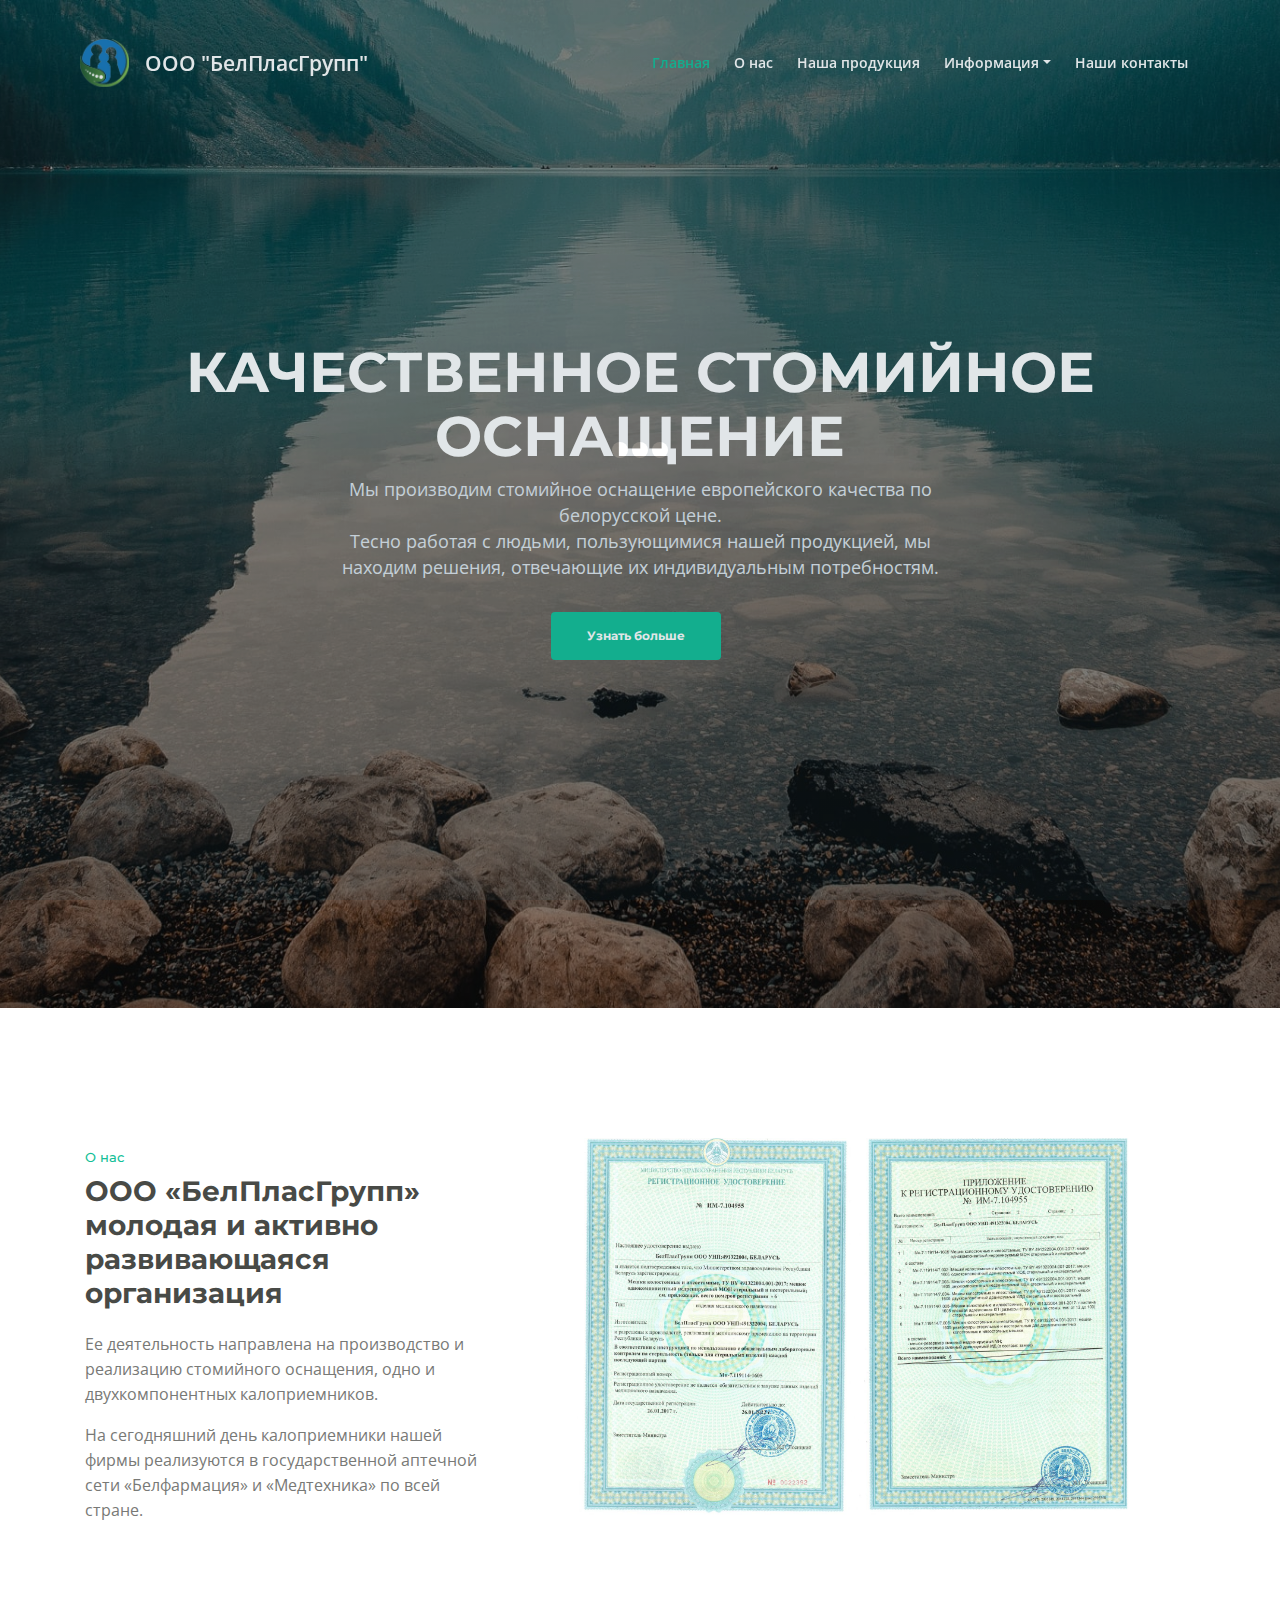
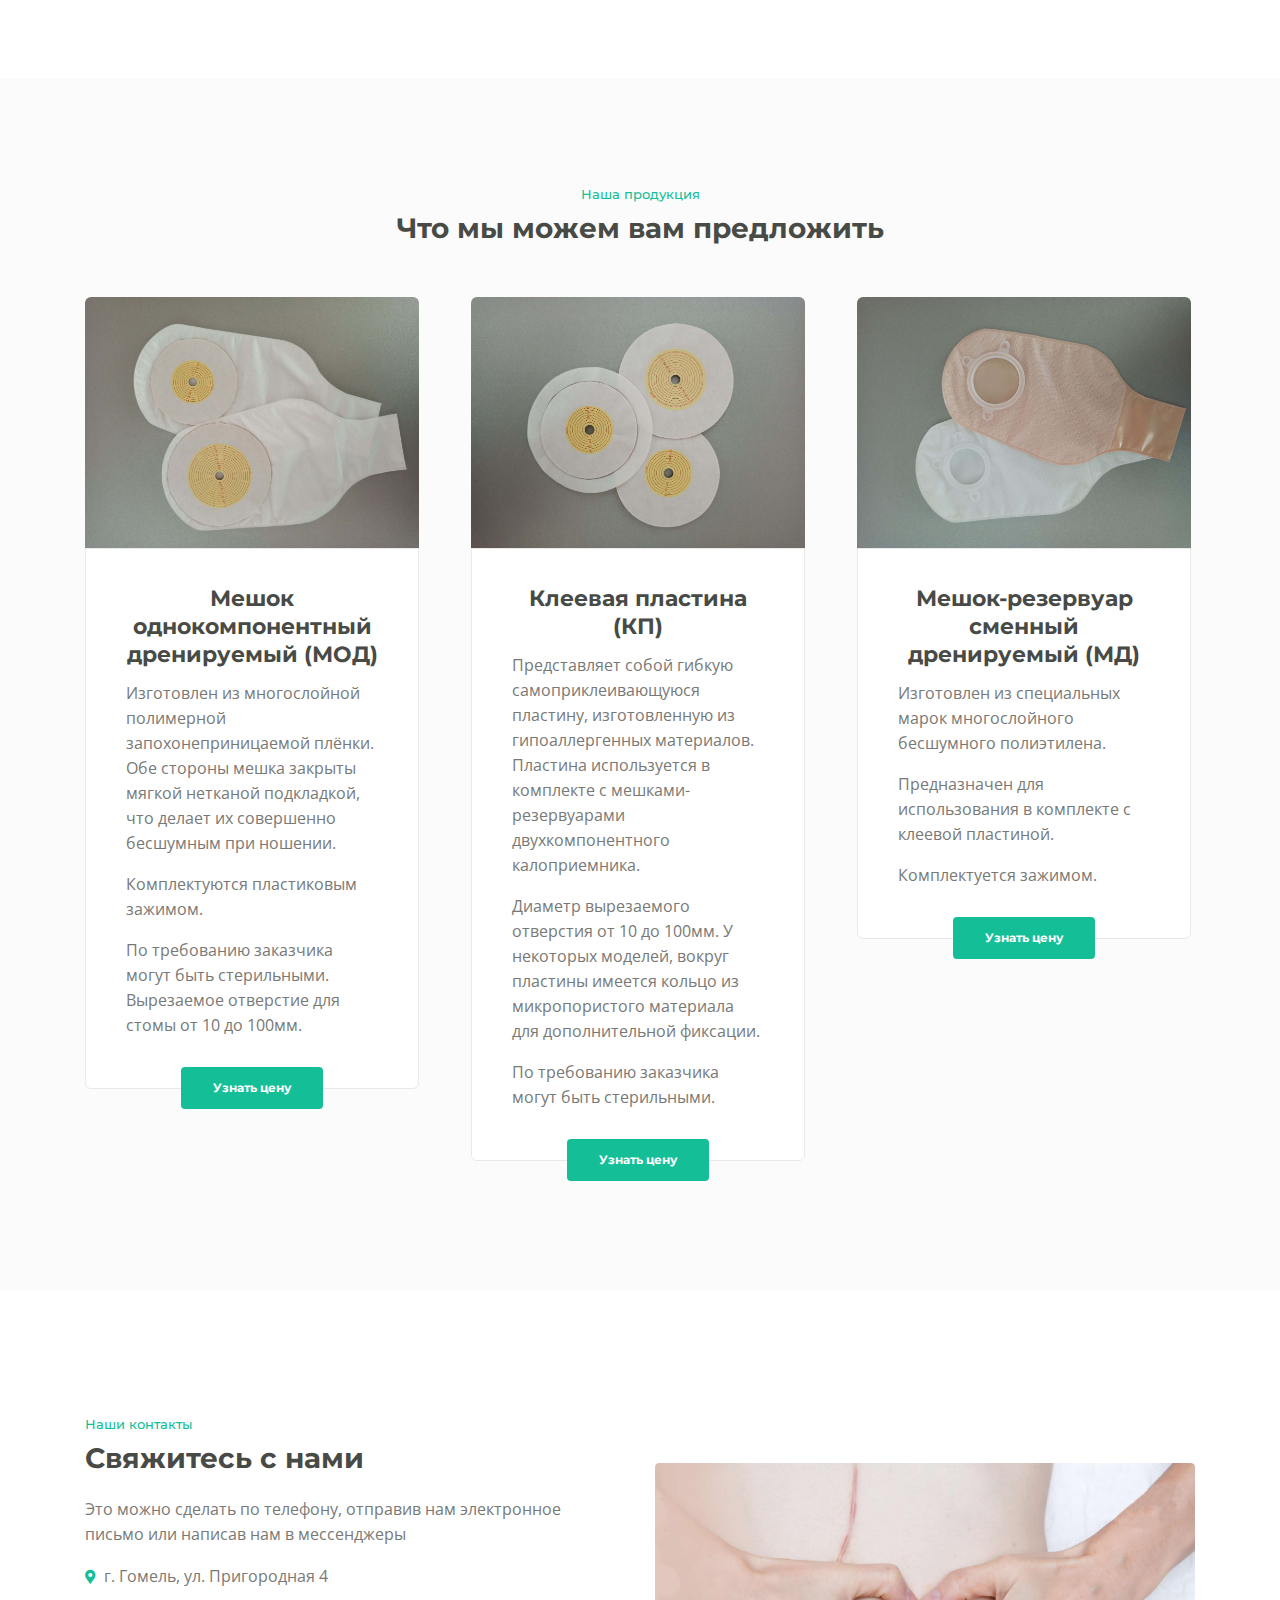
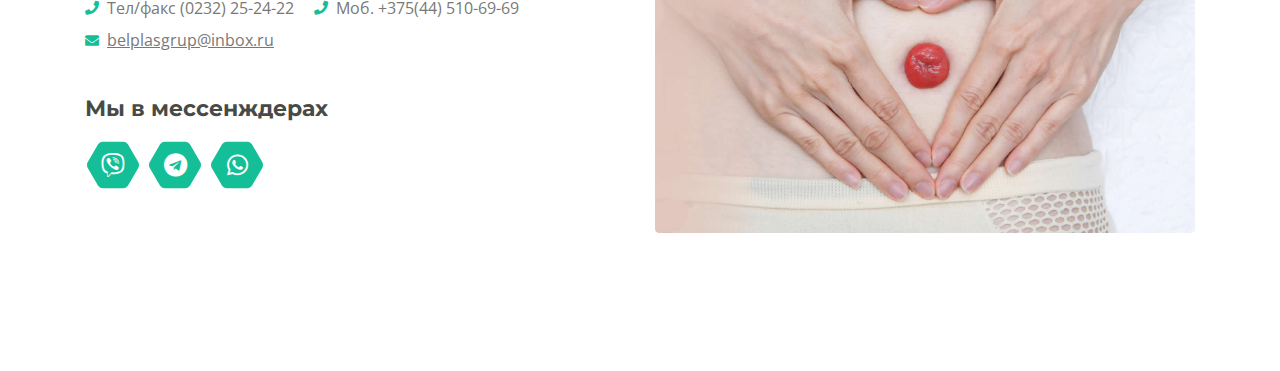
<file: index.html>
<!DOCTYPE html>
<html lang="en">
<head>
    <meta charset="utf-8">
    <meta name="viewport" content="width=device-width, initial-scale=1, shrink-to-fit=no">

    <!-- SEO Meta Tags -->
    <meta name="description" content="БелПласГрупп - качественное стомийное оснащение собственного производства в Беларуси.">
    <meta name="author" content="a.skrebatun">
    <meta name="keywords" content="БООС, стома, рак, пищеворение, ЖКТ, купить калоприемники, уроприемники, уропрезервативы">

    <!-- OG Meta Tags to improve the way the post looks when you share the page on LinkedIn, Facebook, Google+ -->
	<meta property="og:site_name" content="" /> <!-- website name -->
	<meta property="og:site" content="" /> <!-- website link -->
	<meta property="og:title" content=""/> <!-- title shown in the actual shared post -->
	<meta property="og:description" content="" /> <!-- description shown in the actual shared post -->
	<meta property="og:image" content="" /> <!-- image link, make sure it's jpg -->
	<meta property="og:url" content="" /> <!-- where do you want your post to link to -->
	<meta property="og:type" content="article" />

    <!-- Website Title -->
    <title>БелПласГрупп - стомийное оснащение в Беларуси</title>

    <!-- Styles -->
    <link href="https://fonts.googleapis.com/css?family=Montserrat:500,700&display=swap&subset=latin-ext" rel="stylesheet">
    <link href="https://fonts.googleapis.com/css?family=Open+Sans:400,400i,600&display=swap&subset=latin-ext" rel="stylesheet">
    <link href="css/bootstrap.css" rel="stylesheet">
    <link href="css/fontawesome-all.css" rel="stylesheet">
    <link href="css/swiper.css" rel="stylesheet">
	<link href="css/magnific-popup.css" rel="stylesheet">
	<link href="css/styles.css" rel="stylesheet">

	<!-- Favicon  -->
    <link rel="icon" href="images/favicon.png">
</head>
<body data-spy="scroll" data-target=".fixed-top">

    <!-- Preloader -->
	<div class="spinner-wrapper">
        <div class="spinner">
            <div class="bounce1"></div>
            <div class="bounce2"></div>
            <div class="bounce3"></div>
        </div>
    </div>
    <!-- end of preloader -->


    <!-- Navbar -->
    <nav class="navbar navbar-expand-md navbar-dark navbar-custom fixed-top">

        <!-- Image Logo -->
        <a class="navbar-brand logo-image" href="index.html">
            <img src="images/logo.png" alt="alternative">
        </a>
        <span style="font-size: 1.5em; color: #ffffff;">ООО "БелПласГрупп"</span>

        <!-- Mobile Menu Toggle Button -->
        <button class="navbar-toggler" type="button" data-toggle="collapse" data-target="#navbarsExampleDefault" aria-controls="navbarsExampleDefault" aria-expanded="false" aria-label="Toggle navigation">
            <span class="navbar-toggler-awesome fas fa-bars"></span>
            <span class="navbar-toggler-awesome fas fa-times"></span>
        </button>
        <!-- end of mobile menu toggle button -->

        <div class="collapse navbar-collapse" id="navbarsExampleDefault">
            <ul class="navbar-nav ml-auto">
                <li class="nav-item">
                    <a class="nav-link page-scroll" href="#header">Главная <span class="sr-only">(current)</span></a>
                </li>
                <li class="nav-item">
                    <a class="nav-link page-scroll" href="#intro">О нас</a>
                </li>
                <li class="nav-item">
                    <a class="nav-link page-scroll" href="#services">Наша продукция</a>
                </li>
                <li class="nav-item dropdown">
                    <a class="nav-link dropdown-toggle page-scroll" id="navbarDropdown" role="button" aria-haspopup="true" aria-expanded="false">Информация</a>
                    <div class="dropdown-menu" aria-labelledby="navbarDropdown">
                        <a class="dropdown-item" href="informacia-o-stome.html"><span class="item-text">О стоме</span></a>
                        <div class="dropdown-items-divide-hr"></div>
                        <a class="dropdown-item" href="modeli-kalopriemnika.html"><span class="item-text">Модели калоприемника</span></a>
                        <div class="dropdown-items-divide-hr"></div>
                        <a class="dropdown-item" href="odnokomponentnye-kalopriemniki.html"><span class="item-text">Однокомпонентная система</span></a>
                        <div class="dropdown-items-divide-hr"></div>
                        <a class="dropdown-item" href="dvyhkomponentnye-kalopriemniki.html"><span class="item-text">Двухкомпонентная система</span></a>
                    </div>
                </li>
                <li class="nav-item">
                    <a class="nav-link page-scroll" href="#contact">Наши контакты</a>
                </li>
            </ul>
        </div>
    </nav> <!-- end of navbar -->
    <!-- end of navbar -->


    <!-- Header -->
    <header id="header" class="header">
        <div class="header-content">
            <div class="container">
                <div class="row">
                    <div class="col-lg-12">
                        <div class="text-container">
                                <h1>КАЧЕСТВЕННОЕ СТОМИЙНОЕ ОСНАЩЕНИЕ</span></h1>

                            <p class="p-heading p-large">Мы производим стомийное оснащение европейского качества по белорусской цене. <br>
                                Тесно работая с людьми, пользующимися нашей продукцией, мы находим решения, отвечающие их индивидуальным потребностям.
                            </p>
                            <a class="btn-solid-lg page-scroll" href="#intro">Узнать больше</a>
                        </div>
                    </div> <!-- end of col -->
                </div> <!-- end of row -->
            </div> <!-- end of container -->
        </div> <!-- end of header-content -->
    </header> <!-- end of header -->
    <!-- end of header -->


    <!-- Intro -->
    <div id="intro" class="basic-1">
        <div class="container">
            <div class="row">
                <div class="col-lg-5">
                    <div class="text-container">
                        <div class="section-title">О нас</div>
                        <h2>ООО «БелПласГрупп» молодая и активно развивающаяся организация</h2>
                        <p> Ее деятельность направлена на производство и реализацию стомийного оснащения, одно и двухкомпонентных калоприемников.
                        </p>
                        <p>На сегодняшний день калоприемники нашей фирмы реализуются в государственной аптечной сети  «Белфармация»  и «Медтехника» по всей стране.
                        </p>
                    </div> <!-- end of text-container -->
                </div> <!-- end of col -->
                <div class="col-lg-7">
                    <!-- Projects -->
                    <div id="projects" class="filter">
                        <div class="container">
                            <div class="row">
                                <div class="col-lg-12">
                                    <!-- Filter -->
                                    <div class="grid">
                                        <div class="element-item development">
                                            <a class="popup-with-move-anim" href="#project-1"><img src="images/register.jpeg" alt="alternative"></a>
                                        </div>
                                        <div class="element-item development">
                                            <a class="popup-with-move-anim" href="#project-2"><img src="images/register_add.jpeg" alt="alternative"></a>
                                        </div>
                                    </div> <!-- end of grid -->
                                    <!-- end of filter -->
                                </div> <!-- end of col -->
                            </div> <!-- end of row -->
                        </div> <!-- end of container -->
                    </div> <!-- end of filter -->
                    <!-- end of projects -->
                </div> <!-- end of col -->
            </div> <!-- end of row -->
        </div> <!-- end of container -->
    </div> <!-- end of basic-1 -->
    <!-- end of intro -->

    <!-- Services -->
    <div id="services" class="cards-2">
        <div class="container">
            <div class="row">
                <div class="col-lg-12">
                    <div class="section-title">Наша продукция</div>
                    <h2>Что мы можем вам предложить</h2>
                </div> <!-- end of col -->
            </div> <!-- end of row -->
            <div class="row">
                <div class="col-lg-12">
                    <!-- Card -->
                    <div class="card">
                        <div class="card-image">
                            <img class="img-fluid" src="images/stoma_mod.jpg" alt="alternative">
                        </div>
                        <div class="card-body">
                            <h3 class="card-title">Мешок однокомпонентный дренируемый (МОД)</h3>
                            <p>Изготовлен из многослойной полимерной запохонеприницаемой плёнки.
                                Обе стороны мешка закрыты мягкой нетканой подкладкой, что делает их совершенно бесшумным при ношении.</p>
                            <p>Комплектуются пластиковым зажимом.</p>
                            <p>По требованию заказчика могут быть стерильными.
                                Вырезаемое отверстие для стомы от 10 до 100мм.</p>
                        </div>
                        <div class="button-container">
                            <a class="btn-solid-reg page-scroll" href="#contact">Узнать цену</a>
                        </div> <!-- end of button-container -->
                    </div>
                    <!-- end of card -->

                    <!-- Card -->
                    <div class="card">
                        <div class="card-image">
                            <img class="img-fluid" src="images/stoma_kp.jpg" alt="alternative">
                        </div>
                        <div class="card-body">
                            <h3 class="card-title">Клеевая пластина (КП)</h3>
                            <p>Представляет собой гибкую самоприклеивающуюся пластину, изготовленную из
                                гипоаллергенных материалов. Пластина используется в комплекте с мешками-резервуарами двухкомпонентного калоприемника.</p>
                            <p>Диаметр вырезаемого отверстия от 10 до 100мм.
                                У некоторых моделей, вокруг пластины имеется кольцо из микропористого материала для дополнительной фиксации.</p>
                            <p>По требованию заказчика могут быть стерильными.</p>
                        </div>
                        <div class="button-container">
                            <a class="btn-solid-reg page-scroll" href="#contact">Узнать цену</a>
                        </div> <!-- end of button-container -->
                    </div>
                    <!-- end of card -->

                    <!-- Card -->
                    <div class="card">
                        <div class="card-image">
                            <img class="img-fluid" src="images/stoma_md.jpg" alt="alternative">
                        </div>
                        <div class="card-body">
                            <h3 class="card-title">Мешок-резервуар сменный дренируемый (МД)</h3>
                            <p>Изготовлен из специальных марок многослойного бесшумного полиэтилена.</p>
                                <p>Предназначен для использования в комплекте с клеевой пластиной.</p>
                                <p>Комплектуется зажимом.</p>
                        </div>
                        <div class="button-container">
                            <a class="btn-solid-reg page-scroll" href="#contact">Узнать цену</a>
                        </div> <!-- end of button-container -->
                    </div>
                    <!-- end of card -->

                </div> <!-- end of col -->
            </div> <!-- end of row -->
        </div> <!-- end of container -->
    </div> <!-- end of cards-2 -->
    <!-- end of services -->

    <!-- Lightbox -->
    <div id="project-1" class="lightbox-basic zoom-anim-dialog mfp-hide">
        <div class="row">
            <button title="Close (Esc)" type="button" class="mfp-close x-button">×</button>
                <img class="img-fluid" src="images/register.jpeg" alt="alternative">
        </div> <!-- end of row -->
    </div> <!-- end of lightbox-basic -->
    <!-- end of lightbox -->

    <!-- Lightbox -->
    <div id="project-2" class="lightbox-basic zoom-anim-dialog mfp-hide">
        <div class="row">
            <button title="Close (Esc)" type="button" class="mfp-close x-button">×</button>
                <img class="img-fluid" src="images/register_add.jpeg" alt="alternative">
        </div>
    </div> <!-- end of lightbox-basic -->
    <!-- end of lightbox -->

    <!-- Contact -->
    <div id="contact" class="form-2">
        <div class="container">
            <div class="row">
                <div class="col-lg-6">
                    <div class="text-container">
                        <div class="section-title">Наши контакты</div>
                        <h2>Свяжитесь с нами</h2>
                        <p>Это можно сделать по телефону, отправив нам электронное письмо или написав нам в мессенджеры</p>
                        <ul class="list-unstyled li-space-lg">
                            <li class="address"><i class="fas fa-map-marker-alt"></i>г. Гомель, ул. Пригородная 4
                            </li>
                            <li><i class="fas fa-phone"></i>Тел/факс (0232) 25-24-22</li>
                            <li><i class="fas fa-phone"></i>Моб. +375(44) 510-69-69</li>
                            <li><i class="fas fa-envelope"></i><a href="mailto:belplasgrup@inbox.ru">belplasgrup@inbox.ru</a></li>
                        </ul>
                        <h3>Мы в мессенждерах</h3>

                        <span class="fa-stack">
                                <span class="hexagon"></span>
                                <i class="fab fa-viber fa-stack-1x"></i>
                        </span>
                        <span class="fa-stack">
                                <span class="hexagon"></span>
                                <i class="fab fa-telegram fa-stack-1x"></i>
                        </span>
                        <span class="fa-stack">
                                <span class="hexagon"></span>
                                <i class="fab fa-whatsapp fa-stack-1x"></i>
                        </span>
                    </div> <!-- end of text-container -->
                </div> <!-- end of col -->
                <div class="col-lg-6">
                    <div class="basic-1 basic-11">
                        <div class="image-container">
                            <img class="img-fluid" src="images/main_2.jpg" alt="alternative">
                        </div> <!-- end of image-container -->
                    </div>
                </div> <!-- end of col -->
            </div> <!-- end of row -->
        </div> <!-- end of container -->
    </div> <!-- end of form-2 -->
    <!-- end of contact -->

    <!-- Scripts -->
    <script src="js/jquery.min.js"></script> <!-- jQuery for Bootstrap's JavaScript plugins -->
    <script src="js/popper.min.js"></script> <!-- Popper tooltip library for Bootstrap -->
    <script src="js/bootstrap.min.js"></script> <!-- Bootstrap framework -->
    <script src="js/jquery.easing.min.js"></script> <!-- jQuery Easing for smooth scrolling between anchors -->
    <script src="js/swiper.min.js"></script> <!-- Swiper for image and text sliders -->
    <script src="js/jquery.magnific-popup.js"></script> <!-- Magnific Popup for lightboxes -->
    <script src="js/morphext.min.js"></script> <!-- Morphtext rotating text in the header -->
    <script src="js/isotope.pkgd.min.js"></script> <!-- Isotope for filter -->
    <script src="js/validator.min.js"></script> <!-- Validator.js - Bootstrap plugin that validates forms -->
    <script src="js/scripts.js"></script> <!-- Custom scripts -->
</body>
</html>
</file>
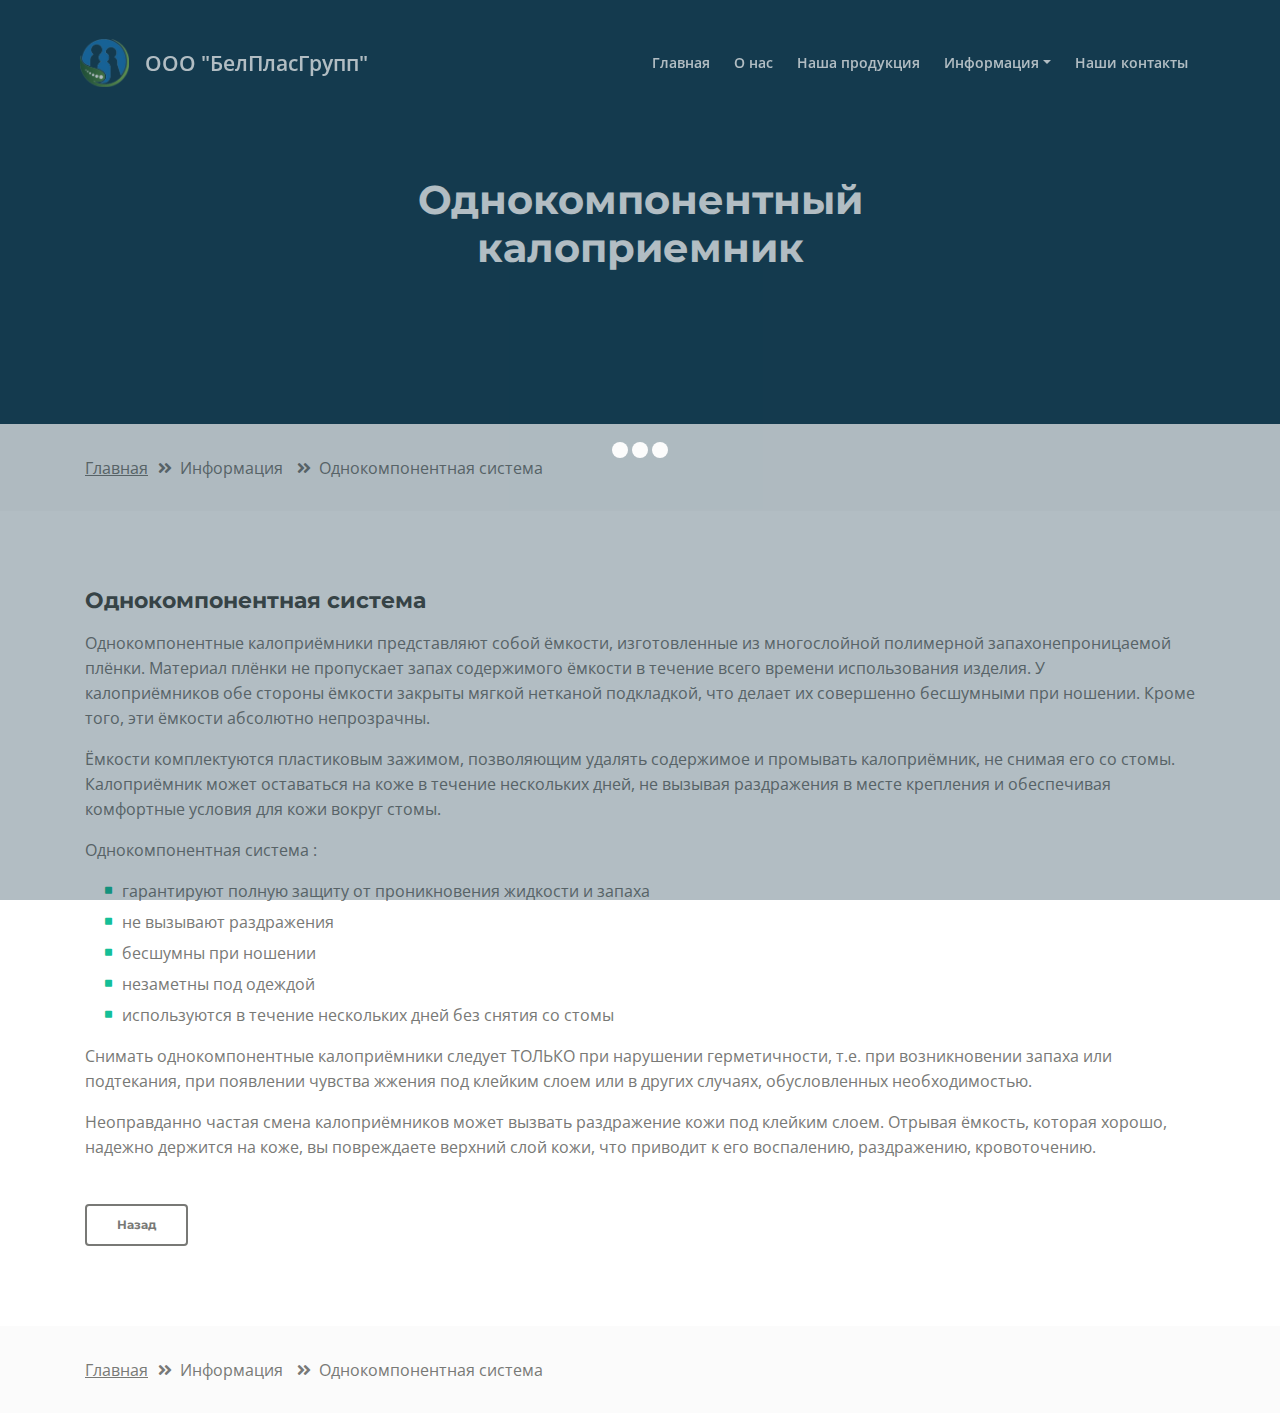
<file: 1x_component.html>
<!DOCTYPE html>
<html lang="en">
<head>
    <meta charset="utf-8">
    <meta name="viewport" content="width=device-width, initial-scale=1, shrink-to-fit=no">

    <!-- SEO Meta Tags -->
    <meta name="description" content="Информация о МОД">
    <meta name="author" content="a.skrebatun">

    <!-- OG Meta Tags to improve the way the post looks when you share the page on LinkedIn, Facebook, Google+ -->
	<meta property="og:site_name" content="" /> <!-- website name -->
	<meta property="og:site" content="" /> <!-- website link -->
	<meta property="og:title" content=""/> <!-- title shown in the actual shared post -->
	<meta property="og:description" content="" /> <!-- description shown in the actual shared post -->
	<meta property="og:image" content="" /> <!-- image link, make sure it's jpg -->
	<meta property="og:url" content="" /> <!-- where do you want your post to link to -->
	<meta property="og:type" content="article" />

    <!-- Website Title -->
    <title>Информация о МОД</title>

    <!-- Styles -->
    <link href="https://fonts.googleapis.com/css?family=Montserrat:500,700&display=swap&subset=latin-ext" rel="stylesheet">
    <link href="https://fonts.googleapis.com/css?family=Open+Sans:400,400i,600&display=swap&subset=latin-ext" rel="stylesheet">
    <link href="css/bootstrap.css" rel="stylesheet">
    <link href="css/fontawesome-all.css" rel="stylesheet">
    <link href="css/swiper.css" rel="stylesheet">
	<link href="css/magnific-popup.css" rel="stylesheet">
    <link href="css/styles.css" rel="stylesheet">

	<!-- Favicon  -->
    <link rel="icon" href="images/favicon.png">
</head>
<body data-spy="scroll" data-target=".fixed-top">

    <!-- Preloader -->
	<div class="spinner-wrapper">
        <div class="spinner">
            <div class="bounce1"></div>
            <div class="bounce2"></div>
            <div class="bounce3"></div>
        </div>
    </div>
    <!-- end of preloader -->


    <!-- Navbar -->
    <nav class="navbar navbar-expand-md navbar-dark navbar-custom fixed-top">
        <!-- Text Logo - Use this if you don't have a graphic logo -->
        <!-- <a class="navbar-brand logo-text page-scroll" href="index.html">Aria</a> -->

        <!-- Image Logo -->
        <a class="navbar-brand logo-image" href="index.html">
            <img src="images/logo.png" alt="alternative">
        </a>
        <span style="font-size: 1.5em; color: #ffffff;">ООО "БелПласГрупп"</span>

        <!-- Mobile Menu Toggle Button -->
        <button class="navbar-toggler" type="button" data-toggle="collapse" data-target="#navbarsExampleDefault" aria-controls="navbarsExampleDefault" aria-expanded="false" aria-label="Toggle navigation">
            <span class="navbar-toggler-awesome fas fa-bars"></span>
            <span class="navbar-toggler-awesome fas fa-times"></span>
        </button>
        <!-- end of mobile menu toggle button -->

        <div class="collapse navbar-collapse" id="navbarsExampleDefault">
            <ul class="navbar-nav ml-auto">
                <li class="nav-item">
                    <a class="nav-link page-scroll" href="index.html#header">Главная <span class="sr-only">(current)</span></a>
                </li>
                <li class="nav-item">
                    <a class="nav-link page-scroll" href="index.html#intro">О нас</a>
                </li>
                <li class="nav-item">
                    <a class="nav-link page-scroll" href="index.html#services">Наша продукция</a>
                </li>
                <li class="nav-item dropdown">
                    <a class="nav-link dropdown-toggle page-scroll" id="navbarDropdown" role="button" aria-haspopup="true"
                       aria-expanded="false">Информация</a>
                    <div class="dropdown-menu" aria-labelledby="navbarDropdown">
                        <a class="dropdown-item" href="stoma.html"><span class="item-text">О стоме</span></a>
                        <div class="dropdown-items-divide-hr"></div>
                        <a class="dropdown-item" href="models.html"><span class="item-text">Модели калоприемника</span></a>
                        <div class="dropdown-items-divide-hr"></div>
                        <a class="dropdown-item" href="1x_component.html"><span class="item-text">Однокомпонентная система</span></a>
                        <div class="dropdown-items-divide-hr"></div>
                        <a class="dropdown-item" href="2x_component.html"><span class="item-text">Двухкомпонентная система</span></a>
                    </div>
                </li>
                <li class="nav-item">
                    <a class="nav-link page-scroll" href="index.html#contact">Наши контакты</a>
                </li>
            </ul>
        </div>
    </nav> <!-- end of navbar -->
    <!-- end of navbar -->


    <!-- Header -->
    <header id="header" class="ex-header">
        <div class="container">
            <div class="row">
                <div class="col-lg-12">
                    <h1>Однокомпонентный калоприемник</h1>
                </div> <!-- end of col -->
            </div> <!-- end of row -->
        </div> <!-- end of container -->
    </header> <!-- end of ex-header -->
    <!-- end of header -->


    <!-- Breadcrumbs -->
    <div class="ex-basic-1">
        <div class="container">
            <div class="row">
                <div class="col-lg-12">
                    <div class="breadcrumbs">
                        <a href="index.html">Главная</a><i class="fa fa-angle-double-right"></i><span>Информация</span>
                        <i class="fa fa-angle-double-right"></i><span>Однокомпонентная система</span>
                    </div> <!-- end of breadcrumbs -->
                </div> <!-- end of col -->
            </div> <!-- end of row -->
        </div> <!-- end of container -->
    </div> <!-- end of ex-basic-1 -->
    <!-- end of breadcrumbs -->


    <!-- Terms Content -->
    <div class="ex-basic-2">
        <div class="container">
            <div class="row">
                <div class="col-lg-12">
                    <div class="text-container">
                        <h3>Однокомпонентная система</h3>
                        <p>Однокомпонентные калоприёмники представляют собой ёмкости, изготовленные из
                            многослойной полимерной запахонепроницаемой плёнки. Материал плёнки не пропускает
                            запах содержимого ёмкости в течение всего времени использования изделия. У
                            калоприёмников обе стороны ёмкости закрыты мягкой нетканой подкладкой, что делает
                            их совершенно бесшумными при ношении. Кроме того, эти ёмкости абсолютно
                            непрозрачны.</p>
                        <p>Ёмкости комплектуются пластиковым зажимом, позволяющим удалять содержимое и
                            промывать калоприёмник, не снимая его со стомы. Калоприёмник может оставаться на
                            коже в течение нескольких дней, не вызывая раздражения в месте крепления и
                            обеспечивая комфортные условия для кожи вокруг стомы.</p>
                        <p>Однокомпонентная система :</p>
                        <ul class="list-unstyled li-space-lg indent">
                            <li class="media">
                                <i class="fas fa-square"></i>
                                <div class="media-body">гарантируют полную защиту от проникновения жидкости и запаха</div>
                            </li>
                            <li class="media">
                                <i class="fas fa-square"></i>
                                <div class="media-body">не вызывают раздражения</div>
                            </li>
                            <li class="media">
                                <i class="fas fa-square"></i>
                                <div class="media-body">бесшумны при ношении</div>
                            </li>
                            <li class="media">
                                <i class="fas fa-square"></i>
                                <div class="media-body">незаметны под одеждой</div>
                            </li>
                            <li class="media">
                                <i class="fas fa-square"></i>
                                <div class="media-body">используются в течение нескольких дней без снятия со стомы</div>
                            </li>
                        </ul>
                    </div> <!-- end of text-container -->


                        <p>Снимать однокомпонентные калоприёмники следует ТОЛЬКО при нарушении
                            герметичности, т.е. при возникновении запаха или подтекания, при появлении чувства
                            жжения под клейким слоем или в других случаях, обусловленных необходимостью.</p>

                        <p>Неоправданно частая смена калоприёмников может вызвать раздражение кожи под
                            клейким слоем. Отрывая ёмкость, которая хорошо, надежно держится на коже, вы
                            повреждаете верхний слой кожи, что приводит к его воспалению, раздражению,
                            кровоточению.</p>
                        <a class="btn-outline-reg" href="index.html">Назад</a>
                </div>
            </div> <!-- end of row -->
        </div> <!-- end of container -->
    </div> <!-- end of ex-basic -->
    <!-- end of terms content -->


    <!-- Breadcrumbs -->
    <div class="ex-basic-1">
        <div class="container">
            <div class="row">
                <div class="col-lg-12">
                    <div class="breadcrumbs">
                        <a href="index.html">Главная</a><i class="fa fa-angle-double-right"></i><span>Информация</span>
                        <i class="fa fa-angle-double-right"></i><span>Однокомпонентная система</span>
                    </div> <!-- end of breadcrumbs -->
                </div> <!-- end of col -->
            </div> <!-- end of row -->
        </div> <!-- end of container -->
    </div> <!-- end of ex-basic-1 -->
    <!-- end of breadcrumbs -->

    <!-- Scripts -->
    <script src="js/jquery.min.js"></script> <!-- jQuery for Bootstrap's JavaScript plugins -->
    <script src="js/popper.min.js"></script> <!-- Popper tooltip library for Bootstrap -->
    <script src="js/bootstrap.min.js"></script> <!-- Bootstrap framework -->
    <script src="js/jquery.easing.min.js"></script> <!-- jQuery Easing for smooth scrolling between anchors -->
    <script src="js/swiper.min.js"></script> <!-- Swiper for image and text sliders -->
    <script src="js/jquery.magnific-popup.js"></script> <!-- Magnific Popup for lightboxes -->
    <script src="js/morphext.min.js"></script> <!-- Morphtext rotating text in the header -->
    <script src="js/isotope.pkgd.min.js"></script> <!-- Isotope for filter -->
    <script src="js/validator.min.js"></script> <!-- Validator.js - Bootstrap plugin that validates forms -->
    <script src="js/scripts.js"></script> <!-- Custom scripts -->
</body>
</html>
</file>
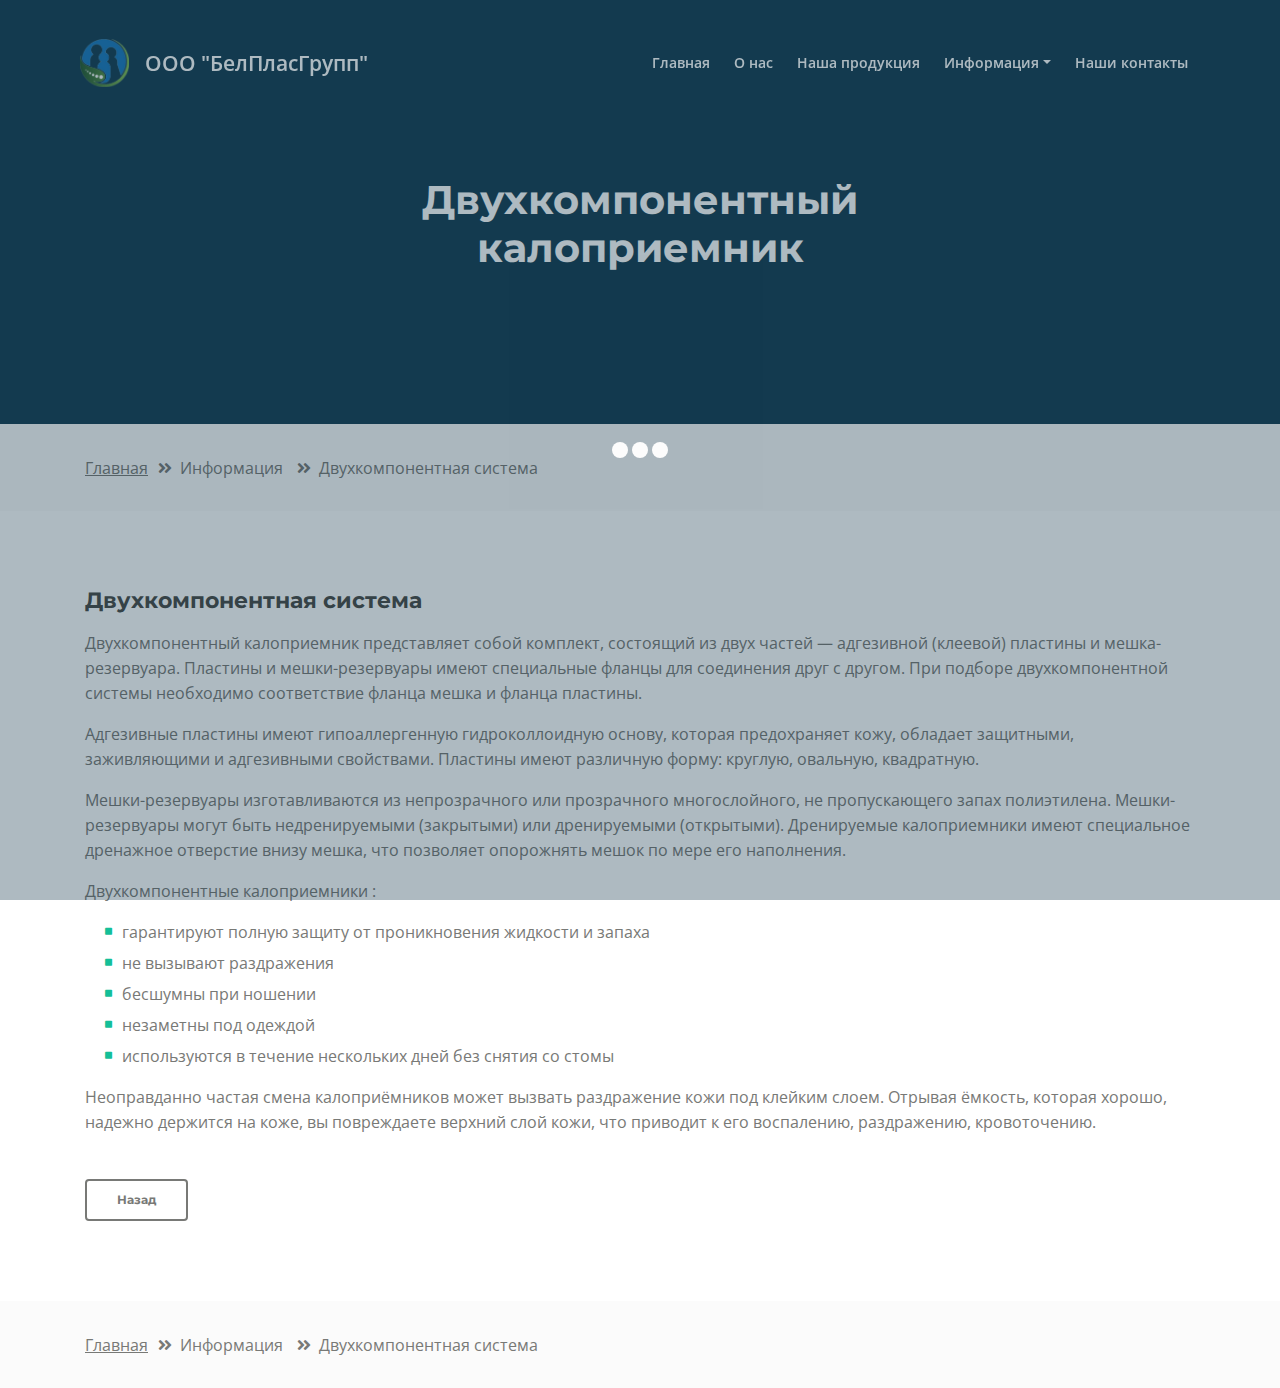
<file: 2x_component.html>
<!DOCTYPE html>
<html lang="en">
<head>
    <meta charset="utf-8">
    <meta name="viewport" content="width=device-width, initial-scale=1, shrink-to-fit=no">

    <!-- SEO Meta Tags -->
    <meta name="description" content="Двухкомпонентные калоприемники">
    <meta name="author" content="a.skrebatun">

    <!-- OG Meta Tags to improve the way the post looks when you share the page on LinkedIn, Facebook, Google+ -->
	<meta property="og:site_name" content="" /> <!-- website name -->
	<meta property="og:site" content="" /> <!-- website link -->
	<meta property="og:title" content=""/> <!-- title shown in the actual shared post -->
	<meta property="og:description" content="" /> <!-- description shown in the actual shared post -->
	<meta property="og:image" content="" /> <!-- image link, make sure it's jpg -->
	<meta property="og:url" content="" /> <!-- where do you want your post to link to -->
	<meta property="og:type" content="article" />

    <!-- Website Title -->
    <title>Двухкомпонентные калоприемники</title>

    <!-- Styles -->
    <link href="https://fonts.googleapis.com/css?family=Montserrat:500,700&display=swap&subset=latin-ext" rel="stylesheet">
    <link href="https://fonts.googleapis.com/css?family=Open+Sans:400,400i,600&display=swap&subset=latin-ext" rel="stylesheet">
    <link href="css/bootstrap.css" rel="stylesheet">
    <link href="css/fontawesome-all.css" rel="stylesheet">
    <link href="css/swiper.css" rel="stylesheet">
	<link href="css/magnific-popup.css" rel="stylesheet">
    <link href="css/styles.css" rel="stylesheet">

	<!-- Favicon  -->
    <link rel="icon" href="images/favicon.png">
</head>
<body data-spy="scroll" data-target=".fixed-top">

    <!-- Preloader -->
	<div class="spinner-wrapper">
        <div class="spinner">
            <div class="bounce1"></div>
            <div class="bounce2"></div>
            <div class="bounce3"></div>
        </div>
    </div>
    <!-- end of preloader -->


    <!-- Navbar -->
    <nav class="navbar navbar-expand-md navbar-dark navbar-custom fixed-top">
        <!-- Text Logo - Use this if you don't have a graphic logo -->
        <!-- <a class="navbar-brand logo-text page-scroll" href="index.html">Aria</a> -->

        <!-- Image Logo -->
        <a class="navbar-brand logo-image" href="index.html">
            <img src="images/logo.png" alt="alternative">
        </a>
        <span style="font-size: 1.5em; color: #ffffff;">ООО "БелПласГрупп"</span>

        <!-- Mobile Menu Toggle Button -->
        <button class="navbar-toggler" type="button" data-toggle="collapse" data-target="#navbarsExampleDefault" aria-controls="navbarsExampleDefault" aria-expanded="false" aria-label="Toggle navigation">
            <span class="navbar-toggler-awesome fas fa-bars"></span>
            <span class="navbar-toggler-awesome fas fa-times"></span>
        </button>
        <!-- end of mobile menu toggle button -->

        <div class="collapse navbar-collapse" id="navbarsExampleDefault">
            <ul class="navbar-nav ml-auto">
                <li class="nav-item">
                    <a class="nav-link page-scroll" href="index.html#header">Главная <span class="sr-only">(current)</span></a>
                </li>
                <li class="nav-item">
                    <a class="nav-link page-scroll" href="index.html#intro">О нас</a>
                </li>
                <li class="nav-item">
                    <a class="nav-link page-scroll" href="index.html#services">Наша продукция</a>
                </li>
                <li class="nav-item dropdown">
                    <a class="nav-link dropdown-toggle page-scroll" id="navbarDropdown" role="button" aria-haspopup="true"
                       aria-expanded="false">Информация</a>
                    <div class="dropdown-menu" aria-labelledby="navbarDropdown">
                        <a class="dropdown-item" href="stoma.html"><span class="item-text">О стоме</span></a>
                        <div class="dropdown-items-divide-hr"></div>
                        <a class="dropdown-item" href="models.html"><span class="item-text">Модели калоприемника</span></a>
                        <div class="dropdown-items-divide-hr"></div>
                        <a class="dropdown-item" href="1x_component.html"><span class="item-text">Однокомпонентная система</span></a>
                        <div class="dropdown-items-divide-hr"></div>
                        <a class="dropdown-item" href="2x_component.html"><span class="item-text">Двухкомпонентная система</span></a>
                    </div>


                </li>
<!--                <li class="nav-item">-->
<!--                    <a class="nav-link page-scroll" href="index.html#callMe">CALL ME</a>-->
<!--                </li>-->
<!--                <li class="nav-item">-->
<!--                    <a class="nav-link page-scroll" href="index.html#projects">PROJECTS</a>-->
<!--                </li>-->
                <li class="nav-item">
                    <a class="nav-link page-scroll" href="index.html#contact">Наши контакты</a>
                </li>
            </ul>
        </div>
    </nav> <!-- end of navbar -->
    <!-- end of navbar -->


    <!-- Header -->
    <header id="header" class="ex-header">
        <div class="container">
            <div class="row">
                <div class="col-lg-12">
                    <h1>Двухкомпонентный калоприемник</h1>
                </div> <!-- end of col -->
            </div> <!-- end of row -->
        </div> <!-- end of container -->
    </header> <!-- end of ex-header -->
    <!-- end of header -->


    <!-- Breadcrumbs -->
    <div class="ex-basic-1">
        <div class="container">
            <div class="row">
                <div class="col-lg-12">
                    <div class="breadcrumbs">
                        <a href="index.html">Главная</a><i class="fa fa-angle-double-right"></i><span>Информация</span>
                        <i class="fa fa-angle-double-right"></i><span>Двухкомпонентная система</span>
                    </div> <!-- end of breadcrumbs -->
                </div> <!-- end of col -->
            </div> <!-- end of row -->
        </div> <!-- end of container -->
    </div> <!-- end of ex-basic-1 -->
    <!-- end of breadcrumbs -->


    <!-- Terms Content -->
    <div class="ex-basic-2">
        <div class="container">
            <div class="row">
                <div class="col-lg-12">
                    <div class="text-container">
                        <h3>Двухкомпонентная система</h3>
                        <p>Двухкомпонентный калоприемник представляет собой комплект, состоящий из двух частей —
                            адгезивной (клеевой) пластины и мешка-резервуара. Пластины и мешки-резервуары имеют
                            специальные фланцы для соединения друг с другом. При подборе двухкомпонентной системы
                            необходимо соответствие фланца мешка и фланца пластины.</p>
                        <p>Адгезивные пластины имеют
                            гипоаллергенную гидроколлоидную основу, которая предохраняет кожу, обладает защитными,
                            заживляющими и адгезивными свойствами. Пластины имеют различную форму: круглую,
                            овальную, квадратную.</p>
                        <p>Мешки-резервуары изготавливаются из непрозрачного или прозрачного
                            многослойного, не пропускающего запах полиэтилена. Мешки-резервуары могут быть
                            недренируемыми (закрытыми) или дренируемыми (открытыми). Дренируемые калоприемники
                            имеют специальное дренажное отверстие внизу мешка, что позволяет опорожнять мешок по
                            мере его наполнения.</p>
                        <p>Двухкомпонентные калоприемники :</p>
                        <ul class="list-unstyled li-space-lg indent">
                            <li class="media">
                                <i class="fas fa-square"></i>
                                <div class="media-body">гарантируют полную защиту от проникновения жидкости и запаха</div>
                            </li>
                            <li class="media">
                                <i class="fas fa-square"></i>
                                <div class="media-body">не вызывают раздражения</div>
                            </li>
                            <li class="media">
                                <i class="fas fa-square"></i>
                                <div class="media-body">бесшумны при ношении</div>
                            </li>
                            <li class="media">
                                <i class="fas fa-square"></i>
                                <div class="media-body">незаметны под одеждой</div>
                            </li>
                            <li class="media">
                                <i class="fas fa-square"></i>
                                <div class="media-body">используются в течение нескольких дней без снятия со стомы</div>
                            </li>
                        </ul>
                    </div> <!-- end of text-container -->

                        <p>Неоправданно частая смена калоприёмников может вызвать раздражение кожи под
                            клейким слоем. Отрывая ёмкость, которая хорошо, надежно держится на коже, вы
                            повреждаете верхний слой кожи, что приводит к его воспалению, раздражению,
                            кровоточению.</p>
                        <a class="btn-outline-reg" href="index.html">Назад</a>
                </div>
            </div> <!-- end of row -->
        </div> <!-- end of container -->
    </div> <!-- end of ex-basic -->
    <!-- end of terms content -->


    <!-- Breadcrumbs -->
    <div class="ex-basic-1">
        <div class="container">
            <div class="row">
                <div class="col-lg-12">
                    <div class="breadcrumbs">
                        <a href="index.html">Главная</a><i class="fa fa-angle-double-right"></i><span>Информация</span>
                        <i class="fa fa-angle-double-right"></i><span>Двухкомпонентная система</span>
                    </div> <!-- end of breadcrumbs -->
                </div> <!-- end of col -->
            </div> <!-- end of row -->
        </div> <!-- end of container -->
    </div> <!-- end of ex-basic-1 -->
    <!-- end of breadcrumbs -->

    <!-- Scripts -->
    <script src="js/jquery.min.js"></script> <!-- jQuery for Bootstrap's JavaScript plugins -->
    <script src="js/popper.min.js"></script> <!-- Popper tooltip library for Bootstrap -->
    <script src="js/bootstrap.min.js"></script> <!-- Bootstrap framework -->
    <script src="js/jquery.easing.min.js"></script> <!-- jQuery Easing for smooth scrolling between anchors -->
    <script src="js/swiper.min.js"></script> <!-- Swiper for image and text sliders -->
    <script src="js/jquery.magnific-popup.js"></script> <!-- Magnific Popup for lightboxes -->
    <script src="js/morphext.min.js"></script> <!-- Morphtext rotating text in the header -->
    <script src="js/isotope.pkgd.min.js"></script> <!-- Isotope for filter -->
    <script src="js/validator.min.js"></script> <!-- Validator.js - Bootstrap plugin that validates forms -->
    <script src="js/scripts.js"></script> <!-- Custom scripts -->
</body>
</html>
</file>
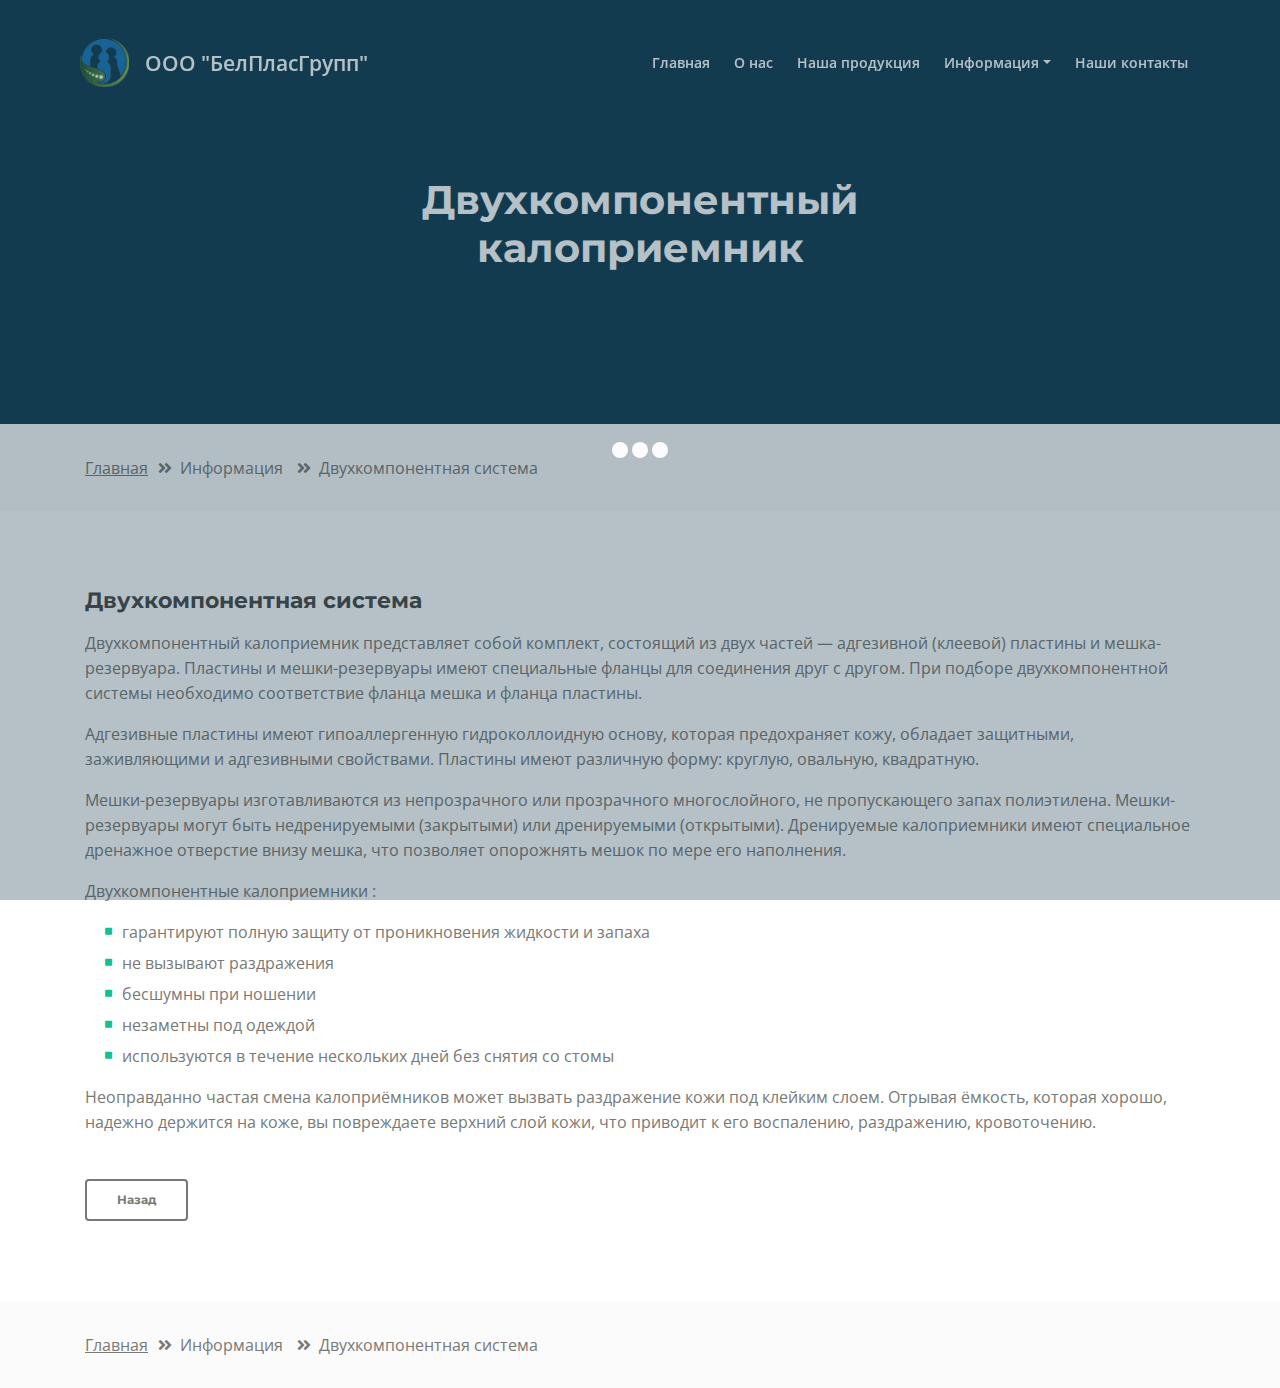
<file: dvyhkomponentnye-kalopriemniki.html>
<!DOCTYPE html>
<html lang="en">
<head>
    <meta charset="utf-8">
    <meta name="viewport" content="width=device-width, initial-scale=1, shrink-to-fit=no">

    <!-- SEO Meta Tags -->
    <meta name="description" content="БелПласГрупп - стомийное оснащение, двухкомпонентные калоприемники">
    <meta name="author" content="a.skrebatun">

    <!-- OG Meta Tags to improve the way the post looks when you share the page on LinkedIn, Facebook, Google+ -->
	<meta property="og:site_name" content="" /> <!-- website name -->
	<meta property="og:site" content="" /> <!-- website link -->
	<meta property="og:title" content=""/> <!-- title shown in the actual shared post -->
	<meta property="og:description" content="" /> <!-- description shown in the actual shared post -->
	<meta property="og:image" content="" /> <!-- image link, make sure it's jpg -->
	<meta property="og:url" content="" /> <!-- where do you want your post to link to -->
	<meta property="og:type" content="article" />

    <!-- Website Title -->
    <title>Двухкомпонентные калоприемники</title>

    <!-- Styles -->
    <link href="https://fonts.googleapis.com/css?family=Montserrat:500,700&display=swap&subset=latin-ext" rel="stylesheet">
    <link href="https://fonts.googleapis.com/css?family=Open+Sans:400,400i,600&display=swap&subset=latin-ext" rel="stylesheet">
    <link href="css/bootstrap.css" rel="stylesheet">
    <link href="css/fontawesome-all.css" rel="stylesheet">
    <link href="css/swiper.css" rel="stylesheet">
	<link href="css/magnific-popup.css" rel="stylesheet">
    <link href="css/styles.css" rel="stylesheet">

	<!-- Favicon  -->
    <link rel="icon" href="images/favicon.png">
</head>
<body data-spy="scroll" data-target=".fixed-top">

    <!-- Preloader -->
	<div class="spinner-wrapper">
        <div class="spinner">
            <div class="bounce1"></div>
            <div class="bounce2"></div>
            <div class="bounce3"></div>
        </div>
    </div>
    <!-- end of preloader -->
    <!-- Navbar -->
    <nav class="navbar navbar-expand-md navbar-dark navbar-custom fixed-top">
        <!-- Image Logo -->
        <a class="navbar-brand logo-image" href="index.html">
            <img src="images/logo.png" alt="alternative">
        </a>
        <span style="font-size: 1.5em; color: #ffffff;">ООО "БелПласГрупп"</span>

        <!-- Mobile Menu Toggle Button -->
        <button class="navbar-toggler" type="button" data-toggle="collapse" data-target="#navbarsExampleDefault" aria-controls="navbarsExampleDefault" aria-expanded="false" aria-label="Toggle navigation">
            <span class="navbar-toggler-awesome fas fa-bars"></span>
            <span class="navbar-toggler-awesome fas fa-times"></span>
        </button>
        <!-- end of mobile menu toggle button -->

        <div class="collapse navbar-collapse" id="navbarsExampleDefault">
            <ul class="navbar-nav ml-auto">
                <li class="nav-item">
                    <a class="nav-link page-scroll" href="index.html#header">Главная <span class="sr-only">(current)</span></a>
                </li>
                <li class="nav-item">
                    <a class="nav-link page-scroll" href="index.html#intro">О нас</a>
                </li>
                <li class="nav-item">
                    <a class="nav-link page-scroll" href="index.html#services">Наша продукция</a>
                </li>
                <li class="nav-item dropdown">
                    <a class="nav-link dropdown-toggle page-scroll" id="navbarDropdown" role="button" aria-haspopup="true"
                       aria-expanded="false">Информация</a>
                    <div class="dropdown-menu" aria-labelledby="navbarDropdown">
                        <a class="dropdown-item" href="informacia-o-stome.html"><span class="item-text">О стоме</span></a>
                        <div class="dropdown-items-divide-hr"></div>
                        <a class="dropdown-item" href="modeli-kalopriemnika.html"><span class="item-text">Модели калоприемника</span></a>
                        <div class="dropdown-items-divide-hr"></div>
                        <a class="dropdown-item" href="odnokomponentnye-kalopriemniki.html"><span class="item-text">Однокомпонентная система</span></a>
                        <div class="dropdown-items-divide-hr"></div>
                        <a class="dropdown-item" href="dvyhkomponentnye-kalopriemniki.html"><span class="item-text">Двухкомпонентная система</span></a>
                    </div>
                </li>
                <li class="nav-item">
                    <a class="nav-link page-scroll" href="index.html#contact">Наши контакты</a>
                </li>
            </ul>
        </div>
    </nav> <!-- end of navbar -->
    <!-- end of navbar -->

    <!-- Header -->
    <header id="header" class="ex-header">
        <div class="container">
            <div class="row">
                <div class="col-lg-12">
                    <h1>Двухкомпонентный калоприемник</h1>
                </div> <!-- end of col -->
            </div> <!-- end of row -->
        </div> <!-- end of container -->
    </header> <!-- end of ex-header -->
    <!-- end of header -->

    <!-- Breadcrumbs -->
    <div class="ex-basic-1">
        <div class="container">
            <div class="row">
                <div class="col-lg-12">
                    <div class="breadcrumbs">
                        <a href="index.html">Главная</a><i class="fa fa-angle-double-right"></i><span>Информация</span>
                        <i class="fa fa-angle-double-right"></i><span>Двухкомпонентная система</span>
                    </div> <!-- end of breadcrumbs -->
                </div> <!-- end of col -->
            </div> <!-- end of row -->
        </div> <!-- end of container -->
    </div> <!-- end of ex-basic-1 -->
    <!-- end of breadcrumbs -->

    <!-- Terms Content -->
    <div class="ex-basic-2">
        <div class="container">
            <div class="row">
                <div class="col-lg-12">
                    <div class="text-container">
                        <h3>Двухкомпонентная система</h3>
                        <p>Двухкомпонентный калоприемник представляет собой комплект, состоящий из двух частей —
                            адгезивной (клеевой) пластины и мешка-резервуара. Пластины и мешки-резервуары имеют
                            специальные фланцы для соединения друг с другом. При подборе двухкомпонентной системы
                            необходимо соответствие фланца мешка и фланца пластины.</p>
                        <p>Адгезивные пластины имеют
                            гипоаллергенную гидроколлоидную основу, которая предохраняет кожу, обладает защитными,
                            заживляющими и адгезивными свойствами. Пластины имеют различную форму: круглую,
                            овальную, квадратную.</p>
                        <p>Мешки-резервуары изготавливаются из непрозрачного или прозрачного
                            многослойного, не пропускающего запах полиэтилена. Мешки-резервуары могут быть
                            недренируемыми (закрытыми) или дренируемыми (открытыми). Дренируемые калоприемники
                            имеют специальное дренажное отверстие внизу мешка, что позволяет опорожнять мешок по
                            мере его наполнения.</p>
                        <p>Двухкомпонентные калоприемники :</p>
                        <ul class="list-unstyled li-space-lg indent">
                            <li class="media">
                                <i class="fas fa-square"></i>
                                <div class="media-body">гарантируют полную защиту от проникновения жидкости и запаха</div>
                            </li>
                            <li class="media">
                                <i class="fas fa-square"></i>
                                <div class="media-body">не вызывают раздражения</div>
                            </li>
                            <li class="media">
                                <i class="fas fa-square"></i>
                                <div class="media-body">бесшумны при ношении</div>
                            </li>
                            <li class="media">
                                <i class="fas fa-square"></i>
                                <div class="media-body">незаметны под одеждой</div>
                            </li>
                            <li class="media">
                                <i class="fas fa-square"></i>
                                <div class="media-body">используются в течение нескольких дней без снятия со стомы</div>
                            </li>
                        </ul>
                    </div> <!-- end of text-container -->

                        <p>Неоправданно частая смена калоприёмников может вызвать раздражение кожи под
                            клейким слоем. Отрывая ёмкость, которая хорошо, надежно держится на коже, вы
                            повреждаете верхний слой кожи, что приводит к его воспалению, раздражению,
                            кровоточению.</p>
                        <a class="btn-outline-reg" href="index.html">Назад</a>
                </div>
            </div> <!-- end of row -->
        </div> <!-- end of container -->
    </div> <!-- end of ex-basic -->
    <!-- end of terms content -->

    <!-- Breadcrumbs -->
    <div class="ex-basic-1">
        <div class="container">
            <div class="row">
                <div class="col-lg-12">
                    <div class="breadcrumbs">
                        <a href="index.html">Главная</a><i class="fa fa-angle-double-right"></i><span>Информация</span>
                        <i class="fa fa-angle-double-right"></i><span>Двухкомпонентная система</span>
                    </div> <!-- end of breadcrumbs -->
                </div> <!-- end of col -->
            </div> <!-- end of row -->
        </div> <!-- end of container -->
    </div> <!-- end of ex-basic-1 -->
    <!-- end of breadcrumbs -->

    <!-- Scripts -->
    <script src="js/jquery.min.js"></script> <!-- jQuery for Bootstrap's JavaScript plugins -->
    <script src="js/popper.min.js"></script> <!-- Popper tooltip library for Bootstrap -->
    <script src="js/bootstrap.min.js"></script> <!-- Bootstrap framework -->
    <script src="js/jquery.easing.min.js"></script> <!-- jQuery Easing for smooth scrolling between anchors -->
    <script src="js/swiper.min.js"></script> <!-- Swiper for image and text sliders -->
    <script src="js/jquery.magnific-popup.js"></script> <!-- Magnific Popup for lightboxes -->
    <script src="js/morphext.min.js"></script> <!-- Morphtext rotating text in the header -->
    <script src="js/isotope.pkgd.min.js"></script> <!-- Isotope for filter -->
    <script src="js/validator.min.js"></script> <!-- Validator.js - Bootstrap plugin that validates forms -->
    <script src="js/scripts.js"></script> <!-- Custom scripts -->
</body>
</html>
</file>
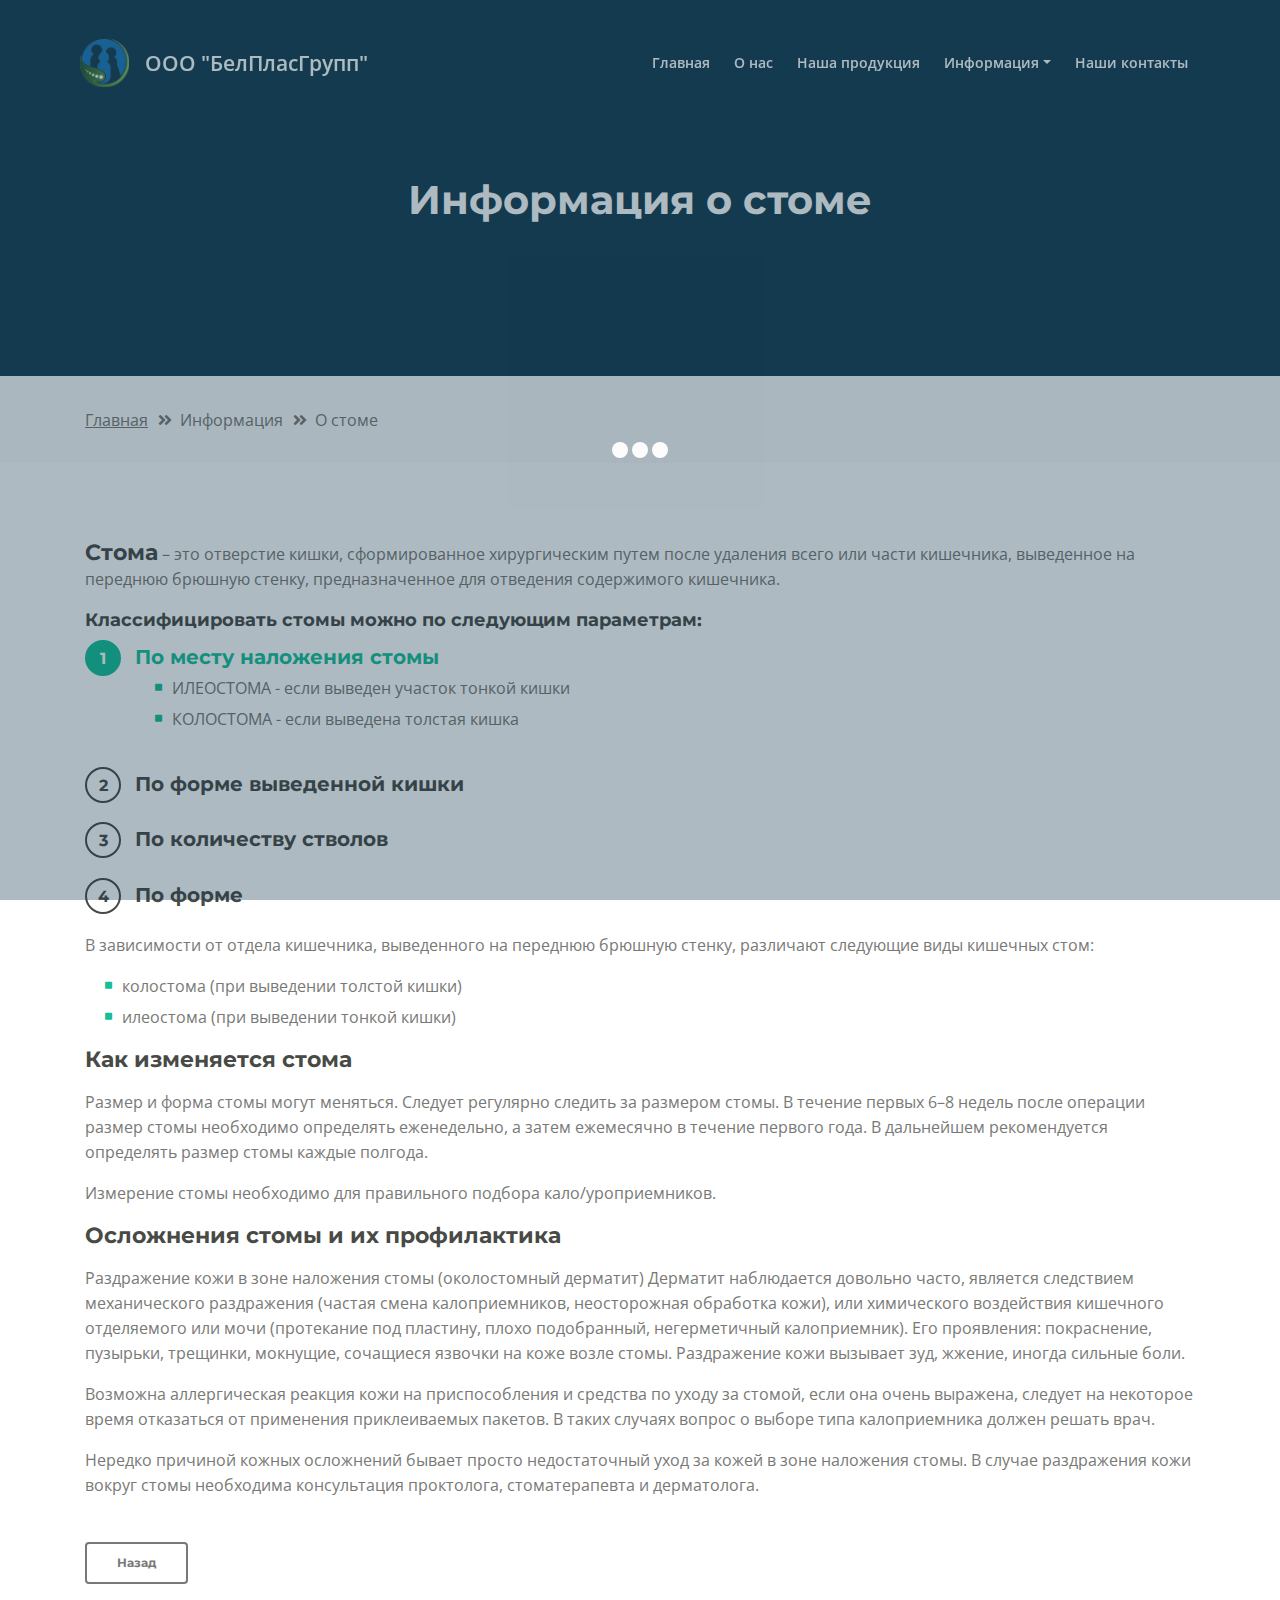
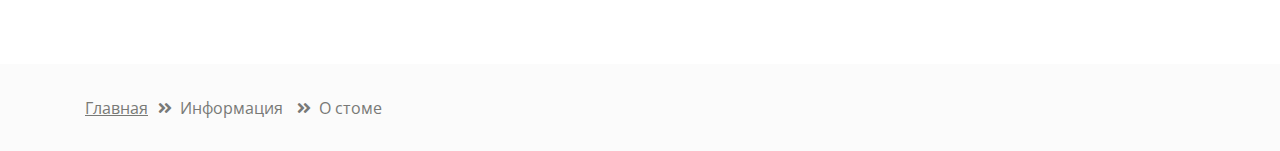
<file: informacia-o-stome.html>
<!DOCTYPE html>
<html lang="en">
<head>
    <meta charset="utf-8">
    <meta name="viewport" content="width=device-width, initial-scale=1, shrink-to-fit=no">

    <!-- SEO Meta Tags -->
    <meta name="description" content="БелПласГрупп - модели калоприемника, общая информация о стоме.">
    <meta name="author" content="a.skrebatun">

    <!-- OG Meta Tags to improve the way the post looks when you share the page on LinkedIn, Facebook, Google+ -->
    <meta property="og:site_name" content=""/> <!-- website name -->
    <meta property="og:site" content=""/> <!-- website link -->
    <meta property="og:title" content=""/> <!-- title shown in the actual shared post -->
    <meta property="og:description" content=""/> <!-- description shown in the actual shared post -->
    <meta property="og:image" content=""/> <!-- image link, make sure it's jpg -->
    <meta property="og:url" content=""/> <!-- where do you want your post to link to -->
    <meta property="og:type" content="article"/>

    <!-- Website Title -->
    <title>Информация о стоме</title>

    <!-- Styles -->
    <link href="https://fonts.googleapis.com/css?family=Montserrat:500,700&display=swap&subset=latin-ext"
          rel="stylesheet">
    <link href="https://fonts.googleapis.com/css?family=Open+Sans:400,400i,600&display=swap&subset=latin-ext"
          rel="stylesheet">
    <link href="css/bootstrap.css" rel="stylesheet">
    <link href="css/fontawesome-all.css" rel="stylesheet">
    <link href="css/swiper.css" rel="stylesheet">
    <link href="css/magnific-popup.css" rel="stylesheet">
    <link href="css/styles.css" rel="stylesheet">

    <!-- Favicon  -->
    <link rel="icon" href="images/favicon.png">
</head>
<body data-spy="scroll" data-target=".fixed-top">

<!-- Preloader -->
<div class="spinner-wrapper">
    <div class="spinner">
        <div class="bounce1"></div>
        <div class="bounce2"></div>
        <div class="bounce3"></div>
    </div>
</div>
<!-- end of preloader -->


<!-- Navbar -->
<nav class="navbar navbar-expand-md navbar-dark navbar-custom fixed-top">

    <!-- Image Logo -->
    <a class="navbar-brand logo-image" href="index.html">
        <img src="images/logo.png" alt="alternative">
    </a>
    <span style="font-size: 1.5em; color: #ffffff;">ООО "БелПласГрупп"</span>

    <!-- Mobile Menu Toggle Button -->
    <button class="navbar-toggler" type="button" data-toggle="collapse" data-target="#navbarsExampleDefault"
            aria-controls="navbarsExampleDefault" aria-expanded="false" aria-label="Toggle navigation">
        <span class="navbar-toggler-awesome fas fa-bars"></span>
        <span class="navbar-toggler-awesome fas fa-times"></span>
    </button>
    <!-- end of mobile menu toggle button -->

    <div class="collapse navbar-collapse" id="navbarsExampleDefault">
        <ul class="navbar-nav ml-auto">
            <li class="nav-item">
                <a class="nav-link page-scroll" href="index.html#header">Главная <span class="sr-only">(current)</span></a>
            </li>
            <li class="nav-item">
                <a class="nav-link page-scroll" href="index.html#intro">О нас</a>
            </li>
            <li class="nav-item">
                <a class="nav-link page-scroll" href="index.html#services">Наша продукция</a>
            </li>
            <li class="nav-item dropdown">
                <a class="nav-link dropdown-toggle page-scroll" id="navbarDropdown" role="button" aria-haspopup="true"
                   aria-expanded="false">Информация</a>
                <div class="dropdown-menu" aria-labelledby="navbarDropdown">
                    <a class="dropdown-item" href="stoma.html"><span class="item-text">О стоме</span></a>
                    <div class="dropdown-items-divide-hr"></div>
                    <a class="dropdown-item" href="modeli-kalopriemnika.html"><span class="item-text">Модели калоприемника</span></a>
                    <div class="dropdown-items-divide-hr"></div>
                    <a class="dropdown-item" href="odnokomponentnye-kalopriemniki.html"><span class="item-text">Однокомпонентная система</span></a>
                    <div class="dropdown-items-divide-hr"></div>
                    <a class="dropdown-item" href="dvyhkomponentnye-kalopriemniki.html"><span class="item-text">Двухкомпонентная система</span></a>
                </div>
            </li>
            <li class="nav-item">
                <a class="nav-link page-scroll" href="index.html#contact">Наши контакты</a>
            </li>
        </ul>
    </div>
</nav> <!-- end of navbar -->
<!-- end of navbar -->


<!-- Header -->
<header id="header" class="ex-header">
    <div class="container">
        <div class="row">
            <div class="col-md-12">
                <h1>Информация о стоме</h1>
            </div> <!-- end of col -->
        </div> <!-- end of row -->
    </div> <!-- end of container -->
</header> <!-- end of ex-header -->
<!-- end of header -->


<!-- Breadcrumbs -->
<div class="ex-basic-1">
    <div class="container">
        <div class="row">
            <div class="col-lg-12">
                <div class="breadcrumbs">
                    <a href="index.html">Главная</a><i class="fa fa-angle-double-right"></i><span>Информация</span><i
                        class="fa fa-angle-double-right"></i><span>О стоме</span>
                </div> <!-- end of breadcrumbs -->
            </div> <!-- end of col -->
        </div> <!-- end of row -->
    </div> <!-- end of container -->
</div> <!-- end of ex-basic-1 -->
<!-- end of breadcrumbs -->


<!-- Privacy Content -->
<div class="ex-basic-2">
    <div class="container">
        <div class="row">
            <div class="col-lg-12">
                <div class="text-container">
                    <p><span class="bold-text">Стома</span> – это отверстие кишки, сформированное хирургическим путем
                        после удаления
                        всего или части кишечника, выведенное на переднюю брюшную стенку, предназначенное
                        для отведения содержимого кишечника.</p>

                    <!-- accordion -->
                    <div id="details" class="accordion">
                        <!-- Accordion -->
                        <div class="accordion-container" id="accordionOne">
                            <h5>Классифицировать стомы можно по следующим параметрам:</h5>
                            <div class="item">
                                <div id="headingOne">
                                <span data-toggle="collapse" data-target="#collapseOne" aria-expanded="true"
                                      aria-controls="collapseOne" role="button">
                                    <span class="circle-numbering">1</span><span class="accordion-title">По месту наложения стомы</span>
                                </span>
                                </div>
                                <div id="collapseOne" class="collapse show" aria-labelledby="headingOne"
                                     data-parent="#accordionOne">
                                    <div class="accordion-body">
                                        <div class="row">
                                            <div class="col-md-6">
                                                <ul class="list-unstyled li-space-lg indent">
                                                    <li class="media">
                                                        <i class="fas fa-square"></i>
                                                        <div class="media-body">ИЛЕОСТОМА - если выведен участок тонкой кишки</div>
                                                    </li>
                                                    <li class="media">
                                                        <i class="fas fa-square"></i>
                                                        <div class="media-body">КОЛОСТОМА - если выведена толстая кишка
                                                        </div>
                                                    </li>
                                                </ul>
                                            </div> <!-- end of col -->

                                        </div> <!-- end of text-container-->
                                    </div>
                                </div>
                            </div> <!-- end of item -->

                            <div class="item">
                                <div id="headingTwo">
                                <span class="collapsed" data-toggle="collapse" data-target="#collapseTwo" aria-expanded="false"
                                      aria-controls="collapseTwo" role="button">
                                    <span class="circle-numbering">2</span><span class="accordion-title">По форме выведенной кишки</span>
                                </span>
                                </div>
                                <div id="collapseTwo" class="collapse" aria-labelledby="headingTwo"
                                     data-parent="#accordionOne">
                                    <div class="accordion-body">
                                        <div class="row">
                                            <div class="col-md-6">
                                                <ul class="list-unstyled li-space-lg indent">
                                                    <li class="media">
                                                        <i class="fas fa-square"></i>
                                                        <div class="media-body">выпуклые</div>
                                                    </li>
                                                    <li class="media">
                                                        <i class="fas fa-square"></i>
                                                        <div class="media-body">плоские</div>
                                                    </li>
                                                    <li class="media">
                                                        <i class="fas fa-square"></i>
                                                        <div class="media-body">втянутые</div>
                                                    </li>
                                                </ul>
                                            </div> <!-- end of col -->

                                        </div> <!-- end of text-container-->
                                    </div>
                                </div>
                            </div> <!-- end of item -->

                            <div class="item">
                                <div id="headingThree">
                                <span class="collapsed" data-toggle="collapse" data-target="#collapseThree"
                                      aria-expanded="false" aria-controls="collapseThree" role="button">
                                    <span class="circle-numbering">3</span><span class="accordion-title">По количеству стволов</span>
                                </span>
                                </div>
                                <div id="collapseThree" class="collapse" aria-labelledby="headingThree"
                                     data-parent="#accordionOne">
                                    <div class="accordion-body">
                                        <div class="row">
                                            <div class="col-md-6">
                                                <ul class="list-unstyled li-space-lg indent">
                                                    <li class="media">
                                                        <i class="fas fa-square"></i>
                                                        <div class="media-body">одноствольные</div>
                                                    </li>
                                                    <li class="media">
                                                        <i class="fas fa-square"></i>
                                                        <div class="media-body">двуствольные</div>
                                                    </li>
                                                </ul>
                                            </div> <!-- end of col -->
                                        </div> <!-- end of text-container-->
                                    </div>
                                </div>
                            </div> <!-- end of item -->
                            <div class="item">
                                <div id="headingFour">
                                <span class="collapsed" data-toggle="collapse" data-target="#collapseFour"
                                      aria-expanded="false" aria-controls="collapseThree" role="button">
                                    <span class="circle-numbering">4</span><span class="accordion-title">По форме</span>
                                </span>
                                </div>
                                <div id="collapseFour" class="collapse" aria-labelledby="headingFour"
                                     data-parent="#accordionOne">
                                    <div class="accordion-body">
                                        <div class="row">
                                            <div class="col-md-6">
                                                <ul class="list-unstyled li-space-lg indent">
                                                    <li class="media">
                                                        <i class="fas fa-square"></i>
                                                        <div class="media-body">круглые</div>
                                                    </li>
                                                    <li class="media">
                                                        <i class="fas fa-square"></i>
                                                        <div class="media-body">овальные</div>
                                                    </li>
                                                    <li class="media">
                                                        <i class="fas fa-square"></i>
                                                        <div class="media-body">неправильной формы</div>
                                                    </li>
                                                </ul>
                                            </div> <!-- end of col -->

                                        </div> <!-- end of text-container-->
                                    </div>
                                </div>
                            </div> <!-- end of item -->
                        </div> <!-- end of accordion-container -->
                        <!-- end of accordion -->
                    </div> <!-- end of area-2 -->
                </div> <!-- end of accordion -->
                <!-- end of accordion -->

                <p>В зависимости от отдела кишечника, выведенного на переднюю брюшную стенку,
                    различают следующие виды кишечных стом:</p>
                <div class="row">
                    <div class="col-md-6">
                        <ul class="list-unstyled li-space-lg indent">
                            <li class="media">
                                <i class="fas fa-square"></i>
                                <div class="media-body">колостома (при выведении толстой кишки)</div>
                            </li>
                            <li class="media">
                                <i class="fas fa-square"></i>
                                <div class="media-body">илеостома (при выведении тонкой кишки)</div>
                            </li>
                        </ul>
                    </div> <!-- end of col -->
                </div> <!-- end of text-container-->
                <div class="text-container">
                    <h3>Как изменяется стома</h3>
                    <p>Размер и форма стомы могут меняться. Следует регулярно следить за размером стомы.
                        В течение первых 6–8 недель после операции размер стомы необходимо определять еженедельно,
                        а затем ежемесячно в течение первого года.
                        В дальнейшем рекомендуется определять размер стомы каждые полгода.
                    </p>
                    <p>Измерение стомы необходимо для правильного подбора кало/уроприемников.</p>

                    <h3>Осложнения стомы и их профилактика</h3>
                    <p>Раздражение кожи в зоне наложения стомы (околостомный дерматит)
                        Дерматит наблюдается довольно часто, является следствием механического раздражения (частая смена калоприемников, неосторожная обработка кожи),
                        или химического воздействия кишечного отделяемого или мочи (протекание под пластину, плохо подобранный, негерметичный калоприемник).
                        Его проявления: покраснение, пузырьки, трещинки, мокнущие, сочащиеся язвочки на коже возле стомы. Раздражение кожи вызывает зуд, жжение, иногда сильные боли.
                    </p>
                    <p> Возможна аллергическая реакция кожи на приспособления и средства по уходу за стомой, если она очень выражена, следует на некоторое время отказаться от применения приклеиваемых пакетов.
                        В таких случаях вопрос о выборе типа калоприемника должен решать врач.
                    </p>
                    <p>
                        Нередко причиной кожных осложнений бывает просто недостаточный уход за кожей в зоне наложения стомы.
                        В случае раздражения кожи вокруг стомы необходима консультация проктолога, стоматерапевта и дерматолога.
                    </p>
                </div> <!-- end of text-container -->
                <a class="btn-outline-reg back" href="index.html">Назад</a>
            </div> <!-- end of col-->
        </div> <!-- end of row -->
    </div> <!-- end of container -->
</div> <!-- end of ex-basic-2 -->
<!-- end of privacy content -->


<!-- Breadcrumbs -->
<div class="ex-basic-1">
    <div class="container">
        <div class="row">
            <div class="col-lg-12">
                <div class="breadcrumbs">
                    <a href="index.html">Главная</a><i class="fa fa-angle-double-right"></i><span>Информация</span>
                    <i class="fa fa-angle-double-right"></i><span>О стоме</span>
                </div> <!-- end of breadcrumbs -->
            </div> <!-- end of col -->
        </div> <!-- end of row -->
    </div> <!-- end of container -->
</div> <!-- end of ex-basic-1 -->
<!-- end of breadcrumbs -->

<!-- Scripts -->
<script src="js/jquery.min.js"></script> <!-- jQuery for Bootstrap's JavaScript plugins -->
<script src="js/popper.min.js"></script> <!-- Popper tooltip library for Bootstrap -->
<script src="js/bootstrap.min.js"></script> <!-- Bootstrap framework -->
<script src="js/jquery.easing.min.js"></script> <!-- jQuery Easing for smooth scrolling between anchors -->
<script src="js/swiper.min.js"></script> <!-- Swiper for image and text sliders -->
<script src="js/jquery.magnific-popup.js"></script> <!-- Magnific Popup for lightboxes -->
<script src="js/morphext.min.js"></script> <!-- Morphtext rotating text in the header -->
<script src="js/isotope.pkgd.min.js"></script> <!-- Isotope for filter -->
<script src="js/validator.min.js"></script> <!-- Validator.js - Bootstrap plugin that validates forms -->
<script src="js/scripts.js"></script> <!-- Custom scripts -->
</body>
</html>
</file>
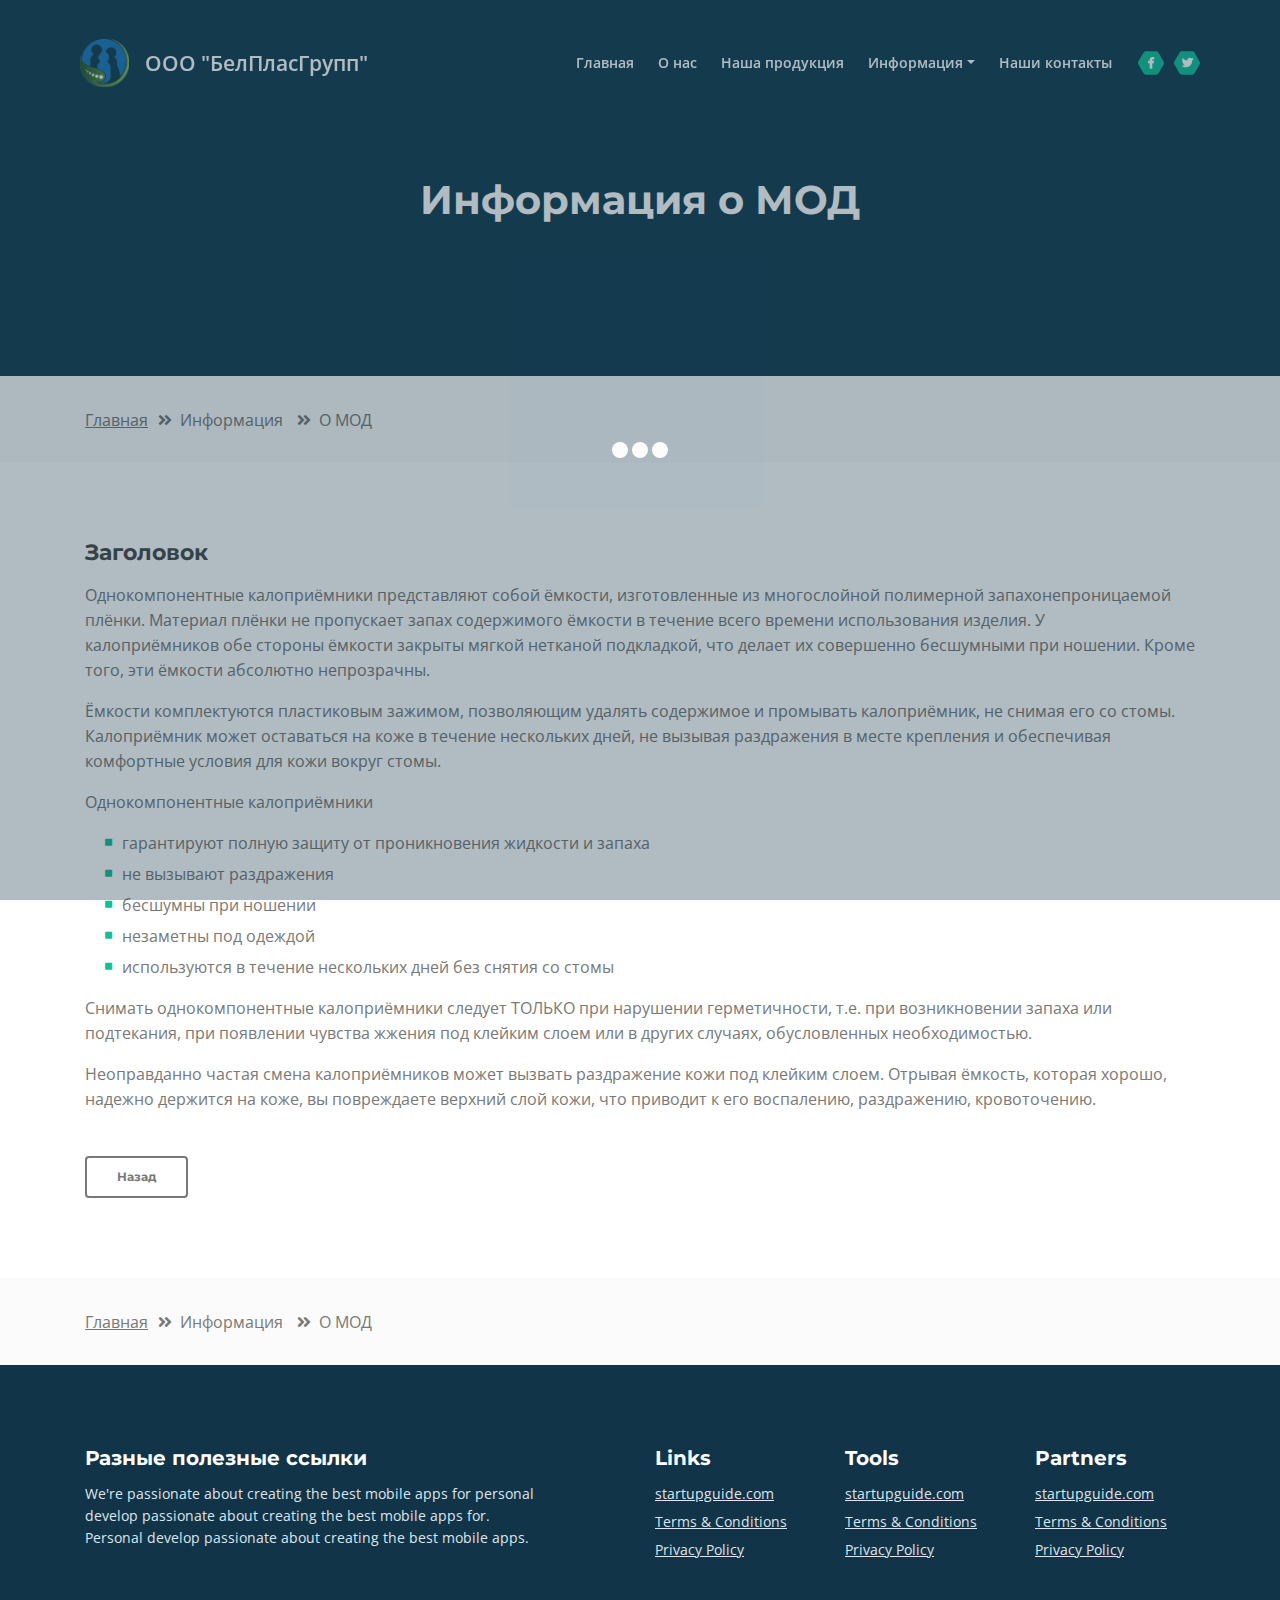
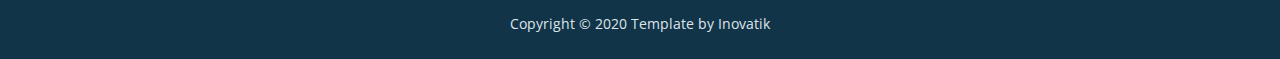
<file: MOD_info.html>
<!DOCTYPE html>
<html lang="en">
<head>
    <meta charset="utf-8">
    <meta name="viewport" content="width=device-width, initial-scale=1, shrink-to-fit=no">

    <!-- SEO Meta Tags -->
    <meta name="description" content="Информация о МОД.">
    <meta name="author" content="Inovatik">

    <!-- OG Meta Tags to improve the way the post looks when you share the page on LinkedIn, Facebook, Google+ -->
	<meta property="og:site_name" content="" /> <!-- website name -->
	<meta property="og:site" content="" /> <!-- website link -->
	<meta property="og:title" content=""/> <!-- title shown in the actual shared post -->
	<meta property="og:description" content="" /> <!-- description shown in the actual shared post -->
	<meta property="og:image" content="" /> <!-- image link, make sure it's jpg -->
	<meta property="og:url" content="" /> <!-- where do you want your post to link to -->
	<meta property="og:type" content="article" />

    <!-- Website Title -->
    <title>Информация о МОД</title>

    <!-- Styles -->
    <link href="https://fonts.googleapis.com/css?family=Montserrat:500,700&display=swap&subset=latin-ext" rel="stylesheet">
    <link href="https://fonts.googleapis.com/css?family=Open+Sans:400,400i,600&display=swap&subset=latin-ext" rel="stylesheet">
    <link href="css/bootstrap.css" rel="stylesheet">
    <link href="css/fontawesome-all.css" rel="stylesheet">
    <link href="css/swiper.css" rel="stylesheet">
	<link href="css/magnific-popup.css" rel="stylesheet">
    <link href="css/styles.css" rel="stylesheet">

	<!-- Favicon  -->
    <link rel="icon" href="images/favicon.png">
</head>
<body data-spy="scroll" data-target=".fixed-top">

    <!-- Preloader -->
	<div class="spinner-wrapper">
        <div class="spinner">
            <div class="bounce1"></div>
            <div class="bounce2"></div>
            <div class="bounce3"></div>
        </div>
    </div>
    <!-- end of preloader -->


    <!-- Navbar -->
    <nav class="navbar navbar-expand-md navbar-dark navbar-custom fixed-top">
        <!-- Text Logo - Use this if you don't have a graphic logo -->
        <!-- <a class="navbar-brand logo-text page-scroll" href="index.html">Aria</a> -->

        <!-- Image Logo -->
        <a class="navbar-brand logo-image" href="index.html">
            <img src="images/logo.png" alt="alternative">
        </a>
        <span style="font-size: 1.5em; color: #ffffff;">ООО "БелПласГрупп"</span>

        <!-- Mobile Menu Toggle Button -->
        <button class="navbar-toggler" type="button" data-toggle="collapse" data-target="#navbarsExampleDefault" aria-controls="navbarsExampleDefault" aria-expanded="false" aria-label="Toggle navigation">
            <span class="navbar-toggler-awesome fas fa-bars"></span>
            <span class="navbar-toggler-awesome fas fa-times"></span>
        </button>
        <!-- end of mobile menu toggle button -->

        <div class="collapse navbar-collapse" id="navbarsExampleDefault">
            <ul class="navbar-nav ml-auto">
                <li class="nav-item">
                    <a class="nav-link page-scroll" href="index.html#header">Главная <span class="sr-only">(current)</span></a>
                </li>
                <li class="nav-item">
                    <a class="nav-link page-scroll" href="index.html#intro">О нас</a>
                </li>
                <li class="nav-item">
                    <a class="nav-link page-scroll" href="index.html#services">Наша продукция</a>
                </li>
                <li class="nav-item dropdown">
                    <a class="nav-link dropdown-toggle page-scroll" id="navbarDropdown" role="button" aria-haspopup="true"
                       aria-expanded="false">Информация</a>
                    <div class="dropdown-menu" aria-labelledby="navbarDropdown">
                        <a class="dropdown-item" href="stoma.html"><span class="item-text">О стоме</span></a>
                        <div class="dropdown-items-divide-hr"></div>
                        <a class="dropdown-item" href="MOD_info.html"><span class="item-text">О МОД</span></a>
                        <div class="dropdown-items-divide-hr"></div>
                        <a class="dropdown-item" href="models.html"><span
                                class="item-text">Модели калоприемника</span></a>
                    </div>
                </li>
<!--                <li class="nav-item">-->
<!--                    <a class="nav-link page-scroll" href="index.html#callMe">CALL ME</a>-->
<!--                </li>-->
<!--                <li class="nav-item">-->
<!--                    <a class="nav-link page-scroll" href="index.html#projects">PROJECTS</a>-->
<!--                </li>-->
                <li class="nav-item">
                    <a class="nav-link page-scroll" href="index.html#contact">Наши контакты</a>
                </li>
            </ul>
            <span class="nav-item social-icons">
                <span class="fa-stack">
                    <a href="#your-link">
                        <span class="hexagon"></span>
                        <i class="fab fa-facebook-f fa-stack-1x"></i>
                    </a>
                </span>
                <span class="fa-stack">
                    <a href="#your-link">
                        <span class="hexagon"></span>
                        <i class="fab fa-twitter fa-stack-1x"></i>
                    </a>
                </span>
            </span>
        </div>
    </nav> <!-- end of navbar -->
    <!-- end of navbar -->


    <!-- Header -->
    <header id="header" class="ex-header">
        <div class="container">
            <div class="row">
                <div class="col-lg-12">
                    <h1>Информация о МОД</h1>
                </div> <!-- end of col -->
            </div> <!-- end of row -->
        </div> <!-- end of container -->
    </header> <!-- end of ex-header -->
    <!-- end of header -->


    <!-- Breadcrumbs -->
    <div class="ex-basic-1">
        <div class="container">
            <div class="row">
                <div class="col-lg-12">
                    <div class="breadcrumbs">
                        <a href="index.html">Главная</a><i class="fa fa-angle-double-right"></i><span>Информация</span>
                        <i class="fa fa-angle-double-right"></i><span>О МОД</span>
                    </div> <!-- end of breadcrumbs -->
                </div> <!-- end of col -->
            </div> <!-- end of row -->
        </div> <!-- end of container -->
    </div> <!-- end of ex-basic-1 -->
    <!-- end of breadcrumbs -->


    <!-- Terms Content -->
    <div class="ex-basic-2">
        <div class="container">
            <div class="row">
                <div class="col-lg-12">
                    <div class="text-container">
                        <h3>Заголовок</h3>
                        <p>Однокомпонентные калоприёмники представляют собой ёмкости, изготовленные из
                            многослойной полимерной запахонепроницаемой плёнки. Материал плёнки не пропускает
                            запах содержимого ёмкости в течение всего времени использования изделия. У
                            калоприёмников обе стороны ёмкости закрыты мягкой нетканой подкладкой, что делает
                            их совершенно бесшумными при ношении. Кроме того, эти ёмкости абсолютно
                            непрозрачны.</p>
                        <p>Ёмкости комплектуются пластиковым зажимом, позволяющим удалять содержимое и
                            промывать калоприёмник, не снимая его со стомы. Калоприёмник может оставаться на
                            коже в течение нескольких дней, не вызывая раздражения в месте крепления и
                            обеспечивая комфортные условия для кожи вокруг стомы.</p>
                        <p>Однокомпонентные калоприёмники</p>
                        <ul class="list-unstyled li-space-lg indent">
                            <li class="media">
                                <i class="fas fa-square"></i>
                                <div class="media-body">гарантируют полную защиту от проникновения жидкости и запаха</div>
                            </li>
                            <li class="media">
                                <i class="fas fa-square"></i>
                                <div class="media-body">не вызывают раздражения</div>
                            </li>
                            <li class="media">
                                <i class="fas fa-square"></i>
                                <div class="media-body">бесшумны при ношении</div>
                            </li>
                            <li class="media">
                                <i class="fas fa-square"></i>
                                <div class="media-body">незаметны под одеждой</div>
                            </li>
                            <li class="media">
                                <i class="fas fa-square"></i>
                                <div class="media-body">используются в течение нескольких дней без снятия со стомы</div>
                            </li>
                        </ul>
                    </div> <!-- end of text-container -->


                        <p>Снимать однокомпонентные калоприёмники следует ТОЛЬКО при нарушении
                            герметичности, т.е. при возникновении запаха или подтекания, при появлении чувства
                            жжения под клейким слоем или в других случаях, обусловленных необходимостью.</p>

                        <p>Неоправданно частая смена калоприёмников может вызвать раздражение кожи под
                            клейким слоем. Отрывая ёмкость, которая хорошо, надежно держится на коже, вы
                            повреждаете верхний слой кожи, что приводит к его воспалению, раздражению,
                            кровоточению.</p>
                        <a class="btn-outline-reg" href="index.html">Назад</a>
                </div>
            </div> <!-- end of row -->
        </div> <!-- end of container -->
    </div> <!-- end of ex-basic -->
    <!-- end of terms content -->


    <!-- Breadcrumbs -->
    <div class="ex-basic-1">
        <div class="container">
            <div class="row">
                <div class="col-lg-12">
                    <div class="breadcrumbs">
                        <a href="index.html">Главная</a><i class="fa fa-angle-double-right"></i><span>Информация</span>
                        <i class="fa fa-angle-double-right"></i><span>О МОД</span>
                    </div> <!-- end of breadcrumbs -->
                </div> <!-- end of col -->
            </div> <!-- end of row -->
        </div> <!-- end of container -->
    </div> <!-- end of ex-basic-1 -->
    <!-- end of breadcrumbs -->


    <!-- Footer -->
    <div class="footer">
        <div class="container">
            <div class="row">
                <div class="col-md-6">
                    <div class="text-container about">
                        <h4>Разные полезные ссылки</h4>
                        <p class="white">We're passionate about creating the best mobile apps for personal develop passionate about creating the best mobile apps for. Personal develop passionate about creating the best mobile apps.</p>
                    </div> <!-- end of text-container -->
                </div> <!-- end of col -->
                <div class="col-md-2">
                    <div class="text-container">
                        <h4>Links</h4>
                        <ul class="list-unstyled li-space-lg white">
                            <li>
                                <a class="white" href="#your-link">startupguide.com</a>
                            </li>
                            <li>
                                <a class="white" href="terms-conditions.html">Terms & Conditions</a>
                            </li>
                            <li>
                                <a class="white" href="privacy-policy.html">Privacy Policy</a>
                            </li>
                        </ul>
                    </div> <!-- end of text-container -->
                </div> <!-- end of col -->
                <div class="col-md-2">
                    <div class="text-container">
                        <h4>Tools</h4>
                        <ul class="list-unstyled li-space-lg">
                            <li>
                                <a class="white" href="#your-link">startupguide.com</a>
                            </li>
                            <li>
                                <a class="white" href="terms-conditions.html">Terms & Conditions</a>
                            </li>
                            <li class="media">
                                <a class="white" href="privacy-policy.html">Privacy Policy</a>
                            </li>
                        </ul>
                    </div> <!-- end of text-container -->
                </div> <!-- end of col -->
                <div class="col-md-2">
                    <div class="text-container">
                        <h4>Partners</h4>
                        <ul class="list-unstyled li-space-lg">
                            <li>
                                <a class="white" href="#your-link">startupguide.com</a>
                            </li>
                            <li>
                                <a class="white" href="terms-conditions.html">Terms & Conditions</a>
                            </li>
                            <li>
                                <a class="white" href="privacy-policy.html">Privacy Policy</a>
                            </li>
                        </ul>
                    </div> <!-- end of text-container -->
                </div> <!-- end of col -->
            </div> <!-- end of row -->
        </div> <!-- end of container -->
    </div> <!-- end of footer -->
    <!-- end of footer -->


    <!-- Copyright -->
    <div class="copyright">
        <div class="container">
            <div class="row">
                <div class="col-lg-12">
                    <p class="p-small">Copyright © 2020 <a href="https://inovatik.com">Template by Inovatik</a></p>
                </div> <!-- end of col -->
            </div> <!-- enf of row -->
        </div> <!-- end of container -->
    </div> <!-- end of copyright -->
    <!-- end of copyright -->


    <!-- Scripts -->
    <script src="js/jquery.min.js"></script> <!-- jQuery for Bootstrap's JavaScript plugins -->
    <script src="js/popper.min.js"></script> <!-- Popper tooltip library for Bootstrap -->
    <script src="js/bootstrap.min.js"></script> <!-- Bootstrap framework -->
    <script src="js/jquery.easing.min.js"></script> <!-- jQuery Easing for smooth scrolling between anchors -->
    <script src="js/swiper.min.js"></script> <!-- Swiper for image and text sliders -->
    <script src="js/jquery.magnific-popup.js"></script> <!-- Magnific Popup for lightboxes -->
    <script src="js/morphext.min.js"></script> <!-- Morphtext rotating text in the header -->
    <script src="js/isotope.pkgd.min.js"></script> <!-- Isotope for filter -->
    <script src="js/validator.min.js"></script> <!-- Validator.js - Bootstrap plugin that validates forms -->
    <script src="js/scripts.js"></script> <!-- Custom scripts -->
</body>
</html>
</file>
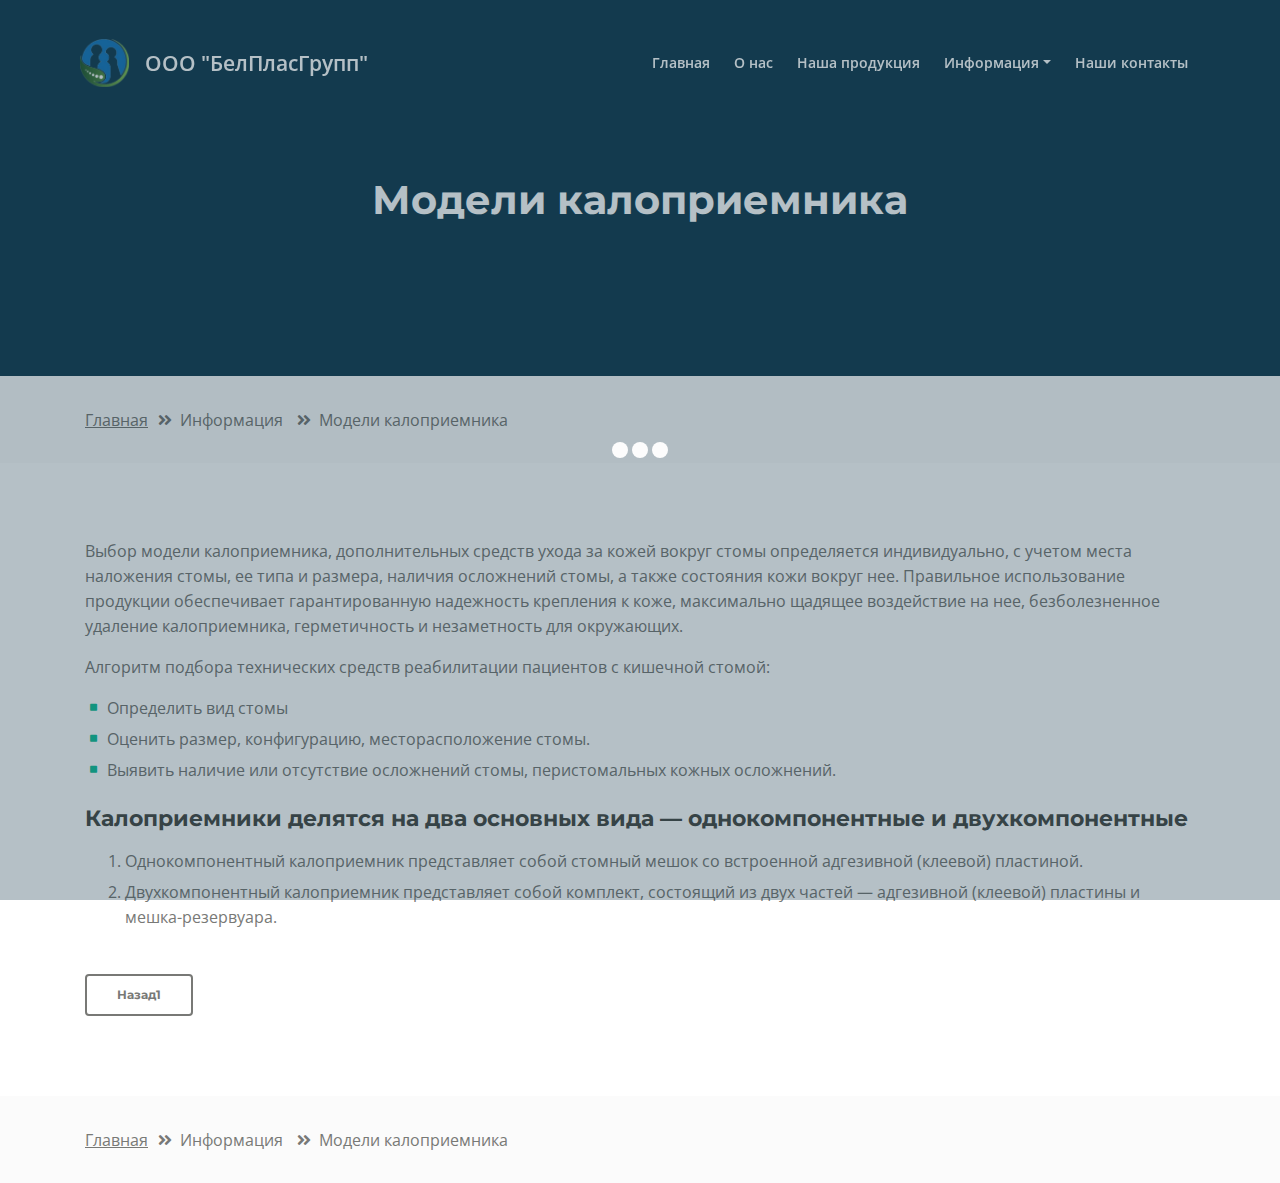
<file: modeli-kalopriemnika.html>
<!DOCTYPE html>
<html lang="en">
<head>
    <meta charset="utf-8">
    <meta name="viewport" content="width=device-width, initial-scale=1, shrink-to-fit=no">

    <!-- SEO Meta Tags -->
    <meta name="description" content="БелПласГрупп - стомийное оснащение, модели калоприемника">
    <meta name="author" content="a.skrebatun">

    <!-- OG Meta Tags to improve the way the post looks when you share the page on LinkedIn, Facebook, Google+ -->
	<meta property="og:site_name" content="" /> <!-- website name -->
	<meta property="og:site" content="" /> <!-- website link -->
	<meta property="og:title" content=""/> <!-- title shown in the actual shared post -->
	<meta property="og:description" content="" /> <!-- description shown in the actual shared post -->
	<meta property="og:image" content="" /> <!-- image link, make sure it's jpg -->
	<meta property="og:url" content="" /> <!-- where do you want your post to link to -->
	<meta property="og:type" content="article" />

    <!-- Website Title -->
    <title>Модели калоприемника, описание продукции</title>

    <!-- Styles -->
    <link href="https://fonts.googleapis.com/css?family=Montserrat:500,700&display=swap&subset=latin-ext" rel="stylesheet">
    <link href="https://fonts.googleapis.com/css?family=Open+Sans:400,400i,600&display=swap&subset=latin-ext" rel="stylesheet">
    <link href="css/bootstrap.css" rel="stylesheet">
    <link href="css/fontawesome-all.css" rel="stylesheet">
    <link href="css/swiper.css" rel="stylesheet">
	<link href="css/magnific-popup.css" rel="stylesheet">
    <link href="css/styles.css" rel="stylesheet">

	<!-- Favicon  -->
    <link rel="icon" href="images/favicon.png">
</head>
<body data-spy="scroll" data-target=".fixed-top">

    <!-- Preloader -->
	<div class="spinner-wrapper">
        <div class="spinner">
            <div class="bounce1"></div>
            <div class="bounce2"></div>
            <div class="bounce3"></div>
        </div>
    </div>
    <!-- end of preloader -->

    <!-- Navbar -->
    <nav class="navbar navbar-expand-md navbar-dark navbar-custom fixed-top">
        <!-- Text Logo - Use this if you don't have a graphic logo -->
        <!-- <a class="navbar-brand logo-text page-scroll" href="index.html">Aria</a> -->

        <!-- Image Logo -->
        <a class="navbar-brand logo-image" href="index.html">
            <img src="images/logo.png" alt="alternative">
        </a>
        <span style="font-size: 1.5em; color: #ffffff;">ООО "БелПласГрупп"</span>

        <!-- Mobile Menu Toggle Button -->
        <button class="navbar-toggler" type="button" data-toggle="collapse" data-target="#navbarsExampleDefault" aria-controls="navbarsExampleDefault" aria-expanded="false" aria-label="Toggle navigation">
            <span class="navbar-toggler-awesome fas fa-bars"></span>
            <span class="navbar-toggler-awesome fas fa-times"></span>
        </button>
        <!-- end of mobile menu toggle button -->

        <div class="collapse navbar-collapse" id="navbarsExampleDefault">
            <ul class="navbar-nav ml-auto">
                <li class="nav-item">
                    <a class="nav-link page-scroll" href="index.html#header">Главная <span class="sr-only">(current)</span></a>
                </li>
                <li class="nav-item">
                    <a class="nav-link page-scroll" href="index.html#intro">О нас</a>
                </li>
                <li class="nav-item">
                    <a class="nav-link page-scroll" href="index.html#services">Наша продукция</a>
                </li>
                <li class="nav-item dropdown">
                    <a class="nav-link dropdown-toggle page-scroll" id="navbarDropdown" role="button" aria-haspopup="true"
                       aria-expanded="false">Информация</a>
                    <div class="dropdown-menu" aria-labelledby="navbarDropdown">
                        <a class="dropdown-item" href="informacia-o-stome.html"><span class="item-text">О стоме</span></a>
                        <div class="dropdown-items-divide-hr"></div>
                        <a class="dropdown-item" href="modeli-kalopriemnika.html"><span class="item-text">Модели калоприемника</span></a>
                        <div class="dropdown-items-divide-hr"></div>
                        <a class="dropdown-item" href="odnokomponentnye-kalopriemniki.html"><span class="item-text">Однокомпонентная система</span></a>
                        <div class="dropdown-items-divide-hr"></div>
                        <a class="dropdown-item" href="dvyhkomponentnye-kalopriemniki.html"><span class="item-text">Двухкомпонентная система</span></a>
                    </div>
                </li>
                <li class="nav-item">
                    <a class="nav-link page-scroll" href="index.html#contact">Наши контакты</a>
                </li>
            </ul>
        </div>
    </nav> <!-- end of navbar -->
    <!-- end of navbar -->


    <!-- Header -->
    <header id="header" class="ex-header">
        <div class="container">
            <div class="row">
                <div class="col-lg-12">
                    <h1>Модели калоприемника</h1>
                </div> <!-- end of col -->
            </div> <!-- end of row -->
        </div> <!-- end of container -->
    </header> <!-- end of ex-header -->
    <!-- end of header -->


    <!-- Breadcrumbs -->
    <div class="ex-basic-1">
        <div class="container">
            <div class="row">
                <div class="col-lg-12">
                    <div class="breadcrumbs">
                        <a href="index.html">Главная</a><i class="fa fa-angle-double-right"></i><span>Информация</span>
                        <i class="fa fa-angle-double-right"></i><span>Модели калоприемника</span>
                    </div> <!-- end of breadcrumbs -->
                </div> <!-- end of col -->
            </div> <!-- end of row -->
        </div> <!-- end of container -->
    </div> <!-- end of ex-basic-1 -->
    <!-- end of breadcrumbs -->


    <!-- Terms Content -->
    <div class="ex-basic-2">
        <div class="container">
            <div class="row">
                <div class="col-lg-12">
                    <div class="text-container">
                        <p>Выбор модели калоприемника, дополнительных средств ухода за кожей вокруг стомы
                            определяется индивидуально, с учетом места наложения стомы, ее типа и размера, наличия
                            осложнений стомы, а также состояния кожи вокруг нее. Правильное использование продукции
                            обеспечивает гарантированную надежность крепления к коже, максимально щадящее
                            воздействие на нее, безболезненное удаление калоприемника, герметичность и незаметность
                            для окружающих.</p>
                        <p>Алгоритм подбора технических средств реабилитации пациентов с кишечной стомой:</p>
                        <div class="row">
                            <ul class="list-unstyled li-space-lg indent">
                                <li class="media">
                                    <i class="fas fa-square"></i>
                                    <div class="media-body">Определить вид стомы</div>
                                </li>
                                <li class="media">
                                    <i class="fas fa-square"></i>
                                    <div class="media-body">Оценить размер, конфигурацию, месторасположение стомы.</div>
                                </li>
                                <li class="media">
                                    <i class="fas fa-square"></i>
                                    <div class="media-body">Выявить наличие или отсутствие осложнений стомы, перистомальных
                                        кожных осложнений.
                                    </div>
                                </li>
                            </ul>
                        </div> <!-- end of text-container-->

                        <div class="text-container">
                            <h3>Калоприемники делятся на два основных вида — однокомпонентные и двухкомпонентные</h3>
                            <ol class="li-space-lg">
                                <li>Однокомпонентный калоприемник представляет собой стомный мешок со встроенной
                                    адгезивной (клеевой) пластиной.
                                </li>
                                <li>Двухкомпонентный калоприемник представляет собой комплект, состоящий из двух частей —
                                    адгезивной (клеевой) пластины и мешка-резервуара.
                            </ol>
                        </div>
                    </div> <!-- end of text-container -->
                    <a class="btn-outline-reg back" href="index.html">Назад1</a>
                </div> <!-- end of col-->
            </div> <!-- end of row -->
        </div> <!-- end of container -->
    </div> <!-- end of ex-basic -->
    <!-- end of terms content -->


    <!-- Breadcrumbs -->
    <div class="ex-basic-1">
        <div class="container">
            <div class="row">
                <div class="col-lg-12">
                    <div class="breadcrumbs">
                        <a href="index.html">Главная</a><i class="fa fa-angle-double-right"></i><span>Информация</span>
                        <i class="fa fa-angle-double-right"></i><span>Модели калоприемника</span>
                    </div> <!-- end of breadcrumbs -->
                </div> <!-- end of col -->
            </div> <!-- end of row -->
        </div> <!-- end of container -->
    </div> <!-- end of ex-basic-1 -->
    <!-- end of breadcrumbs -->

    <!-- Scripts -->
    <script src="js/jquery.min.js"></script> <!-- jQuery for Bootstrap's JavaScript plugins -->
    <script src="js/popper.min.js"></script> <!-- Popper tooltip library for Bootstrap -->
    <script src="js/bootstrap.min.js"></script> <!-- Bootstrap framework -->
    <script src="js/jquery.easing.min.js"></script> <!-- jQuery Easing for smooth scrolling between anchors -->
    <script src="js/swiper.min.js"></script> <!-- Swiper for image and text sliders -->
    <script src="js/jquery.magnific-popup.js"></script> <!-- Magnific Popup for lightboxes -->
    <script src="js/morphext.min.js"></script> <!-- Morphtext rotating text in the header -->
    <script src="js/isotope.pkgd.min.js"></script> <!-- Isotope for filter -->
    <script src="js/validator.min.js"></script> <!-- Validator.js - Bootstrap plugin that validates forms -->
    <script src="js/scripts.js"></script> <!-- Custom scripts -->
</body>
</html>
</file>
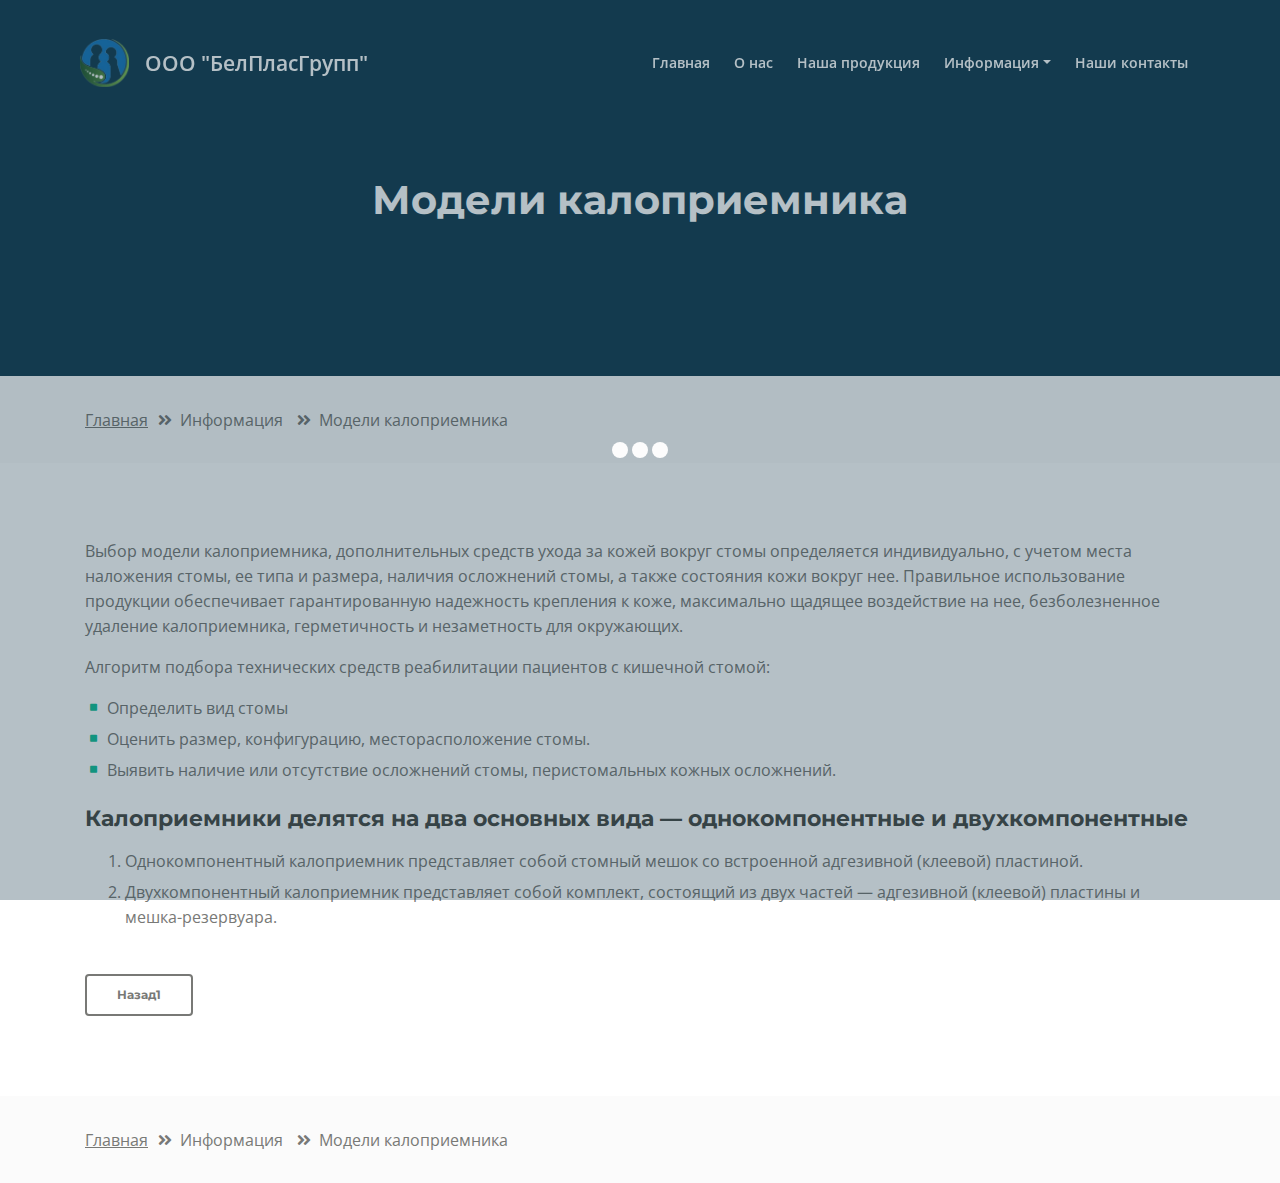
<file: models.html>
<!DOCTYPE html>
<html lang="en">
<head>
    <meta charset="utf-8">
    <meta name="viewport" content="width=device-width, initial-scale=1, shrink-to-fit=no">

    <!-- SEO Meta Tags -->
    <meta name="description" content="Модели калоприемника">
    <meta name="author" content="a.skrebatun">

    <!-- OG Meta Tags to improve the way the post looks when you share the page on LinkedIn, Facebook, Google+ -->
	<meta property="og:site_name" content="" /> <!-- website name -->
	<meta property="og:site" content="" /> <!-- website link -->
	<meta property="og:title" content=""/> <!-- title shown in the actual shared post -->
	<meta property="og:description" content="" /> <!-- description shown in the actual shared post -->
	<meta property="og:image" content="" /> <!-- image link, make sure it's jpg -->
	<meta property="og:url" content="" /> <!-- where do you want your post to link to -->
	<meta property="og:type" content="article" />

    <!-- Website Title -->
    <title>Описание продукции</title>

    <!-- Styles -->
    <link href="https://fonts.googleapis.com/css?family=Montserrat:500,700&display=swap&subset=latin-ext" rel="stylesheet">
    <link href="https://fonts.googleapis.com/css?family=Open+Sans:400,400i,600&display=swap&subset=latin-ext" rel="stylesheet">
    <link href="css/bootstrap.css" rel="stylesheet">
    <link href="css/fontawesome-all.css" rel="stylesheet">
    <link href="css/swiper.css" rel="stylesheet">
	<link href="css/magnific-popup.css" rel="stylesheet">
    <link href="css/styles.css" rel="stylesheet">

	<!-- Favicon  -->
    <link rel="icon" href="images/favicon.png">
</head>
<body data-spy="scroll" data-target=".fixed-top">

    <!-- Preloader -->
	<div class="spinner-wrapper">
        <div class="spinner">
            <div class="bounce1"></div>
            <div class="bounce2"></div>
            <div class="bounce3"></div>
        </div>
    </div>
    <!-- end of preloader -->


    <!-- Navbar -->
    <nav class="navbar navbar-expand-md navbar-dark navbar-custom fixed-top">
        <!-- Text Logo - Use this if you don't have a graphic logo -->
        <!-- <a class="navbar-brand logo-text page-scroll" href="index.html">Aria</a> -->

        <!-- Image Logo -->
        <a class="navbar-brand logo-image" href="index.html">
            <img src="images/logo.png" alt="alternative">
        </a>
        <span style="font-size: 1.5em; color: #ffffff;">ООО "БелПласГрупп"</span>

        <!-- Mobile Menu Toggle Button -->
        <button class="navbar-toggler" type="button" data-toggle="collapse" data-target="#navbarsExampleDefault" aria-controls="navbarsExampleDefault" aria-expanded="false" aria-label="Toggle navigation">
            <span class="navbar-toggler-awesome fas fa-bars"></span>
            <span class="navbar-toggler-awesome fas fa-times"></span>
        </button>
        <!-- end of mobile menu toggle button -->

        <div class="collapse navbar-collapse" id="navbarsExampleDefault">
            <ul class="navbar-nav ml-auto">
                <li class="nav-item">
                    <a class="nav-link page-scroll" href="index.html#header">Главная <span class="sr-only">(current)</span></a>
                </li>
                <li class="nav-item">
                    <a class="nav-link page-scroll" href="index.html#intro">О нас</a>
                </li>
                <li class="nav-item">
                    <a class="nav-link page-scroll" href="index.html#services">Наша продукция</a>
                </li>
                <li class="nav-item dropdown">
                    <a class="nav-link dropdown-toggle page-scroll" id="navbarDropdown" role="button" aria-haspopup="true"
                       aria-expanded="false">Информация</a>
                    <div class="dropdown-menu" aria-labelledby="navbarDropdown">
                        <a class="dropdown-item" href="stoma.html"><span class="item-text">О стоме</span></a>
                        <div class="dropdown-items-divide-hr"></div>
                        <a class="dropdown-item" href="models.html"><span class="item-text">Модели калоприемника</span></a>
                        <div class="dropdown-items-divide-hr"></div>
                        <a class="dropdown-item" href="1x_component.html"><span class="item-text">Однокомпонентная система</span></a>
                        <div class="dropdown-items-divide-hr"></div>
                        <a class="dropdown-item" href="2x_component.html"><span class="item-text">Двухкомпонентная система</span></a>
                    </div>
                </li>
<!--                <li class="nav-item">-->
<!--                    <a class="nav-link page-scroll" href="index.html#callMe">CALL ME</a>-->
<!--                </li>-->
<!--                <li class="nav-item">-->
<!--                    <a class="nav-link page-scroll" href="index.html#projects">PROJECTS</a>-->
<!--                </li>-->
                <li class="nav-item">
                    <a class="nav-link page-scroll" href="index.html#contact">Наши контакты</a>
                </li>
            </ul>
        </div>
    </nav> <!-- end of navbar -->
    <!-- end of navbar -->


    <!-- Header -->
    <header id="header" class="ex-header">
        <div class="container">
            <div class="row">
                <div class="col-lg-12">
                    <h1>Модели калоприемника</h1>
                </div> <!-- end of col -->
            </div> <!-- end of row -->
        </div> <!-- end of container -->
    </header> <!-- end of ex-header -->
    <!-- end of header -->


    <!-- Breadcrumbs -->
    <div class="ex-basic-1">
        <div class="container">
            <div class="row">
                <div class="col-lg-12">
                    <div class="breadcrumbs">
                        <a href="index.html">Главная</a><i class="fa fa-angle-double-right"></i><span>Информация</span>
                        <i class="fa fa-angle-double-right"></i><span>Модели калоприемника</span>
                    </div> <!-- end of breadcrumbs -->
                </div> <!-- end of col -->
            </div> <!-- end of row -->
        </div> <!-- end of container -->
    </div> <!-- end of ex-basic-1 -->
    <!-- end of breadcrumbs -->


    <!-- Terms Content -->
    <div class="ex-basic-2">
        <div class="container">
            <div class="row">
                <div class="col-lg-12">
                    <div class="text-container">
                        <p>Выбор модели калоприемника, дополнительных средств ухода за кожей вокруг стомы
                            определяется индивидуально, с учетом места наложения стомы, ее типа и размера, наличия
                            осложнений стомы, а также состояния кожи вокруг нее. Правильное использование продукции
                            обеспечивает гарантированную надежность крепления к коже, максимально щадящее
                            воздействие на нее, безболезненное удаление калоприемника, герметичность и незаметность
                            для окружающих.</p>
                        <p>Алгоритм подбора технических средств реабилитации пациентов с кишечной стомой:</p>
                        <div class="row">
                            <ul class="list-unstyled li-space-lg indent">
                                <li class="media">
                                    <i class="fas fa-square"></i>
                                    <div class="media-body">Определить вид стомы</div>
                                </li>
                                <li class="media">
                                    <i class="fas fa-square"></i>
                                    <div class="media-body">Оценить размер, конфигурацию, месторасположение стомы.</div>
                                </li>
                                <li class="media">
                                    <i class="fas fa-square"></i>
                                    <div class="media-body">Выявить наличие или отсутствие осложнений стомы, перистомальных
                                        кожных осложнений.
                                    </div>
                                </li>
                            </ul>
                        </div> <!-- end of text-container-->

                        <div class="text-container">
                            <h3>Калоприемники делятся на два основных вида — однокомпонентные и двухкомпонентные</h3>
                            <ol class="li-space-lg">
                                <li>Однокомпонентный калоприемник представляет собой стомный мешок со встроенной
                                    адгезивной (клеевой) пластиной.
                                </li>
                                <li>Двухкомпонентный калоприемник представляет собой комплект, состоящий из двух частей —
                                    адгезивной (клеевой) пластины и мешка-резервуара.
                            </ol>
                        </div>
                        </div> <!-- end of text-container -->


                        <a class="btn-outline-reg back" href="index.html">Назад1</a>

                    </div> <!-- end of col-->

            </div> <!-- end of row -->
        </div> <!-- end of container -->
    </div> <!-- end of ex-basic -->
    <!-- end of terms content -->


    <!-- Breadcrumbs -->
    <div class="ex-basic-1">
        <div class="container">
            <div class="row">
                <div class="col-lg-12">
                    <div class="breadcrumbs">
                        <a href="index.html">Главная</a><i class="fa fa-angle-double-right"></i><span>Информация</span>
                        <i class="fa fa-angle-double-right"></i><span>Модели калоприемника</span>
                    </div> <!-- end of breadcrumbs -->
                </div> <!-- end of col -->
            </div> <!-- end of row -->
        </div> <!-- end of container -->
    </div> <!-- end of ex-basic-1 -->
    <!-- end of breadcrumbs -->

    <!-- Scripts -->
    <script src="js/jquery.min.js"></script> <!-- jQuery for Bootstrap's JavaScript plugins -->
    <script src="js/popper.min.js"></script> <!-- Popper tooltip library for Bootstrap -->
    <script src="js/bootstrap.min.js"></script> <!-- Bootstrap framework -->
    <script src="js/jquery.easing.min.js"></script> <!-- jQuery Easing for smooth scrolling between anchors -->
    <script src="js/swiper.min.js"></script> <!-- Swiper for image and text sliders -->
    <script src="js/jquery.magnific-popup.js"></script> <!-- Magnific Popup for lightboxes -->
    <script src="js/morphext.min.js"></script> <!-- Morphtext rotating text in the header -->
    <script src="js/isotope.pkgd.min.js"></script> <!-- Isotope for filter -->
    <script src="js/validator.min.js"></script> <!-- Validator.js - Bootstrap plugin that validates forms -->
    <script src="js/scripts.js"></script> <!-- Custom scripts -->
</body>
</html>
</file>
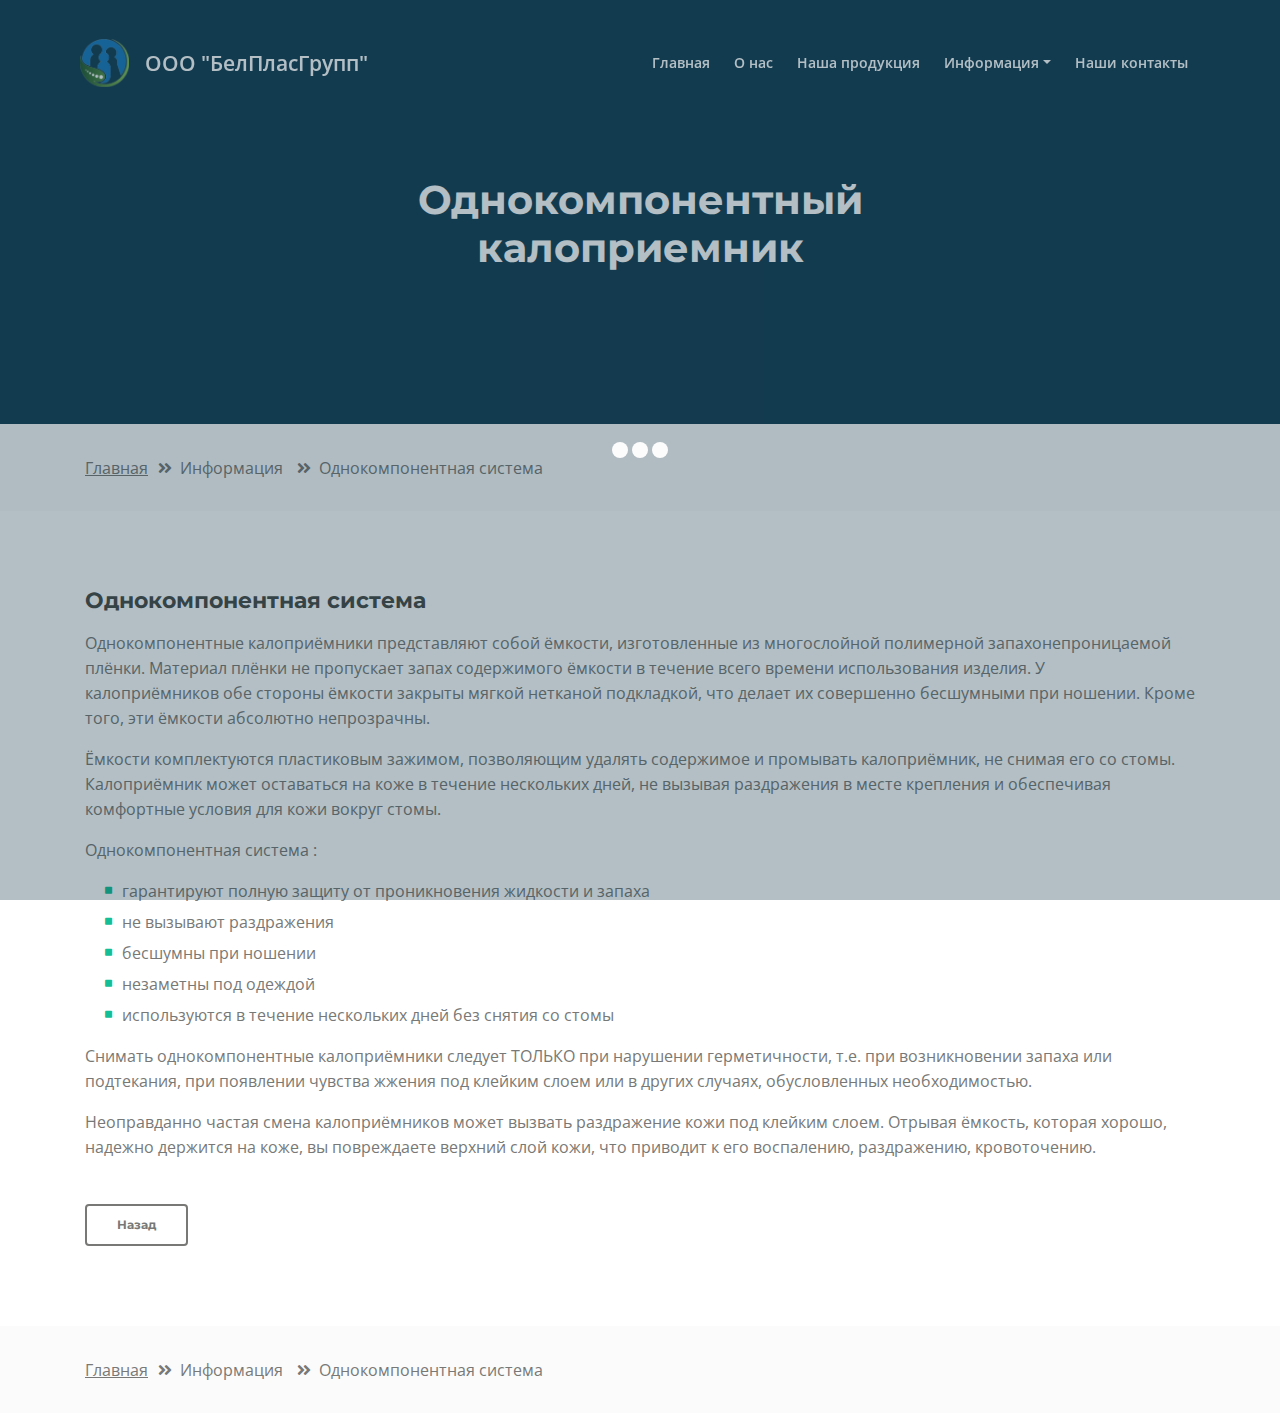
<file: odnokomponentnye-kalopriemniki.html>
<!DOCTYPE html>
<html lang="en">
<head>
    <meta charset="utf-8">
    <meta name="viewport" content="width=device-width, initial-scale=1, shrink-to-fit=no">

    <!-- SEO Meta Tags -->
    <meta name="description" content="БелПласГрупп - стомийное оснащение, однокомпонентные калоприёмники.">
    <meta name="author" content="a.skrebatun">
    <meta name="keywords" content="БООС, стома, рак, пищеворение, ЖКТ, купить калоприемники, уроприемники, уропрезервативы">

    <!-- OG Meta Tags to improve the way the post looks when you share the page on LinkedIn, Facebook, Google+ -->
	<meta property="og:site_name" content="" /> <!-- website name -->
	<meta property="og:site" content="" /> <!-- website link -->
	<meta property="og:title" content=""/> <!-- title shown in the actual shared post -->
	<meta property="og:description" content="" /> <!-- description shown in the actual shared post -->
	<meta property="og:image" content="" /> <!-- image link, make sure it's jpg -->
	<meta property="og:url" content="" /> <!-- where do you want your post to link to -->
	<meta property="og:type" content="article" />

    <!-- Website Title -->
    <title>Однокомпонентные калоприёмники</title>

    <!-- Styles -->
    <link href="https://fonts.googleapis.com/css?family=Montserrat:500,700&display=swap&subset=latin-ext" rel="stylesheet">
    <link href="https://fonts.googleapis.com/css?family=Open+Sans:400,400i,600&display=swap&subset=latin-ext" rel="stylesheet">
    <link href="css/bootstrap.css" rel="stylesheet">
    <link href="css/fontawesome-all.css" rel="stylesheet">
    <link href="css/swiper.css" rel="stylesheet">
	<link href="css/magnific-popup.css" rel="stylesheet">
    <link href="css/styles.css" rel="stylesheet">

	<!-- Favicon  -->
    <link rel="icon" href="images/favicon.png">
</head>
<body data-spy="scroll" data-target=".fixed-top">

    <!-- Preloader -->
	<div class="spinner-wrapper">
        <div class="spinner">
            <div class="bounce1"></div>
            <div class="bounce2"></div>
            <div class="bounce3"></div>
        </div>
    </div>
    <!-- end of preloader -->


    <!-- Navbar -->
    <nav class="navbar navbar-expand-md navbar-dark navbar-custom fixed-top">
        <!-- Text Logo - Use this if you don't have a graphic logo -->
        <!-- <a class="navbar-brand logo-text page-scroll" href="index.html">Aria</a> -->

        <!-- Image Logo -->
        <a class="navbar-brand logo-image" href="index.html">
            <img src="images/logo.png" alt="alternative">
        </a>
        <span style="font-size: 1.5em; color: #ffffff;">ООО "БелПласГрупп"</span>

        <!-- Mobile Menu Toggle Button -->
        <button class="navbar-toggler" type="button" data-toggle="collapse" data-target="#navbarsExampleDefault" aria-controls="navbarsExampleDefault" aria-expanded="false" aria-label="Toggle navigation">
            <span class="navbar-toggler-awesome fas fa-bars"></span>
            <span class="navbar-toggler-awesome fas fa-times"></span>
        </button>
        <!-- end of mobile menu toggle button -->

        <div class="collapse navbar-collapse" id="navbarsExampleDefault">
            <ul class="navbar-nav ml-auto">
                <li class="nav-item">
                    <a class="nav-link page-scroll" href="index.html#header">Главная <span class="sr-only">(current)</span></a>
                </li>
                <li class="nav-item">
                    <a class="nav-link page-scroll" href="index.html#intro">О нас</a>
                </li>
                <li class="nav-item">
                    <a class="nav-link page-scroll" href="index.html#services">Наша продукция</a>
                </li>
                <li class="nav-item dropdown">
                    <a class="nav-link dropdown-toggle page-scroll" id="navbarDropdown" role="button" aria-haspopup="true"
                       aria-expanded="false">Информация</a>
                    <div class="dropdown-menu" aria-labelledby="navbarDropdown">
                        <a class="dropdown-item" href="informacia-o-stome.html"><span class="item-text">О стоме</span></a>
                        <div class="dropdown-items-divide-hr"></div>
                        <a class="dropdown-item" href="modeli-kalopriemnika.html"><span class="item-text">Модели калоприемника</span></a>
                        <div class="dropdown-items-divide-hr"></div>
                        <a class="dropdown-item" href="odnokomponentnye-kalopriemniki.html"><span class="item-text">Однокомпонентная система</span></a>
                        <div class="dropdown-items-divide-hr"></div>
                        <a class="dropdown-item" href="dvyhkomponentnye-kalopriemniki.html"><span class="item-text">Двухкомпонентная система</span></a>
                    </div>
                </li>
                <li class="nav-item">
                    <a class="nav-link page-scroll" href="index.html#contact">Наши контакты</a>
                </li>
            </ul>
        </div>
    </nav> <!-- end of navbar -->
    <!-- end of navbar -->


    <!-- Header -->
    <header id="header" class="ex-header">
        <div class="container">
            <div class="row">
                <div class="col-lg-12">
                    <h1>Однокомпонентный калоприемник</h1>
                </div> <!-- end of col -->
            </div> <!-- end of row -->
        </div> <!-- end of container -->
    </header> <!-- end of ex-header -->
    <!-- end of header -->


    <!-- Breadcrumbs -->
    <div class="ex-basic-1">
        <div class="container">
            <div class="row">
                <div class="col-lg-12">
                    <div class="breadcrumbs">
                        <a href="index.html">Главная</a><i class="fa fa-angle-double-right"></i><span>Информация</span>
                        <i class="fa fa-angle-double-right"></i><span>Однокомпонентная система</span>
                    </div> <!-- end of breadcrumbs -->
                </div> <!-- end of col -->
            </div> <!-- end of row -->
        </div> <!-- end of container -->
    </div> <!-- end of ex-basic-1 -->
    <!-- end of breadcrumbs -->


    <!-- Terms Content -->
    <div class="ex-basic-2">
        <div class="container">
            <div class="row">
                <div class="col-lg-12">
                    <div class="text-container">
                        <h3>Однокомпонентная система</h3>
                        <p>Однокомпонентные калоприёмники представляют собой ёмкости, изготовленные из
                            многослойной полимерной запахонепроницаемой плёнки. Материал плёнки не пропускает
                            запах содержимого ёмкости в течение всего времени использования изделия. У
                            калоприёмников обе стороны ёмкости закрыты мягкой нетканой подкладкой, что делает
                            их совершенно бесшумными при ношении. Кроме того, эти ёмкости абсолютно
                            непрозрачны.</p>
                        <p>Ёмкости комплектуются пластиковым зажимом, позволяющим удалять содержимое и
                            промывать калоприёмник, не снимая его со стомы. Калоприёмник может оставаться на
                            коже в течение нескольких дней, не вызывая раздражения в месте крепления и
                            обеспечивая комфортные условия для кожи вокруг стомы.</p>
                        <p>Однокомпонентная система :</p>
                        <ul class="list-unstyled li-space-lg indent">
                            <li class="media">
                                <i class="fas fa-square"></i>
                                <div class="media-body">гарантируют полную защиту от проникновения жидкости и запаха</div>
                            </li>
                            <li class="media">
                                <i class="fas fa-square"></i>
                                <div class="media-body">не вызывают раздражения</div>
                            </li>
                            <li class="media">
                                <i class="fas fa-square"></i>
                                <div class="media-body">бесшумны при ношении</div>
                            </li>
                            <li class="media">
                                <i class="fas fa-square"></i>
                                <div class="media-body">незаметны под одеждой</div>
                            </li>
                            <li class="media">
                                <i class="fas fa-square"></i>
                                <div class="media-body">используются в течение нескольких дней без снятия со стомы</div>
                            </li>
                        </ul>
                    </div> <!-- end of text-container -->
                    <p>Снимать однокомпонентные калоприёмники следует ТОЛЬКО при нарушении
                            герметичности, т.е. при возникновении запаха или подтекания, при появлении чувства
                            жжения под клейким слоем или в других случаях, обусловленных необходимостью.</p>

                    <p>Неоправданно частая смена калоприёмников может вызвать раздражение кожи под
                            клейким слоем. Отрывая ёмкость, которая хорошо, надежно держится на коже, вы
                            повреждаете верхний слой кожи, что приводит к его воспалению, раздражению,
                            кровоточению.</p>
                    <a class="btn-outline-reg" href="index.html">Назад</a>
                </div>
            </div> <!-- end of row -->
        </div> <!-- end of container -->
    </div> <!-- end of ex-basic -->
    <!-- end of terms content -->


    <!-- Breadcrumbs -->
    <div class="ex-basic-1">
        <div class="container">
            <div class="row">
                <div class="col-lg-12">
                    <div class="breadcrumbs">
                        <a href="index.html">Главная</a><i class="fa fa-angle-double-right"></i><span>Информация</span>
                        <i class="fa fa-angle-double-right"></i><span>Однокомпонентная система</span>
                    </div> <!-- end of breadcrumbs -->
                </div> <!-- end of col -->
            </div> <!-- end of row -->
        </div> <!-- end of container -->
    </div> <!-- end of ex-basic-1 -->
    <!-- end of breadcrumbs -->

    <!-- Scripts -->
    <script src="js/jquery.min.js"></script> <!-- jQuery for Bootstrap's JavaScript plugins -->
    <script src="js/popper.min.js"></script> <!-- Popper tooltip library for Bootstrap -->
    <script src="js/bootstrap.min.js"></script> <!-- Bootstrap framework -->
    <script src="js/jquery.easing.min.js"></script> <!-- jQuery Easing for smooth scrolling between anchors -->
    <script src="js/swiper.min.js"></script> <!-- Swiper for image and text sliders -->
    <script src="js/jquery.magnific-popup.js"></script> <!-- Magnific Popup for lightboxes -->
    <script src="js/morphext.min.js"></script> <!-- Morphtext rotating text in the header -->
    <script src="js/isotope.pkgd.min.js"></script> <!-- Isotope for filter -->
    <script src="js/validator.min.js"></script> <!-- Validator.js - Bootstrap plugin that validates forms -->
    <script src="js/scripts.js"></script> <!-- Custom scripts -->
</body>
</html>
</file>
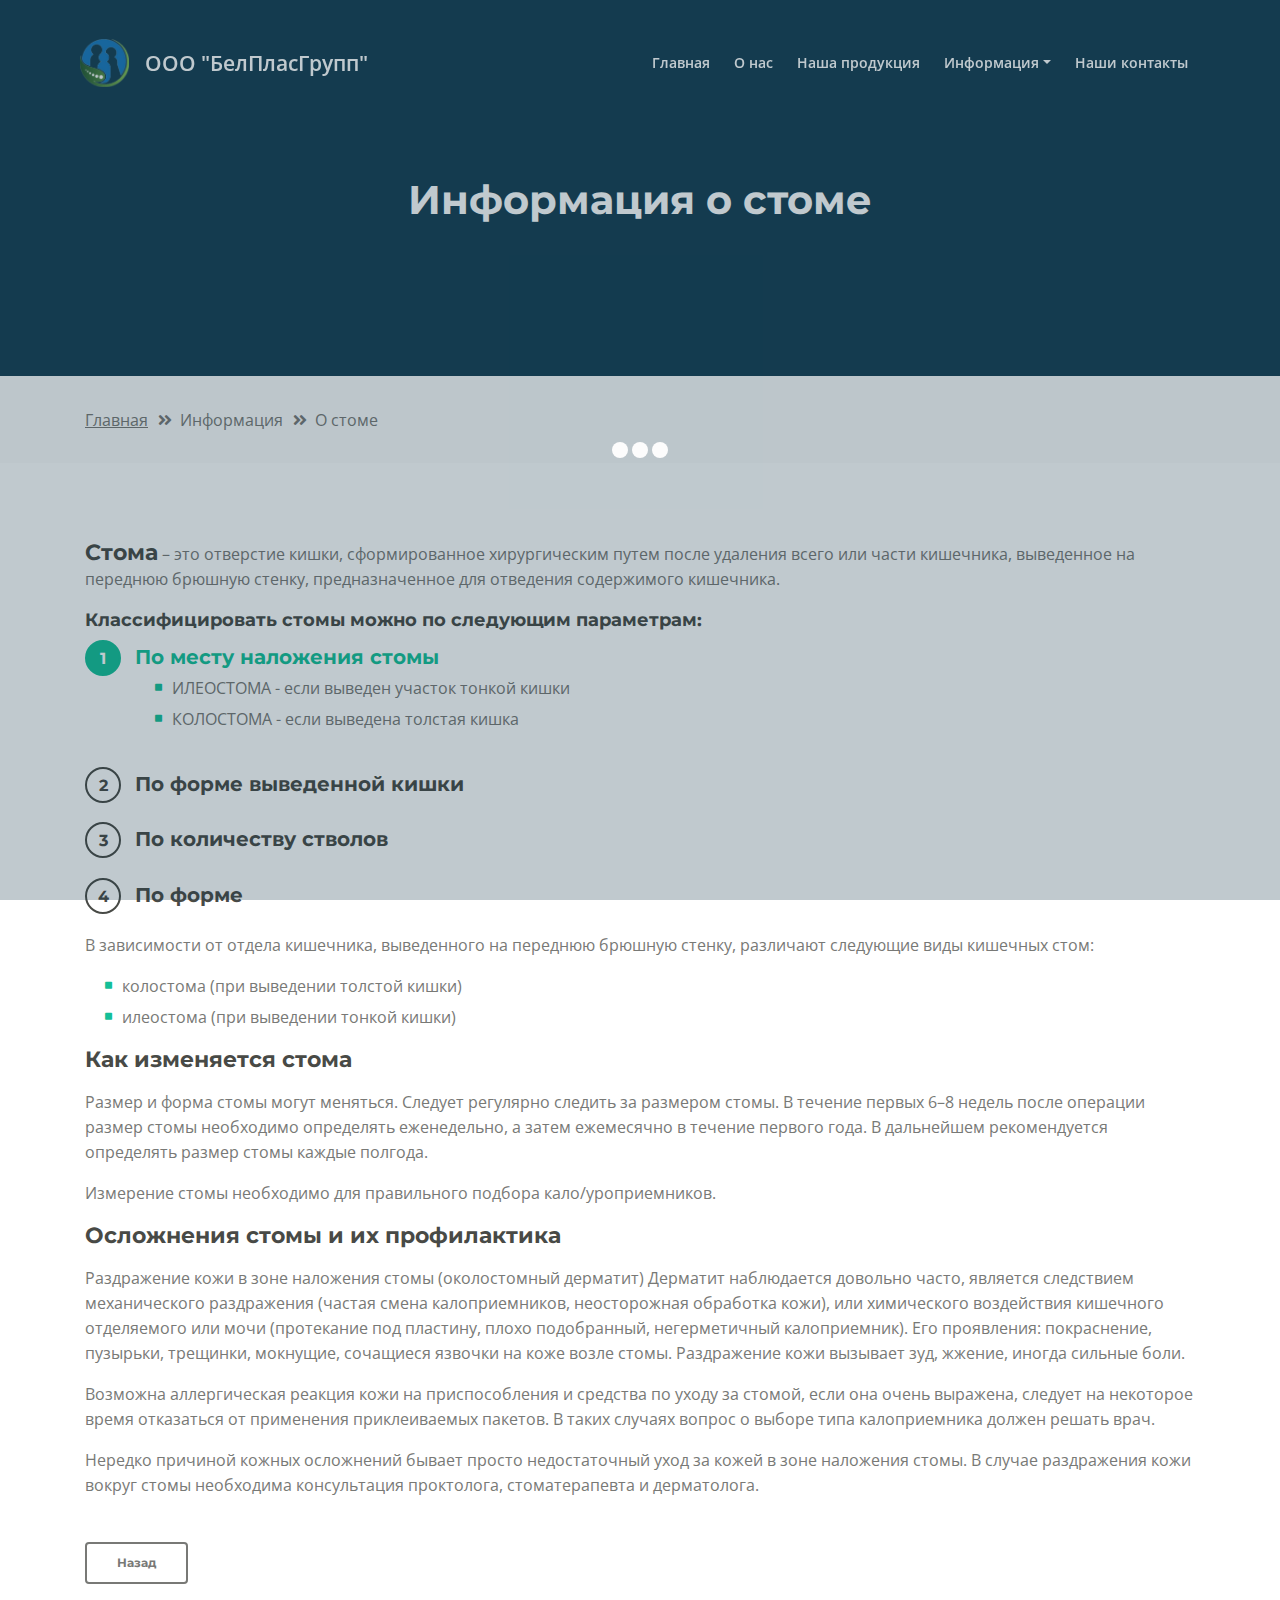
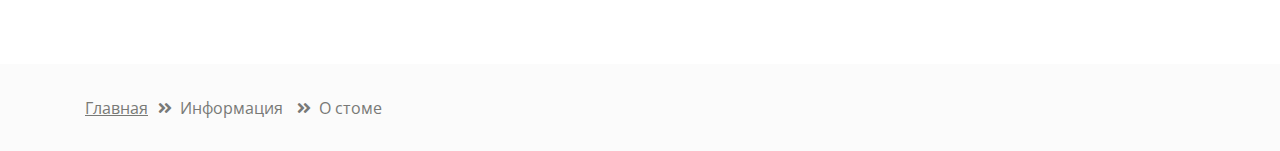
<file: stoma.html>
<!DOCTYPE html>
<html lang="en">
<head>
    <meta charset="utf-8">
    <meta name="viewport" content="width=device-width, initial-scale=1, shrink-to-fit=no">

    <!-- SEO Meta Tags -->
    <meta name="description" content="О стоме">
    <meta name="author" content="a.skrebatun">

    <!-- OG Meta Tags to improve the way the post looks when you share the page on LinkedIn, Facebook, Google+ -->
    <meta property="og:site_name" content=""/> <!-- website name -->
    <meta property="og:site" content=""/> <!-- website link -->
    <meta property="og:title" content=""/> <!-- title shown in the actual shared post -->
    <meta property="og:description" content=""/> <!-- description shown in the actual shared post -->
    <meta property="og:image" content=""/> <!-- image link, make sure it's jpg -->
    <meta property="og:url" content=""/> <!-- where do you want your post to link to -->
    <meta property="og:type" content="article"/>

    <!-- Website Title -->
    <title>О стоме</title>

    <!-- Styles -->
    <link href="https://fonts.googleapis.com/css?family=Montserrat:500,700&display=swap&subset=latin-ext"
          rel="stylesheet">
    <link href="https://fonts.googleapis.com/css?family=Open+Sans:400,400i,600&display=swap&subset=latin-ext"
          rel="stylesheet">
    <link href="css/bootstrap.css" rel="stylesheet">
    <link href="css/fontawesome-all.css" rel="stylesheet">
    <link href="css/swiper.css" rel="stylesheet">
    <link href="css/magnific-popup.css" rel="stylesheet">
    <link href="css/styles.css" rel="stylesheet">

    <!-- Favicon  -->
    <link rel="icon" href="images/favicon.png">
</head>
<body data-spy="scroll" data-target=".fixed-top">

<!-- Preloader -->
<div class="spinner-wrapper">
    <div class="spinner">
        <div class="bounce1"></div>
        <div class="bounce2"></div>
        <div class="bounce3"></div>
    </div>
</div>
<!-- end of preloader -->


<!-- Navbar -->
<nav class="navbar navbar-expand-md navbar-dark navbar-custom fixed-top">
    <!-- Text Logo - Use this if you don't have a graphic logo -->
    <!-- <a class="navbar-brand logo-text page-scroll" href="index.html">Aria</a> -->

    <!-- Image Logo -->
    <a class="navbar-brand logo-image" href="index.html">
        <img src="images/logo.png" alt="alternative">
    </a>
    <span style="font-size: 1.5em; color: #ffffff;">ООО "БелПласГрупп"</span>

    <!-- Mobile Menu Toggle Button -->
    <button class="navbar-toggler" type="button" data-toggle="collapse" data-target="#navbarsExampleDefault"
            aria-controls="navbarsExampleDefault" aria-expanded="false" aria-label="Toggle navigation">
        <span class="navbar-toggler-awesome fas fa-bars"></span>
        <span class="navbar-toggler-awesome fas fa-times"></span>
    </button>
    <!-- end of mobile menu toggle button -->

    <div class="collapse navbar-collapse" id="navbarsExampleDefault">
        <ul class="navbar-nav ml-auto">
            <li class="nav-item">
                <a class="nav-link page-scroll" href="index.html#header">Главная <span class="sr-only">(current)</span></a>
            </li>
            <li class="nav-item">
                <a class="nav-link page-scroll" href="index.html#intro">О нас</a>
            </li>
            <li class="nav-item">
                <a class="nav-link page-scroll" href="index.html#services">Наша продукция</a>
            </li>
            <li class="nav-item dropdown">
                <a class="nav-link dropdown-toggle page-scroll" id="navbarDropdown" role="button" aria-haspopup="true"
                   aria-expanded="false">Информация</a>
                <div class="dropdown-menu" aria-labelledby="navbarDropdown">
                    <a class="dropdown-item" href="stoma.html"><span class="item-text">О стоме</span></a>
                    <div class="dropdown-items-divide-hr"></div>
                    <a class="dropdown-item" href="models.html"><span class="item-text">Модели калоприемника</span></a>
                    <div class="dropdown-items-divide-hr"></div>
                    <a class="dropdown-item" href="1x_component.html"><span class="item-text">Однокомпонентная система</span></a>
                    <div class="dropdown-items-divide-hr"></div>
                    <a class="dropdown-item" href="2x_component.html"><span class="item-text">Двухкомпонентная система</span></a>
                </div>
            </li>
            <!--                <li class="nav-item">-->
            <!--                    <a class="nav-link page-scroll" href="index.html#callMe">CALL ME</a>-->
            <!--                </li>-->
            <!--                <li class="nav-item">-->
            <!--                    <a class="nav-link page-scroll" href="index.html#projects">PROJECTS</a>-->
            <!--                </li>-->
            <li class="nav-item">
                <a class="nav-link page-scroll" href="index.html#contact">Наши контакты</a>
            </li>
        </ul>
    </div>
</nav> <!-- end of navbar -->
<!-- end of navbar -->


<!-- Header -->
<header id="header" class="ex-header">
    <div class="container">
        <div class="row">
            <div class="col-md-12">
                <h1>Информация о стоме</h1>
            </div> <!-- end of col -->
        </div> <!-- end of row -->
    </div> <!-- end of container -->
</header> <!-- end of ex-header -->
<!-- end of header -->


<!-- Breadcrumbs -->
<div class="ex-basic-1">
    <div class="container">
        <div class="row">
            <div class="col-lg-12">
                <div class="breadcrumbs">
                    <a href="index.html">Главная</a><i class="fa fa-angle-double-right"></i><span>Информация</span><i
                        class="fa fa-angle-double-right"></i><span>О стоме</span>
                </div> <!-- end of breadcrumbs -->
            </div> <!-- end of col -->
        </div> <!-- end of row -->
    </div> <!-- end of container -->
</div> <!-- end of ex-basic-1 -->
<!-- end of breadcrumbs -->


<!-- Privacy Content -->
<div class="ex-basic-2">
    <div class="container">
        <div class="row">
            <div class="col-lg-12">
                <div class="text-container">
                    <p><span class="bold-text">Стома</span> – это отверстие кишки, сформированное хирургическим путем
                        после удаления
                        всего или части кишечника, выведенное на переднюю брюшную стенку, предназначенное
                        для отведения содержимого кишечника.</p>

                    <!-- accordion -->
                    <div id="details" class="accordion">
                        <!-- Accordion -->
                        <div class="accordion-container" id="accordionOne">
                            <h5>Классифицировать стомы можно по следующим параметрам:</h5>
                            <div class="item">
                                <div id="headingOne">
                                <span data-toggle="collapse" data-target="#collapseOne" aria-expanded="true"
                                      aria-controls="collapseOne" role="button">
                                    <span class="circle-numbering">1</span><span class="accordion-title">По месту наложения стомы</span>
                                </span>
                                </div>
                                <div id="collapseOne" class="collapse show" aria-labelledby="headingOne"
                                     data-parent="#accordionOne">
                                    <div class="accordion-body">
                                        <div class="row">
                                            <div class="col-md-6">
                                                <ul class="list-unstyled li-space-lg indent">
                                                    <li class="media">
                                                        <i class="fas fa-square"></i>
                                                        <div class="media-body">ИЛЕОСТОМА - если выведен участок тонкой кишки</div>
                                                    </li>
                                                    <li class="media">
                                                        <i class="fas fa-square"></i>
                                                        <div class="media-body">КОЛОСТОМА - если выведена толстая кишка
                                                        </div>
                                                    </li>
                                                </ul>
                                            </div> <!-- end of col -->

                                        </div> <!-- end of text-container-->
                                    </div>
                                </div>
                            </div> <!-- end of item -->

                            <div class="item">
                                <div id="headingTwo">
                                <span class="collapsed" data-toggle="collapse" data-target="#collapseTwo" aria-expanded="false"
                                      aria-controls="collapseTwo" role="button">
                                    <span class="circle-numbering">2</span><span class="accordion-title">По форме выведенной кишки</span>
                                </span>
                                </div>
                                <div id="collapseTwo" class="collapse" aria-labelledby="headingTwo"
                                     data-parent="#accordionOne">
                                    <div class="accordion-body">
                                        <div class="row">
                                            <div class="col-md-6">
                                                <ul class="list-unstyled li-space-lg indent">
                                                    <li class="media">
                                                        <i class="fas fa-square"></i>
                                                        <div class="media-body">выпуклые</div>
                                                    </li>
                                                    <li class="media">
                                                        <i class="fas fa-square"></i>
                                                        <div class="media-body">плоские</div>
                                                    </li>
                                                    <li class="media">
                                                        <i class="fas fa-square"></i>
                                                        <div class="media-body">втянутые</div>
                                                    </li>
                                                </ul>
                                            </div> <!-- end of col -->

                                        </div> <!-- end of text-container-->
                                    </div>
                                </div>
                            </div> <!-- end of item -->

                            <div class="item">
                                <div id="headingThree">
                                <span class="collapsed" data-toggle="collapse" data-target="#collapseThree"
                                      aria-expanded="false" aria-controls="collapseThree" role="button">
                                    <span class="circle-numbering">3</span><span class="accordion-title">По количеству стволов</span>
                                </span>
                                </div>
                                <div id="collapseThree" class="collapse" aria-labelledby="headingThree"
                                     data-parent="#accordionOne">
                                    <div class="accordion-body">
                                        <div class="row">
                                            <div class="col-md-6">
                                                <ul class="list-unstyled li-space-lg indent">
                                                    <li class="media">
                                                        <i class="fas fa-square"></i>
                                                        <div class="media-body">одноствольные</div>
                                                    </li>
                                                    <li class="media">
                                                        <i class="fas fa-square"></i>
                                                        <div class="media-body">двуствольные</div>
                                                    </li>
                                                </ul>
                                            </div> <!-- end of col -->

                                        </div> <!-- end of text-container-->
                                    </div>
                                </div>
                            </div> <!-- end of item -->
                            <div class="item">
                                <div id="headingFour">
                                <span class="collapsed" data-toggle="collapse" data-target="#collapseFour"
                                      aria-expanded="false" aria-controls="collapseThree" role="button">
                                    <span class="circle-numbering">4</span><span class="accordion-title">По форме</span>
                                </span>
                                </div>
                                <div id="collapseFour" class="collapse" aria-labelledby="headingFour"
                                     data-parent="#accordionOne">
                                    <div class="accordion-body">
                                        <div class="row">
                                            <div class="col-md-6">
                                                <ul class="list-unstyled li-space-lg indent">
                                                    <li class="media">
                                                        <i class="fas fa-square"></i>
                                                        <div class="media-body">круглые</div>
                                                    </li>
                                                    <li class="media">
                                                        <i class="fas fa-square"></i>
                                                        <div class="media-body">овальные</div>
                                                    </li>
                                                    <li class="media">
                                                        <i class="fas fa-square"></i>
                                                        <div class="media-body">неправильной формы</div>
                                                    </li>
                                                </ul>
                                            </div> <!-- end of col -->

                                        </div> <!-- end of text-container-->
                                    </div>
                                </div>
                            </div> <!-- end of item -->
                        </div> <!-- end of accordion-container -->
                        <!-- end of accordion -->

                    </div> <!-- end of area-2 -->
                </div> <!-- end of accordion -->
                <!-- end of accordion -->


                <p>В зависимости от отдела кишечника, выведенного на переднюю брюшную стенку,
                    различают следующие виды кишечных стом:</p>
                <div class="row">
                    <div class="col-md-6">
                        <ul class="list-unstyled li-space-lg indent">
                            <li class="media">
                                <i class="fas fa-square"></i>
                                <div class="media-body">колостома (при выведении толстой кишки)</div>
                            </li>
                            <li class="media">
                                <i class="fas fa-square"></i>
                                <div class="media-body">илеостома (при выведении тонкой кишки)</div>
                            </li>
                        </ul>
                    </div> <!-- end of col -->

                </div> <!-- end of text-container-->
                <div class="text-container">
                    <h3>Как изменяется стома</h3>
                    <p>Размер и форма стомы могут меняться. Следует регулярно следить за размером стомы.
                        В течение первых 6–8 недель после операции размер стомы необходимо определять еженедельно,
                        а затем ежемесячно в течение первого года.
                        В дальнейшем рекомендуется определять размер стомы каждые полгода.
                    </p>
                    <p>Измерение стомы необходимо для правильного подбора кало/уроприемников.</p>

                    <h3>Осложнения стомы и их профилактика</h3>
                    <p>Раздражение кожи в зоне наложения стомы (околостомный дерматит)
                        Дерматит наблюдается довольно часто, является следствием механического раздражения (частая смена калоприемников, неосторожная обработка кожи),
                        или химического воздействия кишечного отделяемого или мочи (протекание под пластину, плохо подобранный, негерметичный калоприемник).
                        Его проявления: покраснение, пузырьки, трещинки, мокнущие, сочащиеся язвочки на коже возле стомы. Раздражение кожи вызывает зуд, жжение, иногда сильные боли.
                    </p>
                    <p> Возможна аллергическая реакция кожи на приспособления и средства по уходу за стомой, если она очень выражена, следует на некоторое время отказаться от применения приклеиваемых пакетов.
                        В таких случаях вопрос о выборе типа калоприемника должен решать врач.
                    </p>
                    <p>
                        Нередко причиной кожных осложнений бывает просто недостаточный уход за кожей в зоне наложения стомы.
                        В случае раздражения кожи вокруг стомы необходима консультация проктолога, стоматерапевта и дерматолога.
                    </p>

<!--                    <ol class="li-space-lg">-->
<!--                        <li>Однокомпонентный калоприемник представляет собой стомный мешок со встроенной-->
<!--                            адгезивной (клеевой) пластиной. Однокомпонентные калоприемники могут быть дренируемыми-->
<!--                            (открытыми) или недренируемыми (закрытыми). Однокомпонентные калоприемники-->
<!--                            (дренируемые) имеют конструкцию со специальным отверстием внизу мешка, закрывающимся-->
<!--                            зажимом, что позволяет опорожнять его по мере наполнения.-->
<!--                        </li>-->
<!--                        <li>Двухкомпонентный калоприемник представляет собой комплект, состоящий из двух частей —-->
<!--                            адгезивной (клеевой) пластины и мешка-резервуара, он имеет специальное устройство для-->
<!--                            крепления мешка к пластине. Пластины и мешки-резервуары имеют специальные фланцы для-->
<!--                            соединения друг с другом. При подборе двухкомпонентной системы необходимо соответствие-->
<!--                            фланца мешка и фланца пластины. Адгезивные пластины имеют гипоаллергенную-->
<!--                            гидроколлоидную основу, которая предохраняет кожу, обладает защитными, заживляющими и-->
<!--                            адгезивными свойствами. Пластины имеют различную форму: круглую, овальную, квадратную.-->
<!--                            Мешки-резервуары изготавливаются из непрозрачного или прозрачного многослойного, не-->
<!--                            пропускающего запах полиэтилена. Мешки могут быть недренируемыми (закрытыми) или-->
<!--                            дренируемыми (открытыми). Дренируемые калоприемники имеют специальное дренажное-->
<!--                            отверстие внизу мешка, дренажный конец мешка закрывается зажимом, что позволяет-->
<!--                            опорожнять мешок по мере его наполнения.-->
<!--                        </li>-->
<!--                    </ol>-->
                </div> <!-- end of text-container -->


                <a class="btn-outline-reg back" href="index.html">Назад</a>
            </div> <!-- end of col-->
        </div> <!-- end of row -->
    </div> <!-- end of container -->
</div> <!-- end of ex-basic-2 -->
<!-- end of privacy content -->


<!-- Breadcrumbs -->
<div class="ex-basic-1">
    <div class="container">
        <div class="row">
            <div class="col-lg-12">
                <div class="breadcrumbs">
                    <a href="index.html">Главная</a><i class="fa fa-angle-double-right"></i><span>Информация</span>
                    <i class="fa fa-angle-double-right"></i><span>О стоме</span>
                </div> <!-- end of breadcrumbs -->
            </div> <!-- end of col -->
        </div> <!-- end of row -->
    </div> <!-- end of container -->
</div> <!-- end of ex-basic-1 -->
<!-- end of breadcrumbs -->

<!-- Scripts -->
<script src="js/jquery.min.js"></script> <!-- jQuery for Bootstrap's JavaScript plugins -->
<script src="js/popper.min.js"></script> <!-- Popper tooltip library for Bootstrap -->
<script src="js/bootstrap.min.js"></script> <!-- Bootstrap framework -->
<script src="js/jquery.easing.min.js"></script> <!-- jQuery Easing for smooth scrolling between anchors -->
<script src="js/swiper.min.js"></script> <!-- Swiper for image and text sliders -->
<script src="js/jquery.magnific-popup.js"></script> <!-- Magnific Popup for lightboxes -->
<script src="js/morphext.min.js"></script> <!-- Morphtext rotating text in the header -->
<script src="js/isotope.pkgd.min.js"></script> <!-- Isotope for filter -->
<script src="js/validator.min.js"></script> <!-- Validator.js - Bootstrap plugin that validates forms -->
<script src="js/scripts.js"></script> <!-- Custom scripts -->
</body>
</html>
</file>
<file: css/styles.css>
/* Template: Aria - Business HTML Landing Page Template
   Author: Inovatik
   Created: Jul 2019
   Description: Master CSS file
*/

/*****************************************
Table Of Contents:

01. General Styles
02. Preloader
03. Navigation
04. Header
05. Intro
06. Description
07. Services
08. Details 1
09. Details 2
10. Testimonials
11. Call Me
12. Projects
13. Project Lightboxes
14. Team
15. About
16. Contact
17. Footer
18. Copyright
19. Back To Top Button
20. Extra Pages
21. Media Queries
******************************************/

/*****************************************
Colors:

- Backgrounds - light gray #fbfbfb
- Background - dark blue #153e52
- Backgrounds navbar, footer - dark gray #113448
- Buttons, bullets, icons - green #14bf98
- Headings text - black #484a46
- Body text - gray #787976
- Body text - light gray #dfe5ec
******************************************/


/******************************/
/*     01. General Styles     */
/******************************/
body,
html {
    width: 100%;
	height: 100%;
}

body, p {
	color: #787976;
	font: 400 1rem/1.5625rem "Open Sans", sans-serif;
}

.p-large {
	font: 400 1.125rem/1.625rem "Open Sans", sans-serif;
}

.p-small {
	font: 400 0.875rem/1.375rem "Open Sans", sans-serif;
}

.p-heading {
	margin-bottom: 3.5rem;
	text-align: center;
}

.li-space-lg li {
	margin-bottom: 0.375rem;
}

.indent {
	padding-left: 1.25rem;
}

h1 {
	color: #484a46;
	font: 700 2.5rem/3rem "Montserrat", sans-serif;
}

h2 {
	color: #484a46;
	font: 700 1.75rem/2.125rem "Montserrat", sans-serif;
}

h3 {
	color: #484a46;
	font: 700 1.375rem/1.75rem "Montserrat", sans-serif;
}

h4 {
	color: #484a46;
	font: 700 1.25rem/1.625rem "Montserrat", sans-serif;
}

h5 {
	color: #484a46;
	font: 700 1.125rem/1.5rem "Montserrat", sans-serif;
}

h6 {
	color: #484a46;
	font: 700 1rem/1.375rem "Montserrat", sans-serif;
}

a {
	color: #787976;
	text-decoration: underline;
}

a:hover {
	color: #787976;
	text-decoration: underline;
}

a.green {
	color: #14bf98;
}

a.white,
.white {
	color: #dfe5ec;
}

.testimonial-text {
	font-style: italic;
}

.testimonial-author {
	font: 700 1rem/1.375rem "Montserrat", sans-serif;
}

strong {
	color: #484a46;
}

.section-title {
	color: #14bf98;
	font: 500 0.8125rem/1.125rem "Montserrat", sans-serif;
}

.btn-solid-reg {
	display: inline-block;
	padding: 1.1875rem 1.875rem 1.1875rem 1.875rem;
	border: 0.125rem solid #14bf98;
	border-radius: 0.25rem;
	background-color: #14bf98;
	color: #fff;
	font: 700 0.75rem/0 "Montserrat", sans-serif;
	text-decoration: none;
	transition: all 0.2s;
}

.btn-solid-reg:hover {
	background-color: transparent;
	color: #14bf98;
	text-decoration: none;
}

.btn-solid-lg {
	display: inline-block;
	padding: 1.375rem 2.125rem 1.375rem 2.125rem;
	border: 0.125rem solid #14bf98;
	border-radius: 0.25rem;
	background-color: #14bf98;
	color: #fff;
	font: 700 0.75rem/0 "Montserrat", sans-serif;
	text-decoration: none;
	transition: all 0.2s;
}

.btn-solid-lg:hover {
	background-color: transparent;
	color: #14bf98;
	text-decoration: none;
}

.btn-outline-reg {
	display: inline-block;
	padding: 1.1875rem 1.875rem 1.1875rem 1.875rem;
	border: 0.125rem solid #787976;
	border-radius: 0.25rem;
	background-color: transparent;
	color: #787976;
	font: 700 0.75rem/0 "Montserrat", sans-serif;
	text-decoration: none;
	transition: all 0.2s;
}

.btn-outline-reg:hover {
	background-color: #787976;
	color: #fff;
	text-decoration: none;
}

.btn-outline-lg {
	display: inline-block;
	padding: 1.375rem 2.125rem 1.375rem 2.125rem;
	border: 0.125rem solid #787976;
	border-radius: 0.25rem;
	background-color: transparent;
	color: #787976;
	font: 700 0.75rem/0 "Montserrat", sans-serif;
	text-decoration: none;
	transition: all 0.2s;
}

.btn-outline-lg:hover {
	background-color: #787976;
	color: #fff;
	text-decoration: none;
}

.btn-outline-sm {
	display: inline-block;
	padding: 1rem 1.625rem 0.9375rem 1.625rem;
	border: 0.125rem solid #787976;
	border-radius: 0.25rem;
	background-color: transparent;
	color: #787976;
	font: 700 0.75rem/0 "Montserrat", sans-serif;
	text-decoration: none;
	transition: all 0.2s;
}

.btn-outline-sm:hover {
	background-color: #787976;
	color: #fff;
	text-decoration: none;
}

.form-group {
	position: relative;
	margin-bottom: 1.25rem;
}

.form-group.has-error.has-danger {
	margin-bottom: 0.625rem;
}

.form-group.has-error.has-danger .help-block.with-errors ul {
	margin-top: 0.375rem;
}

.label-control {
	position: absolute;
	top: 0.8125rem;
	left: 1.375rem;
	color: #787976;
	opacity: 1;
	font: 400 0.875rem/1.375rem "Open Sans", sans-serif;
	cursor: text;
	transition: all 0.2s ease;
}

/* IE10+ hack to solve lower label text position compared to the rest of the browsers */
@media screen and (-ms-high-contrast: active), screen and (-ms-high-contrast: none) {
	.label-control {
		top: 0.9375rem;
	}
}

.form-control-input:focus + .label-control,
.form-control-input.notEmpty + .label-control,
.form-control-textarea:focus + .label-control,
.form-control-textarea.notEmpty + .label-control {
	top: 0.125rem;
	opacity: 1;
	font-size: 0.75rem;
	font-weight: 500;
}

.form-control-input,
.form-control-select {
	display: block; /* needed for proper display of the label in Firefox, IE, Edge */
	width: 100%;
	padding-top: 1.25rem;
	padding-bottom: 0.25rem;
	padding-left: 1.3125rem;
	border: 1px solid #dadada;
	border-radius: 0.25rem;
	background-color: #fff;
	color: #787976;
	font: 400 0.875rem/1.375rem "Open Sans", sans-serif;
	transition: all 0.2s;
	-webkit-appearance: none; /* removes inner shadow on form inputs on ios safari */
}

.form-control-select {
	padding-top: 0.5rem;
	padding-bottom: 0.5rem;
	height: 3rem;
}

/* IE10+ hack to solve lower label text position compared to the rest of the browsers */
@media screen and (-ms-high-contrast: active), screen and (-ms-high-contrast: none) {
	.form-control-input {
		padding-top: 1.25rem;
		padding-bottom: 0.75rem;
		line-height: 1.75rem;
	}

	.form-control-select {
		padding-top: 0.875rem;
		padding-bottom: 0.75rem;
		height: 3.125rem;
		line-height: 2.125rem;
	}
}

select {
    /* you should keep these first rules in place to maintain cross-browser behavior */
    -webkit-appearance: none;
	-moz-appearance: none;
	-ms-appearance: none;
    -o-appearance: none;
    appearance: none;
    background-image: url('../images/down-arrow.png');
    background-position: 96% 50%;
    background-repeat: no-repeat;
    outline: none;
}

select::-ms-expand {
    display: none; /* removes the ugly default down arrow on select form field in IE11 */
}

.form-control-textarea {
	display: block; /* used to eliminate a bottom gap difference between Chrome and IE/FF */
	width: 100%;
	height: 8rem; /* used instead of html rows to normalize height between Chrome and IE/FF */
	padding-top: 1.25rem;
	padding-left: 1.3125rem;
	border: 1px solid #dadada;
	border-radius: 0.25rem;
	background-color: #fff;
	color: #787976;
	font: 400 1rem/1.5625rem "Open Sans", sans-serif;
	transition: all 0.2s;
}

.form-control-input:focus,
.form-control-select:focus,
.form-control-textarea:focus {
	border: 1px solid #a1a1a1;
	outline: none; /* Removes blue border on focus */
}

.form-control-input:hover,
.form-control-select:hover,
.form-control-textarea:hover {
	border: 1px solid #a1a1a1;
}

.checkbox {
	font: 400 0.875rem/1.375rem "Open Sans", sans-serif;
}

input[type='checkbox'] {
	vertical-align: -15%;
	margin-right: 0.375rem;
}

/* IE10+ hack to raise checkbox field position compared to the rest of the browsers */
@media screen and (-ms-high-contrast: active), screen and (-ms-high-contrast: none) {
	input[type='checkbox'] {
		vertical-align: -9%;
	}
}

.form-control-submit-button {
	display: inline-block;
	width: 100%;
	height: 3.125rem;
	border: 0.125rem solid #14bf98;
	border-radius: 0.25rem;
	background-color: #14bf98;
	color: #fff;
	font: 700 0.75rem/1.75rem "Montserrat", sans-serif;
	cursor: pointer;
	transition: all 0.2s;
}

.form-control-submit-button:hover {
	background-color: transparent;
	color: #14bf98;
}

/* Form Success And Error Message Formatting */
#lmsgSubmit.h3.text-center.tada.animated,
#cmsgSubmit.h3.text-center.tada.animated,
#pmsgSubmit.h3.text-center.tada.animated,
#lmsgSubmit.h3.text-center,
#cmsgSubmit.h3.text-center,
#pmsgSubmit.h3.text-center {
	display: block;
	margin-bottom: 0;
	color: #b93636;
	font: 400 1.125rem/1rem "Open Sans", sans-serif;
}

.help-block.with-errors .list-unstyled {
	color: #787976;
	font-size: 0.75rem;
	line-height: 1.125rem;
	text-align: left;
}

.help-block.with-errors ul {
	margin-bottom: 0;
}
/* end of form success and error message formatting */

/* Form Success And Error Message Animation - Animate.css */
@-webkit-keyframes tada {
	from {
		-webkit-transform: scale3d(1, 1, 1);
		-ms-transform: scale3d(1, 1, 1);
		transform: scale3d(1, 1, 1);
	}
	10%, 20% {
		-webkit-transform: scale3d(.9, .9, .9) rotate3d(0, 0, 1, -3deg);
		-ms-transform: scale3d(.9, .9, .9) rotate3d(0, 0, 1, -3deg);
		transform: scale3d(.9, .9, .9) rotate3d(0, 0, 1, -3deg);
	}
	30%, 50%, 70%, 90% {
		-webkit-transform: scale3d(1.1, 1.1, 1.1) rotate3d(0, 0, 1, 3deg);
		-ms-transform: scale3d(1.1, 1.1, 1.1) rotate3d(0, 0, 1, 3deg);
		transform: scale3d(1.1, 1.1, 1.1) rotate3d(0, 0, 1, 3deg);
	}
	40%, 60%, 80% {
		-webkit-transform: scale3d(1.1, 1.1, 1.1) rotate3d(0, 0, 1, -3deg);
		-ms-transform: scale3d(1.1, 1.1, 1.1) rotate3d(0, 0, 1, -3deg);
		transform: scale3d(1.1, 1.1, 1.1) rotate3d(0, 0, 1, -3deg);
	}
	to {
		-webkit-transform: scale3d(1, 1, 1);
		-ms-transform: scale3d(1, 1, 1);
		transform: scale3d(1, 1, 1);
	}
}

@keyframes tada {
	from {
		-webkit-transform: scale3d(1, 1, 1);
		-ms-transform: scale3d(1, 1, 1);
		transform: scale3d(1, 1, 1);
	}
	10%, 20% {
		-webkit-transform: scale3d(.9, .9, .9) rotate3d(0, 0, 1, -3deg);
		-ms-transform: scale3d(.9, .9, .9) rotate3d(0, 0, 1, -3deg);
		transform: scale3d(.9, .9, .9) rotate3d(0, 0, 1, -3deg);
	}
	30%, 50%, 70%, 90% {
		-webkit-transform: scale3d(1.1, 1.1, 1.1) rotate3d(0, 0, 1, 3deg);
		-ms-transform: scale3d(1.1, 1.1, 1.1) rotate3d(0, 0, 1, 3deg);
		transform: scale3d(1.1, 1.1, 1.1) rotate3d(0, 0, 1, 3deg);
	}
	40%, 60%, 80% {
		-webkit-transform: scale3d(1.1, 1.1, 1.1) rotate3d(0, 0, 1, -3deg);
		-ms-transform: scale3d(1.1, 1.1, 1.1) rotate3d(0, 0, 1, -3deg);
		transform: scale3d(1.1, 1.1, 1.1) rotate3d(0, 0, 1, -3deg);
	}
	to {
		-webkit-transform: scale3d(1, 1, 1);
		-ms-transform: scale3d(1, 1, 1);
		transform: scale3d(1, 1, 1);
	}
}

.tada {
	-webkit-animation-name: tada;
	animation-name: tada;
}

.animated {
	-webkit-animation-duration: 1s;
	animation-duration: 1s;
	-webkit-animation-fill-mode: both;
	animation-fill-mode: both;
}
/* end of form success and error message animation - Animate.css */

/* Fade-move Animation For Lightbox - Magnific Popup */
/* at start */
.my-mfp-slide-bottom .zoom-anim-dialog {
	opacity: 0;
	transition: all 0.2s ease-out;
	-webkit-transform: translateY(-1.25rem) perspective(37.5rem) rotateX(10deg);
	-ms-transform: translateY(-1.25rem) perspective(37.5rem) rotateX(10deg);
	transform: translateY(-1.25rem) perspective(37.5rem) rotateX(10deg);
}

/* animate in */
.my-mfp-slide-bottom.mfp-ready .zoom-anim-dialog {
	opacity: 1;
	-webkit-transform: translateY(0) perspective(37.5rem) rotateX(0);
	-ms-transform: translateY(0) perspective(37.5rem) rotateX(0);
	transform: translateY(0) perspective(37.5rem) rotateX(0);
}

/* animate out */
.my-mfp-slide-bottom.mfp-removing .zoom-anim-dialog {
	opacity: 0;
	-webkit-transform: translateY(-0.625rem) perspective(37.5rem) rotateX(10deg);
	-ms-transform: translateY(-0.625rem) perspective(37.5rem) rotateX(10deg);
	transform: translateY(-0.625rem) perspective(37.5rem) rotateX(10deg);
}

/* dark overlay, start state */
.my-mfp-slide-bottom.mfp-bg {
	opacity: 0;
	transition: opacity 0.2s ease-out;
}

/* animate in */
.my-mfp-slide-bottom.mfp-ready.mfp-bg {
	opacity: 0.8;
}
/* animate out */
.my-mfp-slide-bottom.mfp-removing.mfp-bg {
	opacity: 0;
}
/* end of fade-move animation for lightbox - magnific popup */

/* Fade Animation For Image Slider - Magnific Popup */
@-webkit-keyframes fadeIn {
	from {
		opacity: 0;
	}
	to {
		opacity: 1;
	}
}

@keyframes fadeIn {
	from {
		opacity: 0;
	}
	to {
		opacity: 1;
	}
}

.fadeIn {
	-webkit-animation: fadeIn 0.6s;
	animation: fadeIn 0.6s;
}

@-webkit-keyframes fadeOut {
	from {
		opacity: 1;
	}
	to {
		opacity: 0;
	}
}

@keyframes fadeOut {
	from {
		opacity: 1;
	}
	to {
		opacity: 0;
	}
}

.fadeOut {
	-webkit-animation: fadeOut 0.8s;
	animation: fadeOut 0.8s;
}
/* end of fade animation for image slider - magnific popup */


/*************************/
/*     02. Preloader     */
/*************************/
.spinner-wrapper {
	position: fixed;
	z-index: 999999;
	top: 0;
	right: 0;
	bottom: 0;
	left: 0;
	background: #113448;
}

.spinner {
	position: absolute;
	top: 50%; /* centers the loading animation vertically one the screen */
	left: 50%; /* centers the loading animation horizontally one the screen */
	width: 3.75rem;
	height: 1.25rem;
	margin: -0.625rem 0 0 -1.875rem; /* is width and height divided by two */
	text-align: center;
}

.spinner > div {
	display: inline-block;
	width: 1rem;
	height: 1rem;
	border-radius: 100%;
	background-color: #fff;
	-webkit-animation: sk-bouncedelay 1.4s infinite ease-in-out both;
	animation: sk-bouncedelay 1.4s infinite ease-in-out both;
}

.spinner .bounce1 {
	-webkit-animation-delay: -0.32s;
	animation-delay: -0.32s;
}

.spinner .bounce2 {
	-webkit-animation-delay: -0.16s;
	animation-delay: -0.16s;
}

@-webkit-keyframes sk-bouncedelay {
	0%, 80%, 100% { -webkit-transform: scale(0); }
	40% { -webkit-transform: scale(1.0); }
}

@keyframes sk-bouncedelay {
	0%, 80%, 100% {
		-webkit-transform: scale(0);
		-ms-transform: scale(0);
		transform: scale(0);
	} 40% {
		-webkit-transform: scale(1.0);
		-ms-transform: scale(1.0);
		transform: scale(1.0);
	}
}


/**************************/
/*     03. Navigation     */
/**************************/
.navbar-custom {
	padding-top: 0.375rem;
	padding-bottom: 0.375rem;
	background-color: #113448;
	box-shadow: 0 0.0625rem 0.375rem 0 rgba(0, 0, 0, 0.1);
	font: 600 0.875rem/0.875rem "Open Sans", sans-serif;
	transition: all 0.2s;
}

.navbar-custom .navbar-brand {
	font-size: 0;
}

.navbar-custom .navbar-brand.logo-image img {
	width: 3.0625rem;
	height: 3rem;
	-webkit-backface-visibility: hidden;
}

.navbar-custom .navbar-brand.logo-text {
	margin-top: 0.25rem;
	margin-bottom: 0.25rem;
	font: 700 2.25rem/1.5rem "Montserrat", sans-serif;
	color: #fff;
	text-decoration: none;
}

.navbar-custom .navbar-nav {
	margin-top: 0.75rem;
	margin-bottom: 0.5rem;
}

.navbar-custom .nav-item .nav-link {
	padding: 0.625rem 0.75rem 0.625rem 0.75rem;
	color: #fff;
	text-decoration: none;
	transition: all 0.2s ease;
}

.navbar-custom .nav-item .nav-link:hover,
.navbar-custom .nav-item .nav-link.active {
	color: #14bf98;
}

/* Dropdown Menu */
.navbar-custom .dropdown:hover > .dropdown-menu {
	display: block; /* this makes the dropdown menu stay open while hovering it */
	min-width: auto;
	animation: fadeDropdown 0.2s; /* required for the fade animation */
}

@keyframes fadeDropdown {
    0% {
        opacity: 0;
    }

    100% {
        opacity: 1;
    }
}

.navbar-custom .dropdown-toggle:focus { /* removes dropdown outline on focus  */
	outline: 0;
}

.navbar-custom .dropdown-menu {
	margin-top: 0;
	border: none;
	border-radius: 0.25rem;
	background-color: #113448;
}

.navbar-custom .dropdown-item {
	color: #fff;
	text-decoration: none;
}

.navbar-custom .dropdown-item:hover {
	background-color: #113448;
}

.navbar-custom .dropdown-item .item-text {
	font: 600 0.875rem/0.875rem "Open Sans", sans-serif;
}

.navbar-custom .dropdown-item:hover .item-text {
	color: #14bf98;
}

.navbar-custom .dropdown-items-divide-hr {
	width: 100%;
	height: 1px;
	margin: 0.75rem auto 0.75rem auto;
	border: none;
	background-color: #b5bcc4;
	opacity: 0.2;
}
/* end of dropdown menu */

.navbar-custom .social-icons {
	display: none;
}

.navbar-custom .navbar-toggler {
	border: none;
	color: #fff;
	font-size: 2rem;
}

.navbar-custom button[aria-expanded='false'] .navbar-toggler-awesome.fas.fa-times{
	display: none;
}

.navbar-custom button[aria-expanded='false'] .navbar-toggler-awesome.fas.fa-bars{
	display: inline-block;
}

.navbar-custom button[aria-expanded='true'] .navbar-toggler-awesome.fas.fa-bars{
	display: none;
}

.navbar-custom button[aria-expanded='true'] .navbar-toggler-awesome.fas.fa-times{
	display: inline-block;
	margin-right: 0.125rem;
}


/*********************/
/*    04. Header     */
/*********************/
.header {
	background: linear-gradient(rgba(0, 0, 0, 0.3), rgba(0, 0, 0, 0.5)), url('../images/header-background.jpg') center center no-repeat;
	background-size: cover;
}

.header .header-content {
	padding-top: 8rem;
	padding-bottom: 2.125rem;
	text-align: center;
}

.header .text-container {
	margin-bottom: 3rem;
}

.header h1 {
	margin-bottom: 0.5rem;
	color: #fff;
}

.header .p-large {
	margin-bottom: 2rem;
	color: #dfe5ec;
}

.header .btn-solid-lg {
	margin-right: 0.5rem;
	margin-bottom: 1.25rem;
}


/*********************/
/*     05. Intro     */
/*********************/
.basic-1 {
	padding-top: 6.5rem;
	padding-bottom: 3rem;
}
.basic-11 {
	padding-top: 0;
	padding-bottom: 3rem;
}

.basic-1 .text-container {
	margin-bottom: 3rem;
}

.basic-1 .section-title {
	margin-bottom: 0.5rem;
}

.basic-1 h2 {
	margin-bottom: 1.375rem;
}

.basic-1 .testimonial-author {
	color: #484a46;
}

/* Hover Animation */
.basic-1 .image-container {
	overflow: hidden;
	border-radius: 0.25rem;
}

.basic-1 .image-container img {
	margin: 0;
	border-radius: 0.25rem;
	transition: all 0.3s;
}

.basic-1 .image-container:hover img {
	-moz-transform: scale(1.15);
	-webkit-transform: scale(1.15);
	transform: scale(1.15);
}
/* end of hover animation */


/***************************/
/*     06. Description     */
/***************************/
.cards-1 {
	padding-top: 3rem;
	padding-bottom: 2.875rem;
}

.cards-1 .card {
	margin-bottom: 2.5rem;
	border: none;
	text-align: center;
}

.cards-1 .fa-stack {
	width: 6rem;
	height: 6rem;
	margin-right: auto;
	margin-bottom: 1rem;
	margin-left: auto;
	line-height: 6rem;
	text-align: left;
}

.cards-1 .fa-stack .hexagon {
	position: absolute;
	width: 6rem;
	height: 6rem;
	background: url('../images/hexagon-green.svg') center center no-repeat;
	background-size: 6rem 6rem;
}

.cards-1 .fa-stack-1x {
	color: #fff;
	font-size: 2rem;
}

.cards-1 .card-body {
	padding: 0;
}

.cards-1 .card-title {
	margin-bottom: 0.625rem;
}


/************************/
/*     07. Services     */
/************************/
.cards-2 {
	padding-top: 6.625rem;
	padding-bottom: 1.25rem;
	background-color: #fbfbfb;
}

.cards-2 .section-title {
	margin-bottom: 0.5rem;
	text-align: center;
}

.cards-2 h2 {
	margin-bottom: 3.25rem;
	text-align: center;
}

.cards-2 .card {
	margin-bottom: 5.625rem;
	border: none;
	background-color: transparent;
}

.cards-2 .card-image img {
	border-top-left-radius: 0.375rem;
	border-top-right-radius: 0.375rem;
}

.cards-2 .card-body {
	padding: 2.25rem 2rem 2.125rem 2rem;
	border: 1px solid #ebe8e8;
	border-bottom-left-radius: 0.375rem;
	border-bottom-right-radius: 0.375rem;
	background-color: #fff;
}

.cards-2 h3 {
	margin-bottom: 0.75rem;
	text-align: center;
}

.cards-2 .list-unstyled {
	margin-bottom: 1.5rem;
}

.cards-2 .list-unstyled .fas {
	color: #14bf98;
	font-size: 0.5rem;
	line-height: 1.375rem;
}

.cards-2 .list-unstyled .media-body {
	margin-left: 0.625rem;
}

.cards-2 .price {
	margin-bottom: 0.25rem;
	color: #484a46;
	font: 700 1rem/1.5rem "Montserrat", sans-serif;
	text-align: center;
}

.cards-2 .price span {
	color: #14bf98;
}

.cards-2 .button-container {
	margin-top: -1.375rem;
	text-align: center;
}

.cards-2 .btn-solid-reg:hover {
	background-color: #fff;
}


/*************************/
/*     08. Details 1     */
/*************************/
.accordion .area-1 {
	height: 27rem;
	background: url('../images/details-1-background.jpg') center center no-repeat;
	background-size: cover;
}

.accordion .accordion-container {
	max-width: 90%;
	margin-right: auto;
	margin-left: auto;
	padding-top: 1.375rem;
	/*padding-bottom: 1.5rem;*/
}

.accordion h2 {
	margin-bottom: 1.625rem;
}

.accordion .item {
	margin-bottom: 1.2rem;
}

.accordion h4 {
	margin-bottom: 0;
}

.accordion span[aria-expanded="true"] .circle-numbering,
.accordion span[aria-expanded="false"] .circle-numbering {
	display: inline-block;
	width: 2.25rem;
	height: 2.25rem;
	margin-right: 0.875rem;
	border: 0.125rem solid #14bf98;
	border-radius: 50%;
	background-color: #14bf98;
	color: #fff;
	font: 700 1rem/2.125rem "Montserrat", sans-serif;
	text-align: center;
	vertical-align: middle;
	cursor: pointer;
	transition: all 0.2s ease;
}

.accordion span[aria-expanded="false"] .circle-numbering {
	border: 0.125rem solid #484a46;
	background-color: transparent;
	color: #484a46;
}

.accordion .item:hover span[aria-expanded="false"] .circle-numbering {
	border: 0.125rem solid #14bf98;
	color: #14bf98;
}

.accordion .accordion-title {
	display: inline-block;
	width: 70%;
	margin-top: 0.125rem;
	margin-bottom: 0.25rem;
	color: #484a46;
	font: 700 1.25rem/1.75rem "Montserrat", sans-serif;
	vertical-align: middle;
	cursor: pointer;
	transition: all 0.2s ease;
}

.accordion .item:hover .accordion-title {
	color: #14bf98;
}

.accordion span[aria-expanded="true"] .accordion-title {
	color: #14bf98;
}

.accordion .accordion-body {
	margin-left: 3.125rem;
}


/*************************/
/*     09. Details 2     */
/*************************/
.tabs .tabs-container {
	max-width: 90%;
	margin-right: auto;
	margin-left: auto;
	padding-top: 2rem;
	padding-bottom: 5.75rem;
}

.tabs .nav-tabs {
	justify-content: center;
	margin-bottom: 1.125rem;
	border-bottom: none;
}

.tabs .nav-link {
	margin-right: 1.625rem;
	margin-bottom: 0.875rem;
	padding: 0;
	border: none;
	border-radius: 0.25rem;
	color: #c1cace;
	font: 700 1.375rem/1.375rem "Montserrat", sans-serif;
	text-decoration: none;
	transition: all 0.2s ease;
}

.tabs .nav-link:hover,
.tabs .nav-link.active {
	color: #14bf98;
}

.tabs .nav-link .fas {
	margin-right: 0.125rem;
	font-size: 0.875rem;
	vertical-align: 20%;
}

.tabs #tab-1 .progress-container {
	margin-top: 1.5rem;
}

.tabs #tab-1 .progress-container .title {
	margin-bottom: 0.25rem;
	color: #484a46;
	font: 600 0.875rem/1.25rem "Open Sans", sans-serif;
}

.tabs #tab-1 .progress {
	height: 1.375rem;
	margin-bottom: 1.125rem;
	border-radius: 0.125rem;
	background-color: #f9fafc;
}

.tabs #tab-1 .progress-bar {
	display: block;
	padding-left: 1.5rem;
	border-radius: 0.125rem;
	background: linear-gradient(to bottom right, #14bf98, #1bd1a7);
}

.tabs #tab-1 .progress-bar.first {
	width: 100%;
}

.tabs #tab-1 .progress-bar.second {
	width: 75%;
}

.tabs #tab-1 .progress-bar.third {
	width: 90%;
}

.tabs #tab-2 .list-unstyled {
	margin-top: 1.75rem;
	margin-bottom: 0;
	vertical-align: top;
}

.tabs #tab-2 .list-unstyled .media {
	margin-bottom: 2rem;
}

.tabs #tab-2 .list-unstyled .media-bullet {
	color: #14bf98;
	font-weight: 600;
	font-size: 2rem;
	line-height: 2rem;
}

.tabs #tab-2 .list-unstyled .media-body {
	margin-left: 0.875rem;
}

.tabs #tab-3 .list-unstyled .fas {
	color: #14bf98;
	font-size: 0.5rem;
	line-height: 1.375rem;
}

.tabs #tab-3 .list-unstyled .media-body {
	margin-left: 0.625rem;
}

.tabs #tab-3 .list-unstyled {
	margin-bottom: 1.75rem;
}

.tabs .area-2 {
	height: 27rem;
	background: url('../images/details-2-background.jpg') center center no-repeat;
	background-size: cover;
}


/****************************/
/*     10. Testimonials     */
/****************************/
.slider {
	padding-top: 6.375rem;
	padding-bottom: 6.5rem;
	background-color: #fbfbfb;
}

.slider h2 {
	margin-bottom: 0.75rem;
	text-align: center;
}

.slider .slider-container {
	position: relative;
}

.slider .swiper-container {
	position: static;
	width: 90%;
	text-align: center;
}

.slider .swiper-button-prev:focus,
.slider .swiper-button-next:focus {
	/* even if you can't see it chrome you can see it on mobile device */
	outline: none;
}

.slider .swiper-button-prev {
	left: -0.5rem;
	background-image: url("data:image/svg+xml;charset=utf-8,%3Csvg%20xmlns%3D'http%3A%2F%2Fwww.w3.org%2F2000%2Fsvg'%20viewBox%3D'0%200%2028%2044'%3E%3Cpath%20d%3D'M0%2C22L22%2C0l2.1%2C2.1L4.2%2C22l19.9%2C19.9L22%2C44L0%2C22L0%2C22L0%2C22z'%20fill%3D'%23787976'%2F%3E%3C%2Fsvg%3E");
	background-size: 1.125rem 1.75rem;
}

.slider .swiper-button-next {
	right: -0.5rem;
	background-image: url("data:image/svg+xml;charset=utf-8,%3Csvg%20xmlns%3D'http%3A%2F%2Fwww.w3.org%2F2000%2Fsvg'%20viewBox%3D'0%200%2028%2044'%3E%3Cpath%20d%3D'M27%2C22L27%2C22L5%2C44l-2.1-2.1L22.8%2C22L2.9%2C2.1L5%2C0L27%2C22L27%2C22z'%20fill%3D'%23787976'%2F%3E%3C%2Fsvg%3E");
	background-size: 1.125rem 1.75rem;
}

.slider .card {
	position: relative;
	border: none;
	background-color: transparent;
}

.slider .card-image {
	width: 6rem;
	height: 6rem;
	margin-right: auto;
	margin-bottom: 0.25rem;
	margin-left: auto;
	border-radius: 50%;
}

.slider .card .card-body {
	padding-bottom: 0;
}

.slider .testimonial-text {
	margin-bottom: 0.625rem;
}

.slider .testimonial-author {
	color: #484a46;
}


/**********************/
/*     11. Call Me    */
/**********************/
.form-1 {
	padding-top: 6.625rem;
	padding-bottom: 5.625rem;
	background-color: #153e52;
}

.form-1 .text-container {
	margin-bottom: 4rem;
}

.form-1 .section-title {
	margin-bottom: 0.5rem;
}

.form-1 h2 {
	margin-bottom: 1.375rem;
	color: #fff;
}

.form-1 .list-unstyled .fas {
	color: #14bf98;
	font-size: 0.5rem;
	line-height: 1.375rem;
}

.form-1 .list-unstyled .media-body {
	margin-left: 0.625rem;
}

.form-1 .label-control {
	color: #fff;
}

.form-1 .form-control-input,
.form-1 .form-control-select {
	border: 1px solid #39728f;
	background-color: #2a5d77;
	color: #fff;
}

.form-1 .form-control-textarea {
	border: 1px solid #39728f;
	background-color: #2a5d77;
	color: #fff;
}

.form-1 .form-control-input:focus,
.form-1 .form-control-input:hover,
.form-1 .form-control-select:focus,
.form-1 .form-control-select:hover,
.form-1 .form-control-textarea:focus,
.form-1 .form-control-textarea:hover {
	border: 1px solid #fff;
}

#lmsgSubmit.h3.text-center.tada.animated,
#lmsgSubmit.h3.text-center {
	color: #fff;
}

.form-1 .help-block.with-errors .list-unstyled {
	color: #dfe5ec;
}


/************************/
/*     12. Projects     */
/************************/
.filter {
	/*padding-top: 6.5rem;*/
	padding-bottom: 7rem;
}

.filter .section-title {
	margin-bottom: 0.5rem;
}

.filter h2,
.filter .section-title {
	text-align: center;
}

.filter h2 {
	margin-bottom: 3.25rem;
}

.filter .button-group {
	text-align: center;
}

.filter .button-group a {
	display: inline-block;
	margin-right: 0.1875rem;
	margin-bottom: 0.5rem;
	margin-left: 0.1875rem;
	padding: 0.3125rem 1.375rem 0.25rem 1.375rem;
	border-radius: 0.25rem;
	background-color: #f1f4f7;
	color: #7b7e85;
	font: 700 0.75rem/1.25rem "Montserrat", sans-serif;
	cursor: pointer;
	transition: all 0.2s ease;
}

.filter .button-group a:hover {
	background-color: #14bf98;
	color: #fff;
}

.filter .button-group a.button.is-checked {
	background-color: #14bf98;
	color: #fff;
}

.filter .grid {
	margin-top: 1.25rem;
	border-radius: 0.375rem;
}

/* Hover Animation */
.filter .element-item {
	position: relative;
	float: left;
	overflow: hidden;
	width: 50%;
	background-color: #000; /* to hide 1px white margin in IE */
}

.filter .element-item img {
	max-width: 100%;
	margin: 0;
	transition: all 0.3s;
}

.filter .element-item:hover img {
	-moz-transform: scale(1.15);
	-webkit-transform: scale(1.15);
	transform: scale(1.15);
}
/* end of hover animation */

.filter .element-item .element-item-overlay {
	position: absolute;
	z-index: 2;
	top: 0;
	left: 0;
	width: 100%;
	height: 100%;
	background-color: rgba(0, 0, 0, 0.4);
	opacity: 1;
	text-align: center;
	transition: all 0.3s;
}

.filter .element-item .element-item-overlay span {
	position: absolute;
	z-index: 3;
	top: 42%;
	right: 0;
	left: 0;
	color: #fff;
	font: 700 1.125rem/1.625rem "Montserrat", sans-serif;
}


/**********************************/
/*     13. Project Lightboxes     */
/**********************************/
.lightbox-basic {
	position: relative;
	max-width: 62.5rem;
	margin: 2.5rem auto;
	padding: 1.5625rem;
	border-radius: 0.25rem;
	background: #fff;
	text-align: left;
}

.lightbox-basic img {
	margin-right: auto;
	margin-bottom: 2rem;
	margin-left: auto;
	border-radius: 0.25rem;
}

.lightbox-basic .line-heading {
	width: 3rem;
	height: 1px;
	margin-top: 0;
	margin-bottom: 0.625rem;
	margin-left: 0;
	border: none;
	background-color: #14bf98;
}

.lightbox-basic h6 {
	margin-bottom: 2rem;
}

.lightbox-basic .testimonial-container {
	margin-top: 1.75rem;
	margin-bottom: 2.125rem;
	padding: 1.125rem 1.5rem 1.125rem 1.5rem;
	border-radius: 0.25rem;
	background-color: #fbfbfb;
}

.lightbox-basic .testimonial-text {
	margin-bottom: 0.5rem;
}

.lightbox-basic .testimonial-author {
	margin-bottom: 0;
}

.lightbox-basic .btn-solid-reg,
.lightbox-basic .btn-outline-reg {
	margin-right: 0.375rem;
	margin-bottom: 1rem;
}

.lightbox-basic a.mfp-close.as-button {
	position: relative;
	width: auto;
	height: auto;
	margin-right: 0.5rem;
	color: #484a46;
	opacity: 1;
}

.lightbox-basic a.mfp-close.as-button:hover {
	color: #f2f2f2;
}

.lightbox-basic button.mfp-close.x-button {
	position: absolute;
	top: -0.375rem;
	right: -0.375rem;
	width: 2.75rem;
	height: 2.75rem;
}


/********************/
/*     14. Team     */
/********************/
.basic-2 {
	padding-top: 6.375rem;
	padding-bottom: 3.375rem;
	background-color: #fbfbfb;
	text-align: center;
}

.basic-2 h2 {
	margin-bottom: 0.75rem;
}

.basic-2 .team-member {
	display: inline-block;
	max-width: 13rem;
	margin-right: 1.5rem;
	margin-bottom: 3.5rem;
	margin-left: 1.5rem;
}

/* Hover Animation */
.basic-2 .image-wrapper {
	overflow: hidden;
	margin-bottom: 1.5rem;
}

.basic-2 .image-wrapper img {
	margin: 0;
	transition: all 0.3s;
}

.basic-2 .image-wrapper:hover img {
	-moz-transform: scale(1.15);
	-webkit-transform: scale(1.15);
	transform: scale(1.15);
}
/* end of hover animation */

.basic-2 .team-member .p-large {
	margin-bottom: 0.25rem;
}

.basic-2 .team-member .job-title {
	margin-bottom: 0.75rem;
	color: #484a46;
	font: 700 1rem/1.375rem "Montserrat", sans-serif;
}

.basic-2 .fa-stack {
	width: 1.75rem;
	height: 1.75rem;
	margin-right: 0.125rem;
	margin-left: 0.125rem;
}

.basic-2 .fa-stack .hexagon {
	position: absolute;
	left: 0;
	width: 1.75rem;
	height: 1.75rem;
	background: url('../images/hexagon-green.svg') center center no-repeat;
	background-size: 1.75rem 1.75rem;
	transition: all 0.2s ease;
}

.basic-2 .fa-stack:hover .hexagon {
	background: url('../images/hexagon-white.svg') center center no-repeat;
	background-size: 1.75rem 1.75rem;
}

.basic-2 .fa-stack-1x {
	font-size: 0.6875rem;
	line-height: 1.75rem;
	color: #fff;
	transition: all 0.2s ease;
}

.basic-2 .fa-stack:hover .fa-stack-1x {
	color: #14bf98;
}


/*********************/
/*     15. About     */
/*********************/
.counter {
	padding-top: 6.875rem;
	padding-bottom: 5.25rem;
}

.counter .image-container {
	margin-bottom: 3rem;
}

.counter .image-container img {
	border-radius: 0.25rem;
}

.counter .section-title {
	margin-bottom: 0.5rem;
}

.counter h2 {
	margin-bottom: 1.375rem;
}

.counter .list-unstyled {
	margin-bottom: 1.5rem;
}

.counter .list-unstyled .fas {
	color: #14bf98;
	font-size: 0.5rem;
	line-height: 1.375rem;
}

.counter .list-unstyled .media-body {
	margin-left: 0.625rem;
}

.counter #counter {
	text-align: center;
}

.counter #counter .cell {
	display: inline-block;
	width: 9.5rem;
	margin-bottom: 0.75rem;
}

.counter #counter .counter-value {
	display: inline-block;
	margin-bottom: 0.125rem;
	color: #14bf98;
	font: 700 2.875rem/3.25rem "Montserrat", sans-serif;
	vertical-align: middle;
}

.counter #counter .counter-info {
	display: inline-block;
	margin-left: 0.5rem;
	font-size: 0.875rem;
	line-height: 1.25rem;
	vertical-align: middle;
}


/***********************/
/*     16. Contact     */
/***********************/
.form-2 {
	padding-top: 6.625rem;
	padding-bottom: 5.625rem;
}

.form-2 .text-container {
	margin-bottom: 3rem;
}

.form-2 .section-title {
	margin-bottom: 0.5rem;
 }

.form-2 h2 {
	margin-bottom: 1.375rem;
}

.form-2 .list-unstyled {
	margin-bottom: 2.25rem;
	font-size: 1rem;
	line-height: 1.625rem;
}

.form-2 .list-unstyled .fas,
.form-2 .list-unstyled .fab {
	margin-right: 0.5rem;
	font-size: 0.875rem;
	color: #14bf98;
}

.form-2 .list-unstyled .fa-phone {
	vertical-align: 3%;
}

.form-2 h3 {
	margin-bottom: 1rem;
}

.form-2 .fa-stack {
	margin-right: 0.25rem;
	margin-bottom: 0.75rem;
	margin-left: 0.125rem;
	width: 3.25rem;
	height: 3.25rem;
}

.form-2 .fa-stack .hexagon {
	position: absolute;
	width: 3.25rem;
	height: 3.25rem;
	background: url('../images/hexagon-green.svg') center center no-repeat;
	background-size: 3.25rem 3.25rem;
	transition: all 0.2s ease;
}

.form-2 .fa-stack:hover .hexagon {
	background: url('../images/hexagon-white.svg') center center no-repeat;
	background-size: 3.25rem 3.25rem;
}

.form-2 .fa-stack-1x {
	font-size: 1.5rem;
	line-height: 3.25rem;
	color: #fff;
	transition: all 0.2s ease;
}

.form-2 .fa-stack:hover .fa-stack-1x {
	color: #14bf98;
}


/**********************/
/*     17. Footer     */
/**********************/
.footer {
	padding-top: 5rem;
	background-color: #113448;
}

.footer .text-container {
	margin-bottom: 2.25rem;
}

.footer h4 {
	margin-bottom: 0.75rem;
	color: #fff;
}

.footer p,
.footer ul {
	font-size: 0.875rem;
	line-height: 1.375rem;
}


/*************************/
/*     18. Copyright     */
/*************************/
.copyright {
	padding-top: 1rem;
	padding-bottom: 0.5rem;
	background-color: #113448;
	text-align: center;
}

.copyright p,
.copyright a {
	color: #dfe5ec;
	text-decoration: none;
}


/**********************************/
/*     19. Back To Top Button     */
/**********************************/
a.back-to-top {
	position: fixed;
	z-index: 999;
	right: 0.75rem;
	bottom: 0.75rem;
	display: none;
	width: 2.625rem;
	height: 2.625rem;
	border-radius: 1.875rem;
	background: #14bf98 url("../images/up-arrow.png") no-repeat center 47%;
	background-size: 1.125rem 1.125rem;
	text-indent: -9999px;
}

a:hover.back-to-top {
	background-color: #13aa87;
}


/***************************/
/*     20. Extra Pages     */
/***************************/
.ex-header {
	padding-top: 8rem;
	padding-bottom: 5rem;
	background-color: #153e52;
	text-align: center;
}

.ex-header h1 {
	color: #fff;
}

.ex-basic-1 {
	padding-top: 2rem;
	padding-bottom: 0.875rem;
	background-color: #fbfbfb;
}

.ex-basic-1 .breadcrumbs {
	margin-bottom: 1rem;
}

.ex-basic-1 .breadcrumbs .fa {
	margin-right: 0.5rem;
	margin-left: 0.625rem;
}

.ex-basic-2 {
	padding-top: 4.75rem;
	padding-bottom: 4rem;
}

.ex-basic-2 h3 {
	margin-bottom: 1rem;
}

.ex-basic-2 .text-container {
	/*margin-bottom: 3.625rem;*/
}

.ex-basic-2 .text-container.last {
	margin-bottom: 0;
}

.ex-basic-2 .list-unstyled .fas {
	color: #14bf98;
	font-size: 0.5rem;
	line-height: 1.375rem;
}

.ex-basic-2 .list-unstyled .media-body {
	margin-left: 0.625rem;
}

.ex-basic-2 .form-container {
	margin-top: 2.5rem;
}

.ex-basic-2 .btn-outline-reg {
	margin-top: 1.75rem;
}

.bold-text {
	color: #484a46;
	font: 700 1.375rem/1.75rem "Montserrat", sans-serif;
}

/*****************************/
/*     21. Media Queries     */
/*****************************/
/* Min-width width 768px */
@media (min-width: 768px) {

	/* General Styles */
	.p-heading {
		width: 85%;
		margin-right: auto;
		margin-left: auto;
	}
	/* end of general styles */


	/* Navigation */
	.navbar-custom {
		padding: 2.125rem 1.5rem 2.125rem 2rem;
		box-shadow: none;
        background: transparent;
	}

	.navbar-custom .navbar-brand.logo-text {
		color: #fff;
	}

	.navbar-custom .navbar-nav {
		margin-top: 0;
		margin-bottom: 0;
	}

	.navbar-custom .nav-item .nav-link {
		padding: 0.25rem 0.75rem 0.25rem 0.75rem;
	}

	.navbar-custom .nav-item .nav-link:hover,
	.navbar-custom .nav-item .nav-link.active {
		color: #14bf98;
	}

	.navbar-custom.top-nav-collapse {
        padding: 0.375rem 1.5rem 0.375rem 2rem;
		box-shadow: 0 0.0625rem 0.375rem 0 rgba(0, 0, 0, 0.1);
		background-color: #113448;
	}

	.navbar-custom.top-nav-collapse .navbar-brand.logo-text {
		color: #fff;
	}

	.navbar-custom.top-nav-collapse .nav-item .nav-link {
		color: #fff;
	}

	.navbar-custom.top-nav-collapse .nav-item .nav-link:hover,
	.navbar-custom.top-nav-collapse .nav-item .nav-link.active {
		color: #14bf98;
	}

	.navbar-custom .dropdown-menu {
		padding-top: 1rem;
		padding-bottom: 1rem;
		border-top: 0.75rem solid rgba(0, 0, 0, 0);
		border-radius: 0.25rem;
		box-shadow: 0 0.25rem 0.375rem 0 rgba(0, 0, 0, 0.03);
	}

	.navbar-custom.top-nav-collapse .dropdown-menu {
		border-top: 0.125rem solid rgba(0, 0, 0, 0);
	}

	.navbar-custom .dropdown-item {
		padding-top: 0.25rem;
		padding-bottom: 0.25rem;
	}

	.navbar-custom .dropdown-items-divide-hr {
		width: 84%;
	}
	/* end of navigation */


	/* Header */
	.header .header-content {
		padding-top: 13rem;
		padding-bottom: 7.5rem;
	}

	.header h1 {
		font: 700 3.5rem/4rem "Montserrat", sans-serif;
	}
	/* end of header */


	/* Details 1 */
	.accordion .accordion-container {
		max-width: 100%;
	}
	/* end of details 1 */


	/* Details 2 */
	.tabs .tabs-container {
		max-width: 70%;
	}

	.tabs #tab-2 .list-unstyled {
		display: inline-block;
		width: 45%;
		margin-top: 0;
	}

	.tabs #tab-2 .list-unstyled.first {
		margin-right: 2rem;
	}
	/* end of details 2 */


	/* Testimonials */
	.slider .swiper-button-prev {
		left: 1rem;
		width: 1.375rem;
		background-size: 1.375rem 2.125rem;
	}

	.slider .swiper-button-next {
		right: 1rem;
		width: 1.375rem;
		background-size: 1.375rem 2.125rem;
	}
	/* end of testimonials */


	/* Projects */
	.filter .element-item {
		width: 25%;
	}

	.filter .element-item .element-item-overlay {
		opacity: 0;
		transition: opacity 0.3s ease;
	}

	.filter .element-item:hover .element-item-overlay {
		opacity: 1;
	}
	/* end of projects */


	/* About */
	.counter #counter {
		text-align: left;
	}

	.counter #counter .cell {
	}
	/* end of about */


	/* Contact */
	.form-2 .list-unstyled li {
		display: inline-block;
		margin-right: 1rem;
	}

	.form-2 .list-unstyled .address {
		display: block;
	}
	/* end of contact */


	/* Extra Pages */
	.ex-header {
		padding-top: 11rem;
		padding-bottom: 9rem;
	}

	.ex-basic-2 .form-container {
		margin-top: 0.5rem;
	}
	/* end of extra pages */
}
/* end of min-width width 768px */


/* Min-width width 992px */
@media (min-width: 992px) {

	/* General Styles */
	.p-heading {
		width: 65%;
	}
	/* end of general styles */


	/* Navigation */
	.navbar-custom .social-icons {
		display: block;
		margin-left: 0.5rem;
	}

	.navbar-custom .fa-stack {
		margin-left: 0.375rem;
		font-size: 0.8125rem;
	}

	.navbar-custom .fa-stack .hexagon {
		width: 1.625rem;
		height: 1.625rem;
		position: absolute;
		background: url('../images/hexagon-green.svg') center center no-repeat;
		background-size: 1.625rem 1.625rem;
		transition: all 0.2s ease;
	}

	.navbar-custom .fa-stack:hover .hexagon {
		background: url('../images/hexagon-white.svg') center center no-repeat;
		background-size: 1.625rem 1.625rem;
	}

	.navbar-custom .fa-stack-1x {
		font-size: 0.6875rem;
		line-height: 1.625rem;
		color: #fff;
		transition: all 0.2s ease;
	}

	.navbar-custom .fa-stack:hover .fa-stack-1x {
		color: #14bf98;
	}
	/* end of navigation */


	/* Header */
	.header .header-content {
		padding-top: 14rem;
		padding-bottom: 15rem;
	}

	.header .text-container {
		margin-top: 6.5rem;
	}
	/* end of header */


	/* Intro */
	.basic-1 {
		padding-top: 6.875rem;
	}
	.basic-11 {
		padding-top: 3.875rem;
	}

	.basic-1 .text-container {
		margin-bottom: 0;
	}
	/* end of intro */


	/* Description */
	.cards-1 .card {
		display: inline-block;
		max-width: 17.5rem;
		text-align: left;
		vertical-align: top;
	}

	.cards-1 div.card:nth-child(3n+2) {
		margin-right: 2.5rem;
		margin-left: 2.5rem;
	}
	/* end of description */


	/* Services */
	.cards-2 .card {
		max-width: 18.25rem;
		display: inline-block;
		vertical-align: top;
	}

	.cards-2 .col-lg-12 div.card:nth-child(3n+2) {
		margin-right: 1.25rem;
		margin-left: 1.25rem;
	}
	/* end of services */


	/* Details 1 */
	.accordion {
		/*height: 34.625rem;*/
	}

	.accordion .area-1 {
		width: 50%;
		height: 100%;
		display: inline-block;
	}

	.accordion .area-2 {
		width: 50%;
		height: 100%;
		display: inline-block;
		vertical-align: top;
	}

	.accordion .accordion-container {
		max-width: 100%;
		padding-bottom: 0;
		padding-top: 0;
	}

	.accordion .accordion-title {
		width: 85%;
	}
	/* end of details 1 */


	/* Details 2 */
	.tabs {
		height: 36.125rem;
	}

	.tabs .area-1 {
		width: 50%;
		height: 100%;
		display: inline-block;
		vertical-align: top;
	}

	.tabs .area-2 {
		width: 50%;
		height: 100%;
		display: inline-block;
	}

	.tabs .tabs-container {
		max-width: 88%;
		margin-left: 2rem;
		padding-top: 6.75rem;
		padding-bottom: 0;
	}

	.tabs .nav-tabs {
		justify-content: flex-start;
	}
	/* end of details 2 */


	/* Call Me */
	.form-1 {
		padding-top: 7rem;
	}

	.form-1 .text-container {
		margin-bottom: 0;
	}
	/* end of call me */


	/* Project Lightboxes */
	.lightbox-basic img {
		margin-bottom: 0;
	}

	.lightbox-basic h3 {
		margin-top: 0.375rem;
	}

	.lightbox-basic .btn-solid-reg,
	.lightbox-basic .btn-outline-reg {
		margin-bottom: 0;
	}
	/* end of project lightboxes */


	/* Team */
	.basic-2 .team-member {
		width: 12.75rem;
		max-width: 100%;
		margin-right: 0.75rem;
		margin-left: 0.75rem;
	}
	/* end of team */


	/* About */
	.counter .image-container {
		margin-bottom: 0;
	}
	/* end of about */


	/* Contact */
	.form-2 {
		padding-top: 6.875rem;
	}

	.form-2 .text-container {
		margin-bottom: 0;
	}
	/* end of contact */


	/* Extra Pages */
	.ex-header h1 {
		width: 80%;
		margin-right: auto;
		margin-left: auto;
	}

	.ex-basic-2 {
		padding-bottom: 5rem;
	}
	/* end of extra pages */
}
/* end of min-width width 992px */


/* Min-width width 1200px */
@media (min-width: 1200px) {

	/* General Styles */
	.p-heading {
		width: 55%;
	}
	/* end of general styles */


	/* Navigation */
	.navbar-custom {
		padding-right: 5rem;
		padding-left: 5rem;
	}

	.navbar-custom.top-nav-collapse {
		padding-right: 5rem;
		padding-left: 5rem;
	}
	/* end of navigation */


	/* Header */
	.header .header-content {
		padding-top: 14.75rem;
		padding-bottom: 17.5rem;
	}
	/* end of header */


	/* Intro */
	.basic-1 .text-container {
		margin-top: 1.875rem;
		margin-right: 3rem;
	}
	/* end of intro */


	/* Description */
	.cards-1 .card {
		max-width: 21rem;
	}

	.cards-1 div.card:nth-child(3n+2) {
		margin-right: 2.875rem;
		margin-left: 2.875rem;
	}
	/* end of description */


	/* Services */
	.cards-2 .card {
		max-width: 20.875rem;
	}

	.cards-2 .card-body {
		padding: 2.25rem 2.5rem 2.125rem 2.5rem;
	}

	.cards-2 .col-lg-12 div.card:nth-child(3n+2) {
		margin-right: 3rem;
		margin-left: 3rem;
	}
	/* end of services */


	/* Details 1 */
	.accordion .accordion-container {
		/*max-width: 28rem;*/
		/*margin-left: 5rem;*/
	}
	/* end of details 1 */


	/* Details 2 */
	.tabs .tabs-container {
		max-width: 28rem;
		margin-right: 5rem;
		margin-left: auto;
	}

	.tabs #tab-2 .media-wrapper.first {
		margin-right: 2rem;
	}
	/* end of details 2 */


	/* Call Me */
	.form-1 .text-container {
		margin-top: 1.375rem;
		margin-right: 1.75rem;
		margin-left: 3rem
	}

	.form-1 form {
		margin-left: 1.75rem;
		margin-right: 3rem
	}
	/* end of call me */


	/* Projects */
	.filter .element-item {
		width: 17.3125rem; /* to eliminate grid overflow problem on hard refresh */
		/*height: 16.875rem;*/
	}

	.filter .element-item .element-item-overlay span {
		top: 45%;
	}
	/* end of projects */


	/* Team */
	.basic-2 .team-member {
		width: 14.375rem;
		margin-right: 1.375rem;
		margin-left: 1.375rem;
	}
	/* end of team */


	/* About */
	.counter {
		padding-bottom: 6.125rem;
	}

	.counter .image-container {
		margin-right: 1.5rem;
	}

	.counter .text-container {
		margin-top: 0.375rem;
		margin-right: 2.5rem;
		margin-left: 2rem;
	}
	/* end of about */


	/* Contact */
	.form-2 .text-container {
		margin-top: 0.875rem;
		margin-right: 1.5rem;
	}

	.form-2 form {
		margin-left: 1.5rem;
	}
	/* end of contact */


	/* Footer */
	.footer .text-container.about {
		margin-right: 5rem;
	}
	/* end of footer */


	/* Extra Pages */
	.ex-header h1 {
		width: 60%;
		margin-right: auto;
		margin-left: auto;
	}

	.ex-basic-2 .form-container {
		margin-left: 1.75rem;
	}
	/* end of extra pages */
}
/* end of min-width width 1200px */


/* Min-width width 1600px */
@media (min-width: 1600px) {

	/* Navigation */
	.navbar-custom {
		padding-right: 12rem;
		padding-left: 12rem;
	}

	.navbar-custom.top-nav-collapse {
		padding-right: 12rem;
		padding-left: 12rem;
	}
	/* end of navigation */
}
/* end of min-width width 1200px */
</file>
